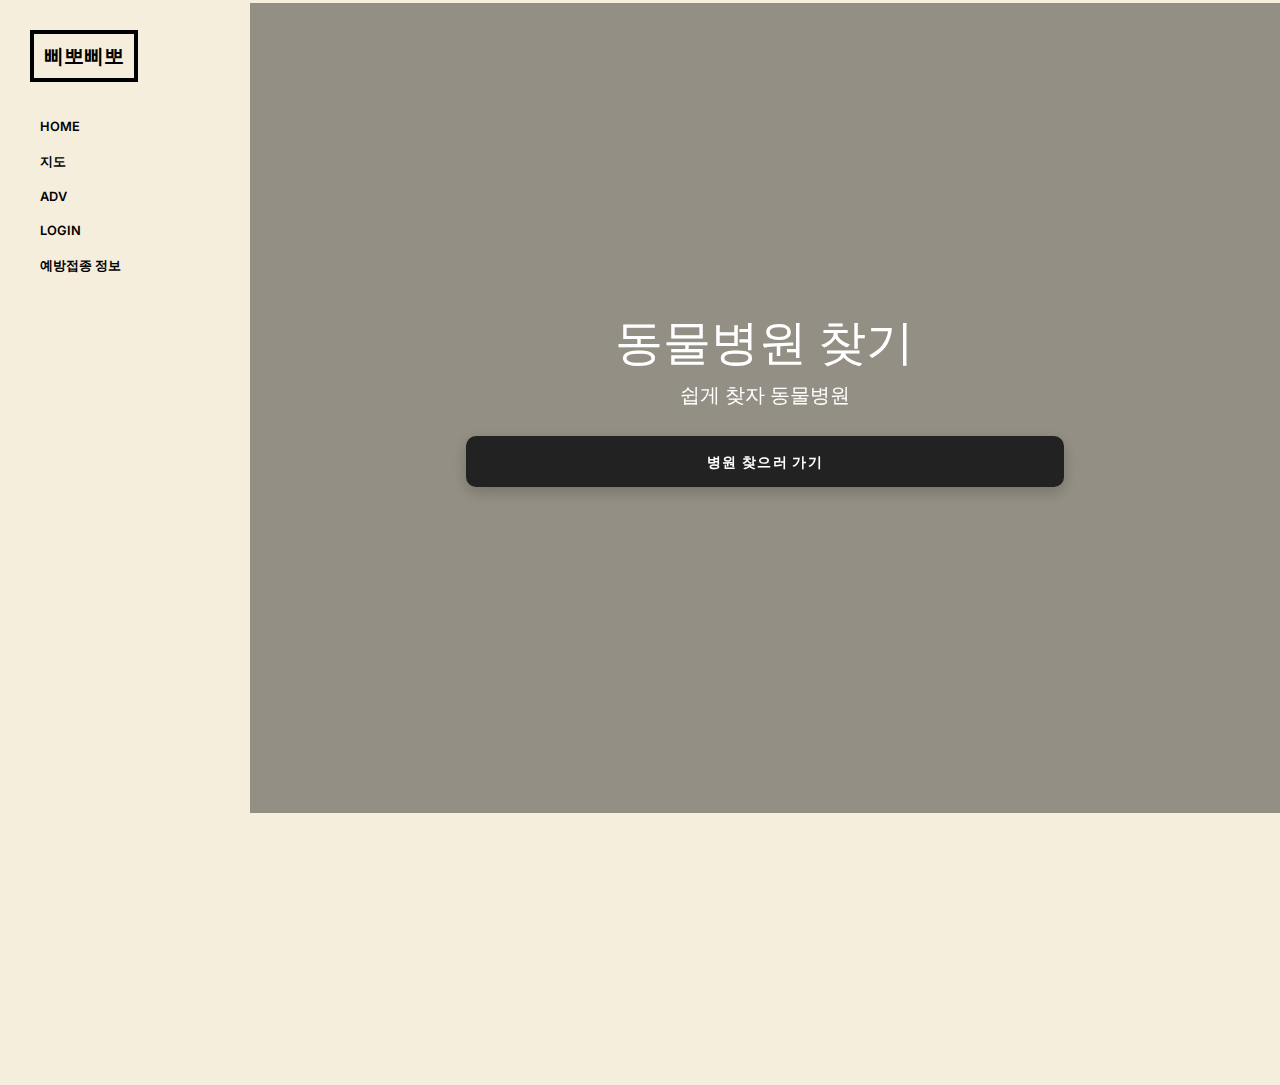
<file: index.html>
<!DOCTYPE html>
<html lang="en">
<head>
    <meta charset="UTF-8">
    <meta http-equiv="X-UA-Compatible" content="IE=edge">
    <meta name="viewport" content="width=device-width, initial-scale=1.0">
    <meta charset="utf-8">
    <meta name="viewport" content="width=device-width, initial-scale=1, shrink-to-fit=no">
    <meta name="author" content="Untree.co">
    <link rel="shortcut icon" href="favicon.png">
    <meta name="description" content="" />
    <meta name="keywords" content="" />
    <link href="https://fonts.googleapis.com/css?family=Inter:300,400,500,600, 700,900|Oswald:400,700" rel="stylesheet">
    <link rel="stylesheet" href="fonts/icomoon/style.css">
    <link rel="stylesheet" href="css/bootstrap.min.css">
    <link rel="stylesheet" href="css/magnific-popup.css">
    <link rel="stylesheet" href="css/jquery-ui.css">
    <link rel="stylesheet" href="css/owl.carousel.min.css">
    <link rel="stylesheet" href="css/owl.theme.default.min.css">
    <link rel="stylesheet" href="fonts/flaticon/font/flaticon.css">
  
    <link rel="stylesheet" href="css/aos.css">
    <link rel="stylesheet" href="css/fancybox.min.css">
  
    <link rel="stylesheet" href="css/style.css">
    <title>Document</title>
</head>
<body>
    <!-- /* <----------------------(1) 옆 카테고리 목록--------------------->
    <body data-spy="scroll" data-target=".site-navbar-target" data-offset="200">
        <div class="site-wrap">
      
          <div class="site-mobile-menu site-navbar-target">
            <div class="site-mobile-menu-header">
              <div class="site-mobile-menu-close mt-3">
                <span class="icon-close2 js-menu-toggle"></span>
              </div>
            </div>
            <div class="site-mobile-menu-body"></div>
          </div>
      
          <header class="header-bar d-flex d-lg-block align-items-center site-navbar-target" data-aos="fade-right">
            <div class="site-logo">
              <a href="index.html">삐뽀삐뽀</a>
            </div>
      
            <div class="d-inline-block d-lg-none ml-md-0 ml-auto py-3" style="position: relative; top: 3px;"><a href="#" class="site-menu-toggle js-menu-toggle "><span class="icon-menu h3"></span></a></div>
      
            <div class="main-menu">
              <ul class="js-clone-nav">
                <li><a href="index.html" class="nav-link">Home</a></li>
                <li><a href="map.html" class="nav-link">지도</a></li>
                <li><a href="adver.html" class="nav-link">ADV</a></li>
                <li><a href="login.html" class="nav-link">Login</a></li>
                <li><a href="VaccineInfo.html" class="nav-link">예방접종 정보</a></li>
            </ul>
            </div>
          </header> 
    <!-- <----------------------(2) 오른쪽 화면 [동물병원 찾기] --------------------->
    <main class="main-content">
        <section class="site-section-hero bg-image mb-5" style="background-image: url('https://source.unsplash.com/random/1600x900/?animal');"  data-stellar-background-ratio="0.5" id="section-home">
          <div class="row justify-content-center align-items-center">
            <div class="col-md-7 text-center">
              <h1 class=" heading text-uppercase text-white" data-aos="fade-up">동물병원 찾기</h1>
              <p class="lead text-white mb-4" data-aos="fade-up" data-aos-delay="100"> 쉽게 찾자 동물병원 </p>
              <p data-aos="fade-up" data-aos-delay="100"><a href="map.html" class="btn btn-primary btn-md smoothscroll">병원 찾으러 가기</a></p>
            </div>
          </div>
        </section>
        <div class="container-fluid site-section">
    </div>
    </main>
    <!-- /* <----------------------(2) 오른쪽 화면 [동물병원 찾기] 끝--------------------->
    <script src="js/jquery-3.3.1.min.js"></script>
    <script src="js/jquery-migrate-3.0.1.min.js"></script>
    <script src="js/jquery.easing.1.3.js"></script>
    <script src="js/jquery-ui.js"></script>
    <script src="js/popper.min.js"></script>
    <script src="js/bootstrap.min.js"></script>
    <script src="js/owl.carousel.min.js"></script>
    <script src="js/jquery.stellar.min.js"></script>
    <script src="js/jquery.countdown.min.js"></script>
    <script src="js/jquery.magnific-popup.min.js"></script>
    <script src="js/aos.js"></script>
    <script src="js/lozad.min.js"></script>
    <script src="js/vaccin.js"></script>
    <script src="js/jquery.fancybox.min.js"></script>
    <script src="js/main.js"></script>
</body>
</html>
</file>
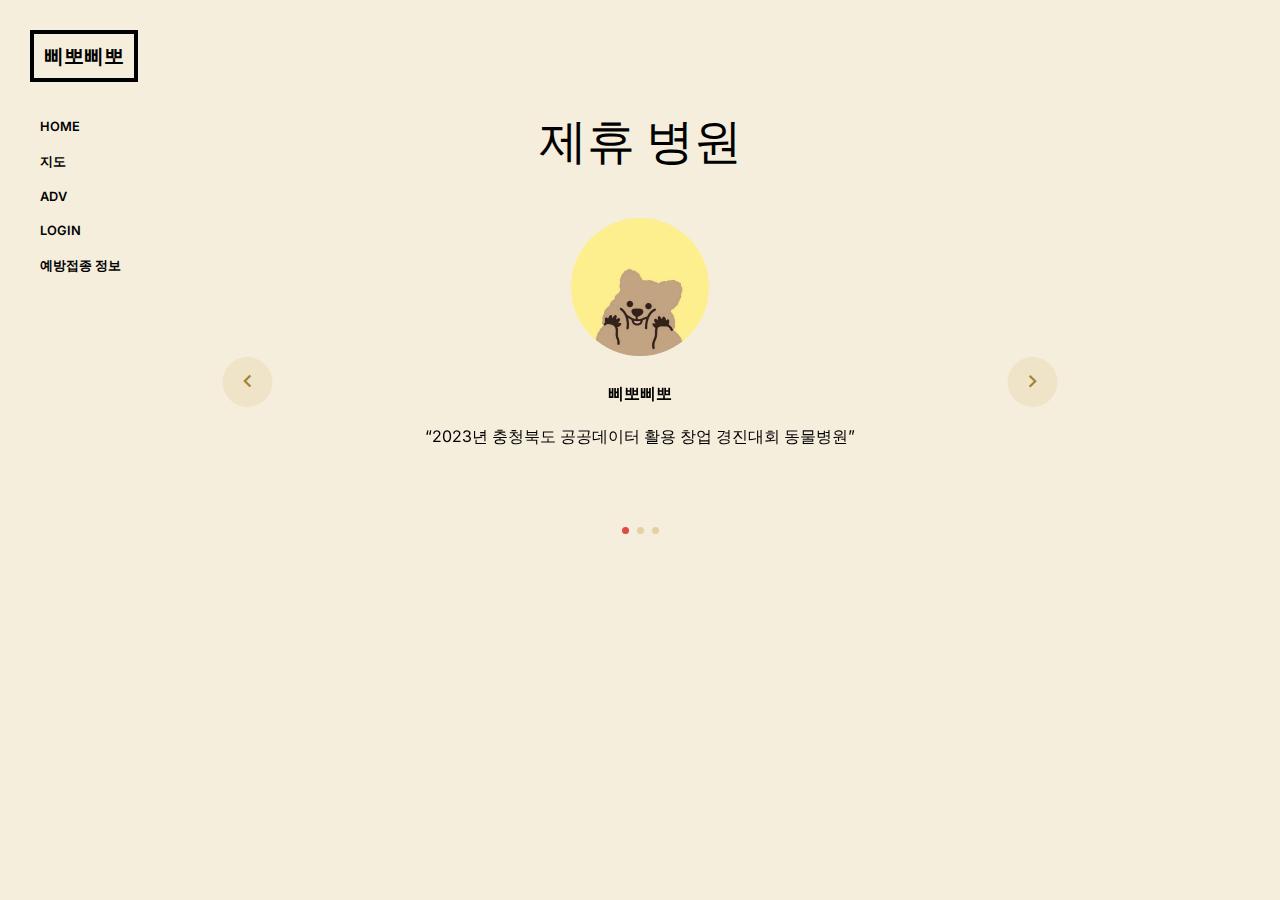
<file: adver.html>
<!DOCTYPE html>
<html lang="en">
<head>
    <meta charset="utf-8">
    <meta name="viewport" content="width=device-width, initial-scale=1, shrink-to-fit=no">
    <meta name="author" content="Untree.co">
    <link rel="shortcut icon" href="favicon.png">
  
    <meta name="description" content="" />
    <meta name="keywords" content="" />
    
  
    <link href="https://fonts.googleapis.com/css?family=Inter:300,400,500,600, 700,900|Oswald:400,700" rel="stylesheet">
  
  
    <link rel="stylesheet" href="fonts/icomoon/style.css">
  
    <link rel="stylesheet" href="css/bootstrap.min.css">
    <link rel="stylesheet" href="css/magnific-popup.css">
    <link rel="stylesheet" href="css/jquery-ui.css">
    <link rel="stylesheet" href="css/owl.carousel.min.css">
    <link rel="stylesheet" href="css/owl.theme.default.min.css">
    <link rel="stylesheet" href="fonts/flaticon/font/flaticon.css">
  
    <link rel="stylesheet" href="css/aos.css">
    <link rel="stylesheet" href="css/fancybox.min.css">
  
    <link rel="stylesheet" href="css/style.css">
    <title>Category</title>
</head>
<body>
    <title> 광고 </title>
<!-- &mdash; 의 뜻은 새 창 목록에서 ---를 의미함 -->


</head>
<body data-spy="scroll" data-target=".site-navbar-target" data-offset="200">


  <div class="site-wrap">

    <div class="site-mobile-menu site-navbar-target">
      <div class="site-mobile-menu-header">
        <div class="site-mobile-menu-close mt-3">
          <span class="icon-close2 js-menu-toggle"></span>
        </div>
      </div>
      <div class="site-mobile-menu-body"></div>
    </div>

    <header class="header-bar d-flex d-lg-block align-items-center site-navbar-target" data-aos="fade-right">
      <div class="site-logo">
        <a href="section_home.html">삐뽀삐뽀</a>
      </div>

      <div class="d-inline-block d-lg-none ml-md-0 ml-auto py-3" style="position: relative; top: 3px;"><a href="#" class="site-menu-toggle js-menu-toggle "><span class="icon-menu h3"></span></a></div>

      <div class="main-menu">
        <ul class="js-clone-nav">
          <li><a href="section_home.html" class="nav-link">Home</a></li>
          <li><a href="map.html" class="nav-link">지도</a></li>
          <li><a href="adver.html" class="nav-link">ADV</a></li>
          <li><a href="login.html" class="nav-link">Login</a></li>
          <li><a href="VaccineInfo.html" class="nav-link">예방접종 정보</a></li>
      </ul>
      </div>
    </header> 

    <!------------------------------------------- 목차 ----------------------------------------------------->
    <section class="site-section" id="section-testimonial">
        <div class="container">
          <div class="row justify-content-center">
            <div class="col-md-8 text-center">
              <h2 class="heading">제휴 병원</h2>

              <div class="row justify-content-center">
                <div class="col-md-12">

                  <div class="owl-carousel slide-one-item home-slider">

                    <div class="testimony text-center px-md-4">
                      <figure class="mx-auto d-inline-block">
                        <a href ="http://www.cbist.or.kr/home/sub.do?mncd=1131&mode=view&no=42733189"><img src="images/quka.png"  class="mx-auto img-fluid w-25 rounded-circle"></a>
                      </figure>
                      <p class="text-black"><strong>삐뽀삐뽀</strong></p>
                      <blockquote>
                        <p>&ldquo;2023년 충청북도 공공데이터 활용 창업 경진대회 동물병원&rdquo;</p>
                      </blockquote>
                    </div>

                    <div class="testimony text-center px-md-4">
                      <figure class="mx-auto d-inline-block">
                        <a href ="http://www.cbist.or.kr/home/sub.do?mncd=1131&mode=view&no=42733189">
                        <img src="images/quka2.jpg" class="mx-auto img-fluid w-25 rounded-circle">
                        </a>
                      </figure>
                      <p class="text-black"><strong>가나다 동물병원</strong></p>
                      <blockquote>
                        <p>&ldquo;가나다 동물병원은 임상경험이 풍부한 분과별 박사, 석사를 포함한 20인의 수의사들과 70여명의 병원 스탭들이 반려가족의 눈높이에 맞는 전문 의료서비스를 제공합니다 <br>
                        전화번호 : 000-0000-0000 &rdquo;</p>
                      </blockquote>
                    </div>

                    <div class="testimony text-center px-md-4">
                        <figure class="mx-auto d-inline-block">
                          <a href ="http://www.cbist.or.kr/home/sub.do?mncd=1131&mode=view&no=42733189">
                          <img src="images/quka2.jpg" class="mx-auto img-fluid w-25 rounded-circle">
                          </a>
                        </figure>
                        <p class="text-black"><strong>멍멍야옹 동물병원</strong></p>
                        <blockquote>
                          <p>&rdquo; 멍멍야옹 동물병원은 임상경험이 풍부한 분과별 박사, 석사를 포함한 20인의 수의사들과 70여명의 병원 스탭들이 반려가족의 눈높이에 맞는 전문 의료서비스를 제공합니다  <br>
                            전화번호 : 000-0000-0000 &rdquo;</p>
                        </blockquote>
                      </div>


                  </div>

                </div>
              </div>
            </div>
          </div>
        </div>
      </section>

    <!----------------- 자바스크립트 ---------------------->
    <script src="js/jquery-3.3.1.min.js"></script>
    <script src="js/jquery-migrate-3.0.1.min.js"></script>
    <script src="js/jquery.easing.1.3.js"></script>
    <script src="js/jquery-ui.js"></script>
    <script src="js/popper.min.js"></script>
    <script src="js/bootstrap.min.js"></script>
    <script src="js/owl.carousel.min.js"></script>
    <script src="js/jquery.stellar.min.js"></script>
    <script src="js/jquery.countdown.min.js"></script>
    <script src="js/jquery.magnific-popup.min.js"></script>
    <script src="js/aos.js"></script>
    <script src="js/lozad.min.js"></script>
    <script src="js/vaccin.js"></script>
  
    <script src="js/jquery.fancybox.min.js"></script>
  
    <script src="js/main.js"></script>
</body>
</html>
</file>
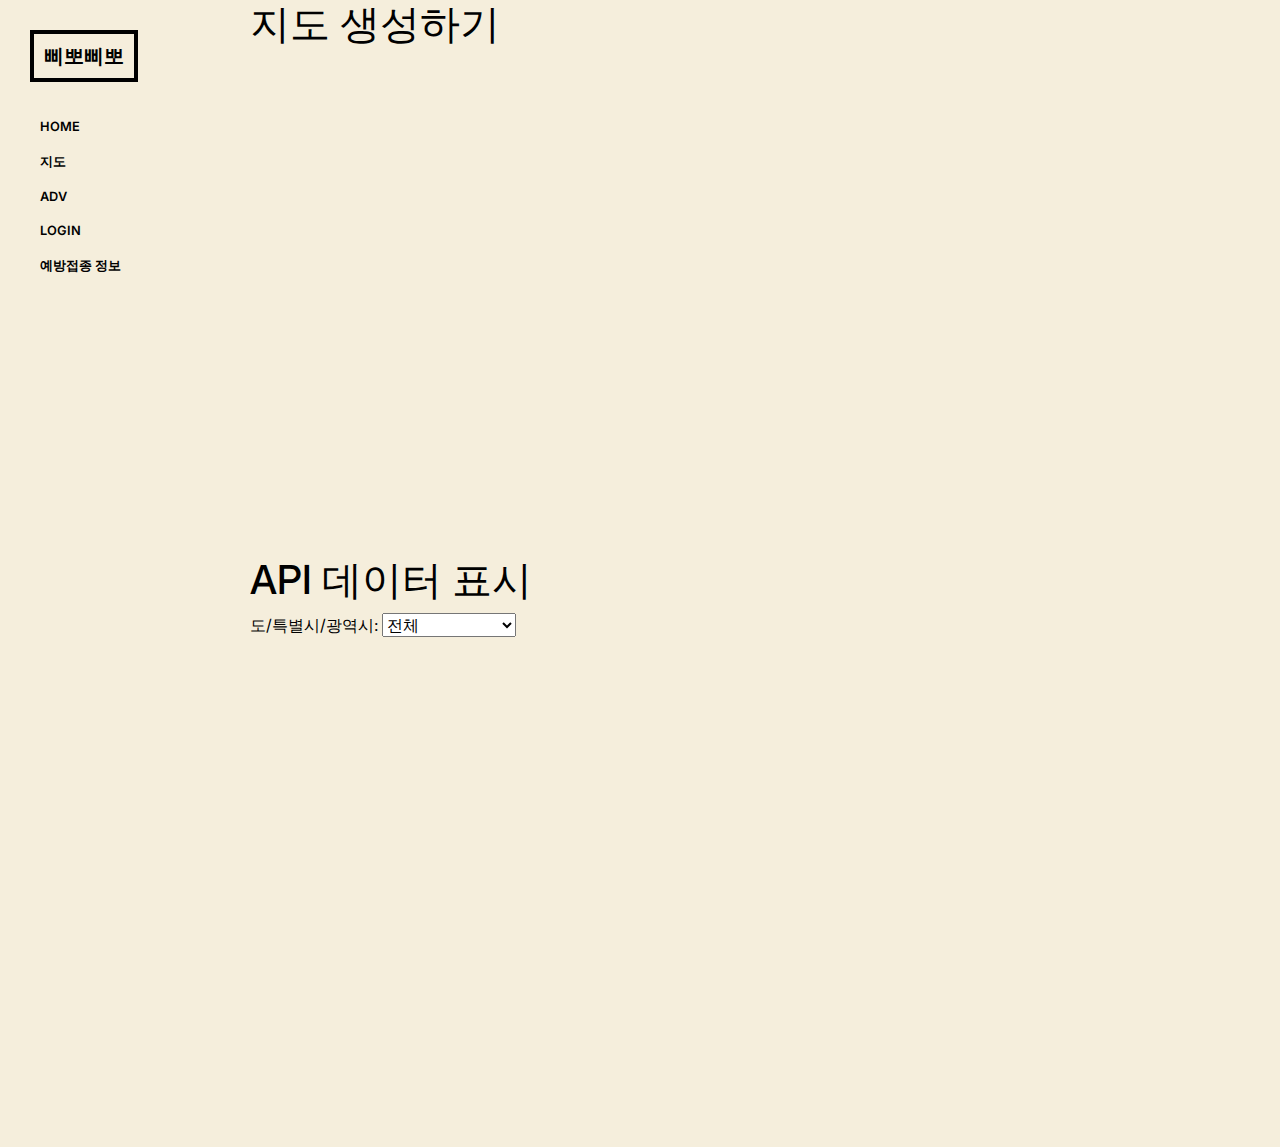
<file: map.html>
<!DOCTYPE html>
<html>
  <head>
    <meta charset="UTF-8">
    <meta http-equiv="X-UA-Compatible" content="IE=edge">
    <meta name="viewport" content="width=device-width, initial-scale=1.0">
    <meta charset="utf-8">
    <meta name="viewport" content="width=device-width, initial-scale=1, shrink-to-fit=no">
    <meta name="author" content="Untree.co">
    <link rel="shortcut icon" href="favicon.png">
  
    <meta name="description" content="" />
    <meta name="keywords" content="" />
    
  
    <link href="https://fonts.googleapis.com/css?family=Inter:300,400,500,600, 700,900|Oswald:400,700" rel="stylesheet">
  
  
    <link rel="stylesheet" href="fonts/icomoon/style.css">
  
    <link rel="stylesheet" href="css/bootstrap.min.css">
    <link rel="stylesheet" href="css/magnific-popup.css">
    <link rel="stylesheet" href="css/jquery-ui.css">
    <link rel="stylesheet" href="css/owl.carousel.min.css">
    <link rel="stylesheet" href="css/owl.theme.default.min.css">
    <link rel="stylesheet" href="fonts/flaticon/font/flaticon.css">
  
    <link rel="stylesheet" href="css/aos.css">
    <link rel="stylesheet" href="css/fancybox.min.css">
  
    <link rel="stylesheet" href="css/style.css">
    <title>지도 보여주기</title>
    <!-- /* <----------------------지도 스타일-------------------->
    <style>
      table {
        border-collapse: collapse;
        width: 100%;
      }
      th,
      td {
        border: 1px solid black;
        padding: 8px;
        text-align: left;
      }
      th {
        background-color: #f2f2f2;
      }
    </style>
  </head>
  <body>

<!-- /* <----------------------(1) 옆 카테고리 목록--------------------->
<body data-spy="scroll" data-target=".site-navbar-target" data-offset="200">
  <div class="site-wrap">
    <div class="site-mobile-menu site-navbar-target">
      <div class="site-mobile-menu-header">
        <div class="site-mobile-menu-close mt-3">
          <span class="icon-close2 js-menu-toggle"></span>
        </div>
      </div>
      <div class="site-mobile-menu-body"></div>
    </div>

    <header class="header-bar d-flex d-lg-block align-items-center site-navbar-target" data-aos="fade-right">
      <div class="site-logo">
        <a href="index.html">삐뽀삐뽀</a>
      </div>

      <div class="d-inline-block d-lg-none ml-md-0 ml-auto py-3" style="position: relative; top: 3px;"><a href="#" class="site-menu-toggle js-menu-toggle "><span class="icon-menu h3"></span></a></div>

      <div class="main-menu">
        <ul class="js-clone-nav">
          <li><a href="section_home.html" class="nav-link">Home</a></li>
          <li><a href="map.html" class="nav-link">지도</a></li>
          <li><a href="adver.html" class="nav-link">ADV</a></li>
          <li><a href="login.html" class="nav-link">Login</a></li>
          <li><a href="VaccineInfo.html" class="nav-link">예방접종 정보</a></li>
      </ul>
      </div>
    </header> 
<!---------------------------------- 지도 select box---------------------------->
<main class="main-content">
    <h1>지도 생성하기</h1>
    <div id="map" style="margin-left: auto; margin-right: auto; width: 80%; height: 500px"></div>
    <h1>API 데이터 표시</h1>

    <label for="zone" class="select__area">도/특별시/광역시:</label>
    <select id="area" class="select__box" >
      <option value=""> 전체 </option>
      <option value="서울특별시">서울특별시</option>
      <option value="인천광역시">인천광역시</option>
      <option value="경기도">경기도</option>
      <option value="세종특별자치시">세종특별자치시</option>
      <option value="울산광역시">울산광역시</option>
      <option value="강원도">강원도</option>
      <option value="경상북도">경상북도</option>
      <option value="경상남도">경상남도</option>
      <option value="부산광역시">부산광역시</option>
      <option value="광주광역시">광주광역시</option>
      <option value="충청북도">충청북도</option>
      <option value="대구광역시">충청남도</option>
      <option value="전라남도">전라남도</option>
      <option value="전라북도">전라북도</option>
      <option value="제주특별자치도">제주특별자치도</option>
      <option value="대구광역시">대구광역시</option>
      <option value="대전광역시">대전광역시</option>
    </select>
    <table id="data-table" style="margin-left: auto; margin-right: auto; width: 80%; height: 500px"></table>
  </div>
</main>

<!---------------------------------- 지도 스트립트 ---------------------------->
    <script
      type="text/javascript"
      src="//dapi.kakao.com/v2/maps/sdk.js?appkey=2b83bec8eee175b6f2e2ba77e5cc562e&libraries=services,clusterer,drawing"
    ></script>
    <script src="js\mapHospitalInfo.js"></script>
    
    <script>
      window.onload = function () {
        initMap();
        var items = document.getElementsByClassName("item");
        for (var i = 0; i < items.length; i++) {
          items[i].addEventListener("click", function () {
            handleItemClick(this.dataset);
          });
        }
      };
    </script>

    <script src="js/jquery-3.3.1.min.js"></script>
    <script src="js/jquery-migrate-3.0.1.min.js"></script>
    <script src="js/jquery.easing.1.3.js"></script>
    <script src="js/jquery-ui.js"></script>
    <script src="js/popper.min.js"></script>
    <script src="js/bootstrap.min.js"></script>
    <script src="js/owl.carousel.min.js"></script>
    <script src="js/jquery.stellar.min.js"></script>
    <script src="js/jquery.countdown.min.js"></script>
    <script src="js/jquery.magnific-popup.min.js"></script>
    <script src="js/aos.js"></script>
    <script src="js/lozad.min.js"></script>
    <script src="js/vaccin.js"></script>
  
    <script src="js/jquery.fancybox.min.js"></script>
  
    <script src="js/main.js"></script>
  </body>
</html>
</file>
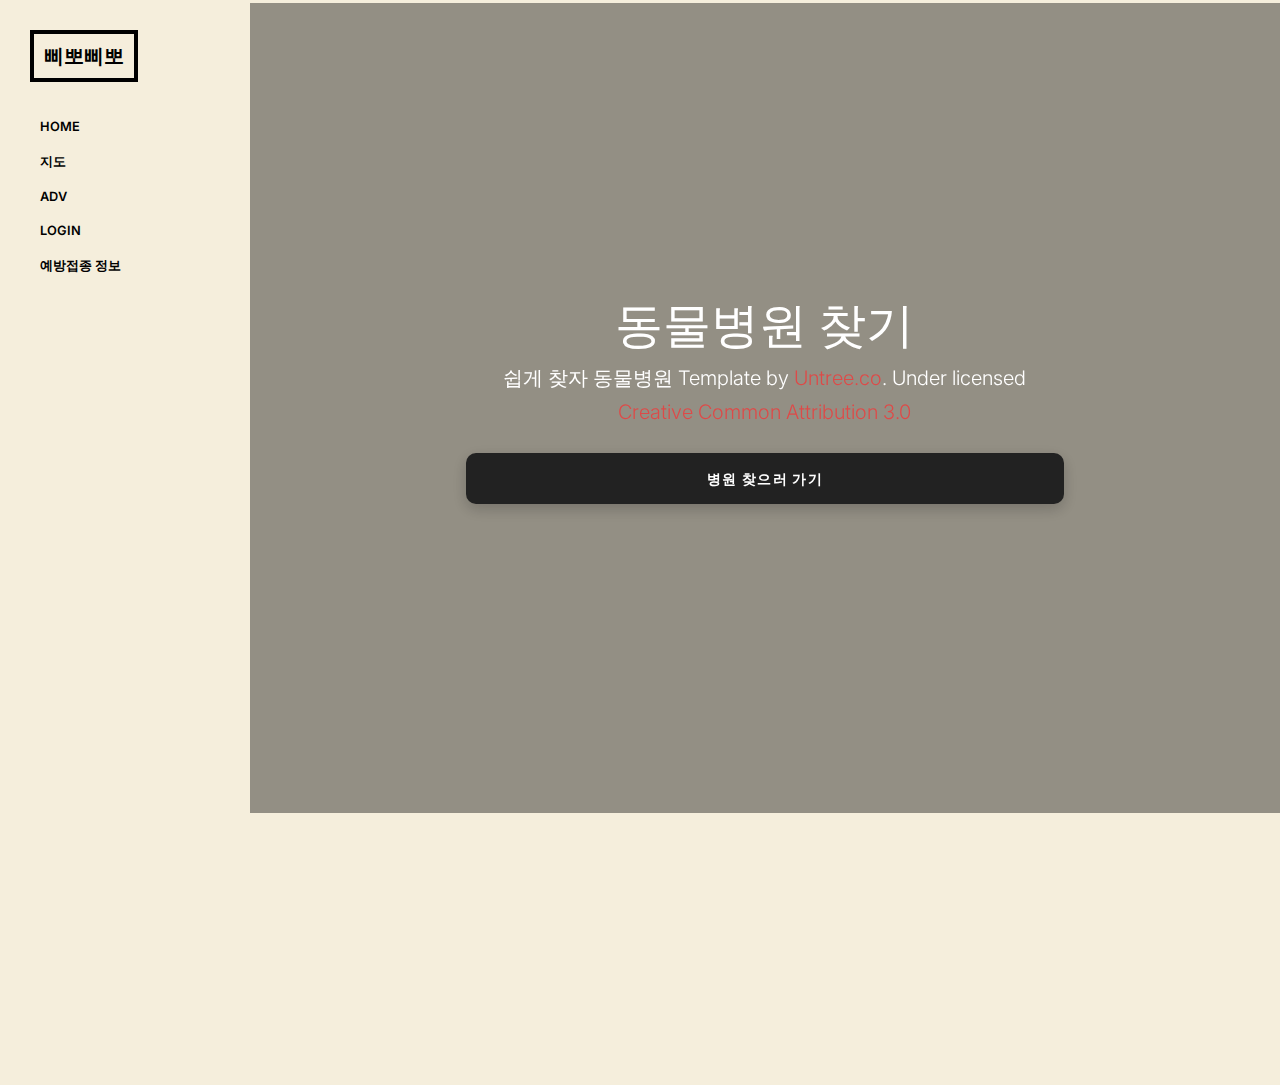
<file: section_home.html>
<!DOCTYPE html>
<html lang="en">
<head>
    <meta charset="UTF-8">
    <meta http-equiv="X-UA-Compatible" content="IE=edge">
    <meta name="viewport" content="width=device-width, initial-scale=1.0">
    <meta charset="utf-8">
    <meta name="viewport" content="width=device-width, initial-scale=1, shrink-to-fit=no">
    <meta name="author" content="Untree.co">
    <link rel="shortcut icon" href="favicon.png">
    <meta name="description" content="" />
    <meta name="keywords" content="" />
    <link href="https://fonts.googleapis.com/css?family=Inter:300,400,500,600, 700,900|Oswald:400,700" rel="stylesheet">
    <link rel="stylesheet" href="fonts/icomoon/style.css">
    <link rel="stylesheet" href="css/bootstrap.min.css">
    <link rel="stylesheet" href="css/magnific-popup.css">
    <link rel="stylesheet" href="css/jquery-ui.css">
    <link rel="stylesheet" href="css/owl.carousel.min.css">
    <link rel="stylesheet" href="css/owl.theme.default.min.css">
    <link rel="stylesheet" href="fonts/flaticon/font/flaticon.css">
  
    <link rel="stylesheet" href="css/aos.css">
    <link rel="stylesheet" href="css/fancybox.min.css">
  
    <link rel="stylesheet" href="css/style.css">
    <title>Document</title>
</head>
<body>
    <!-- /* <----------------------(1) 옆 카테고리 목록--------------------->
    <body data-spy="scroll" data-target=".site-navbar-target" data-offset="200">
        <div class="site-wrap">
      
          <div class="site-mobile-menu site-navbar-target">
            <div class="site-mobile-menu-header">
              <div class="site-mobile-menu-close mt-3">
                <span class="icon-close2 js-menu-toggle"></span>
              </div>
            </div>
            <div class="site-mobile-menu-body"></div>
          </div>
      
          <header class="header-bar d-flex d-lg-block align-items-center site-navbar-target" data-aos="fade-right">
            <div class="site-logo">
              <a href="section_home.html">삐뽀삐뽀</a>
            </div>
      
            <div class="d-inline-block d-lg-none ml-md-0 ml-auto py-3" style="position: relative; top: 3px;"><a href="#" class="site-menu-toggle js-menu-toggle "><span class="icon-menu h3"></span></a></div>
      
            <div class="main-menu">
              <ul class="js-clone-nav">
                <li><a href="section_home.html" class="nav-link">Home</a></li>
                <li><a href="map.html" class="nav-link">지도</a></li>
                <li><a href="adver.html" class="nav-link">ADV</a></li>
                <li><a href="login.html" class="nav-link">Login</a></li>
                <li><a href="VaccineInfo.html" class="nav-link">예방접종 정보</a></li>
            </ul>
            </div>
          </header> 
    <!-- <----------------------(2) 오른쪽 화면 [동물병원 찾기] --------------------->
    <main class="main-content">
        <section class="site-section-hero bg-image mb-5" style="background-image: url('https://source.unsplash.com/random/1600x900/?animal');"  data-stellar-background-ratio="0.5" id="section-home">
          <div class="row justify-content-center align-items-center">
            <div class="col-md-7 text-center">
              <h1 class=" heading text-uppercase text-white" data-aos="fade-up">동물병원 찾기</h1>
              <p class="lead text-white mb-4" data-aos="fade-up" data-aos-delay="100"> 쉽게 찾자 동물병원 Template by <a href="https://untree.co/">Untree.co</a>. Under licensed <a href="https://untree.co/license/" taget="_blank">Creative Common Attribution 3.0</a></p>
              <p data-aos="fade-up" data-aos-delay="100"><a href="map.html" class="btn btn-primary btn-md smoothscroll">병원 찾으러 가기</a></p>
            </div>
          </div>
        </section>
        <div class="container-fluid site-section">
    </div>
    </main>
    <!-- /* <----------------------(2) 오른쪽 화면 [동물병원 찾기] 끝--------------------->
    <script src="js/jquery-3.3.1.min.js"></script>
    <script src="js/jquery-migrate-3.0.1.min.js"></script>
    <script src="js/jquery.easing.1.3.js"></script>
    <script src="js/jquery-ui.js"></script>
    <script src="js/popper.min.js"></script>
    <script src="js/bootstrap.min.js"></script>
    <script src="js/owl.carousel.min.js"></script>
    <script src="js/jquery.stellar.min.js"></script>
    <script src="js/jquery.countdown.min.js"></script>
    <script src="js/jquery.magnific-popup.min.js"></script>
    <script src="js/aos.js"></script>
    <script src="js/lozad.min.js"></script>
    <script src="js/vaccin.js"></script>
    <script src="js/jquery.fancybox.min.js"></script>
    <script src="js/main.js"></script>
</body>
</html>
</file>
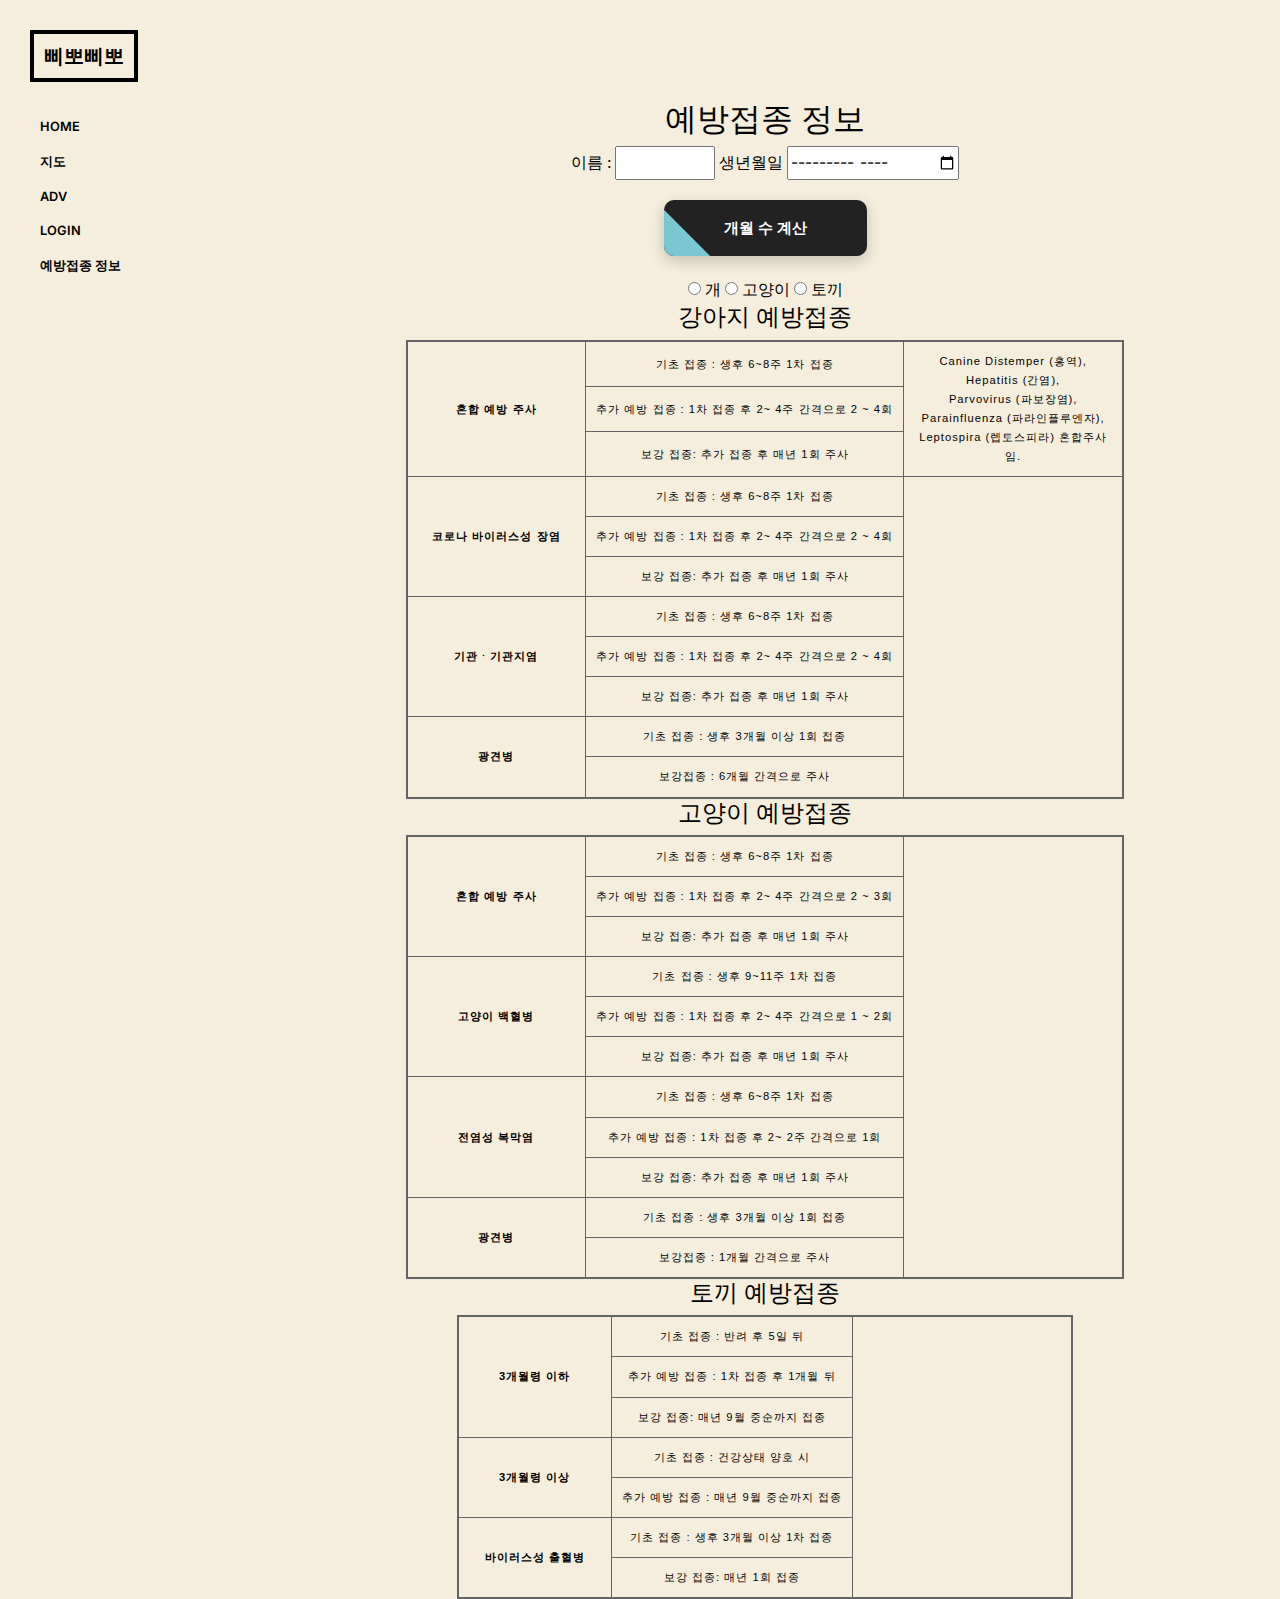
<file: VaccineInfo.html>
<!DOCTYPE html>
<html lang="en">
<head>
    <meta charset="UTF-8">
    <meta http-equiv="X-UA-Compatible" content="IE=edge">
    <meta name="viewport" content="width=device-width, initial-scale=1.0">
    <meta charset="utf-8">
    <meta name="viewport" content="width=device-width, initial-scale=1, shrink-to-fit=no">
    <meta name="author" content="Untree.co">
    <link rel="shortcut icon" href="favicon.png">
  
    <meta name="description" content="" />
    <meta name="keywords" content="" />
    
  
    <link href="https://fonts.googleapis.com/css?family=Inter:300,400,500,600, 700,900|Oswald:400,700" rel="stylesheet">
  
  
    <link rel="stylesheet" href="fonts/icomoon/style.css">
  
    <link rel="stylesheet" href="css/bootstrap.min.css">
    <link rel="stylesheet" href="css/magnific-popup.css">
    <link rel="stylesheet" href="css/jquery-ui.css">
    <link rel="stylesheet" href="css/owl.carousel.min.css">
    <link rel="stylesheet" href="css/owl.theme.default.min.css">
    <link rel="stylesheet" href="fonts/flaticon/font/flaticon.css">
  
    <link rel="stylesheet" href="css/aos.css">
    <link rel="stylesheet" href="css/fancybox.min.css">
  
    <link rel="stylesheet" href="css/style.css">
    <title>예방접종</title>
</head>
<body>
    <!-- ----------------------(1) 옆 카테고리 목록--------------------->
    <section>
    <body data-spy="scroll" data-target=".site-navbar-target" data-offset="200">
        <div class="site-wrap">
          <div class="site-mobile-menu site-navbar-target">
            <div class="site-mobile-menu-header">
              <div class="site-mobile-menu-close mt-3">
                <span class="icon-close2 js-menu-toggle"></span>
              </div>
            </div>
            <div class="site-mobile-menu-body"></div>
          </div>
      
          <header class="header-bar d-flex d-lg-block align-items-center site-navbar-target" data-aos="fade-right">
            <div class="site-logo">
                <a href="section_home.html">삐뽀삐뽀</a>
            </div>
      
            <div class="d-inline-block d-lg-none ml-md-0 ml-auto py-3" style="position: relative; top: 3px;"><a href="#" class="site-menu-toggle js-menu-toggle "><span class="icon-menu h3"></span></a></div>
      
            <div class="main-menu">
                <ul class="js-clone-nav">
                    <li><a href="section_home.html" class="nav-link">Home</a></li>
                    <li><a href="map.html" class="nav-link">지도</a></li>
                    <li><a href="adver.html" class="nav-link">ADV</a></li>
                    <li><a href="login.html" class="nav-link">Login</a></li>
                    <li><a href="VaccineInfo.html" class="nav-link">예방접종 정보</a></li>
                </ul>
            </div>
          </header> 
    <!-- /* <----------------------(2) 오른쪽 화면 [동물예방 접종 정보] --------------------->
    <main class="main-content">
    <div data-aos="fade-up"  data-aos-delay="100">
        <div class="animal_container">
        <h2 class="" style="margin-top: 100px;">예방접종 정보 </h2>
          <div class="Input_name">
              이름 : <input style="width:100px"> 생년월일 <input type="month" id="birthdate" onchange="calculateAge()">
          <div id="age" style="margin-top: 20px;"> <button class="btn" onclick="calculateAge()"><span>개월 수 계산</span></button> </div>
          <div class="Radio_BTN">
              <input type="radio" name="animal" value="puppy_vacc1" onclick="getAnimalVaccineInfo(event)"> 개
              <input type="radio" name="animal" value="cat_vacc2" onclick="getAnimalVaccineInfo(event)"> 고양이
              <input type="radio" name="animal" value="rabbit_vacc3" onclick="getAnimalVaccineInfo(event)"> 토끼
          </div>
          <div class="puppy_vacc" id="schedule_puppy">
              <h4>강아지 예방접종</h4>
              <table>
                  <colgroup>
                      <col width="25%">
                      <col width="*">
                      <col width="220">
                  </colgroup>
                  <tbody>
                      <tr>
                          <th rowspan="3" class="first"> 혼합 예방 주사</th>
                          <td> 기초 접종 : 생후 6~8주 1차 접종</td>
                          <td rowspan="3" class="last"> Canine Distemper (홍역),
                              <br>Hepatitis (간염),
                              <br>Parvovirus (파보장염),
                              <br>Parainfluenza (파라인플루엔자),
                              <br>Leptospira (렙토스피라) 혼합주사임.
                          </td>
                      </tr>
                      <tr>
                          <td> 추가 예방 접종 : 1차 접종 후 2~ 4주 간격으로 2 ~ 4회 </td>
                      </tr>
                      <tr>
                          <td> 보강 접종: 추가 접종 후 매년 1회 주사 </td>
                      </tr>
                      <tr>
                          <th rowspan="3" class="first"> 코로나 바이러스성 장염</th>
                          <td> 기초 접종 : 생후 6~8주 1차 접종</td>
                      </tr>
                      <tr>
                          <td> 추가 예방 접종 : 1차 접종 후 2~ 4주 간격으로 2 ~ 4회 </td>
                      </tr>
                      <tr>
                          <td> 보강 접종: 추가 접종 후 매년 1회 주사 </td>
                      </tr>
                      <tr>
                          <th rowspan="3" class="first"> 기관ㆍ기관지염 </th>
                          <td> 기초 접종 : 생후 6~8주 1차 접종</td>
                      </tr>
                      <tr>
                          <td> 추가 예방 접종 : 1차 접종 후 2~ 4주 간격으로 2 ~ 4회 </td>
                      </tr>
                      <tr>
                          <td> 보강 접종: 추가 접종 후 매년 1회 주사 </td>
                      </tr>
                      <tr>
                          <th rowspan="3" class="first"> 광견병 </th>
                          <td> 기초 접종 : 생후 3개월 이상 1회 접종</td>
                      </tr>
                      <tr>
                          <td> 보강접종 : 6개월 간격으로 주사 </td>
                      </tr>
                  </tbody>
              </table>
          </div>
  
          <div class="cat_vacc" id="schedule_cat">
              <h4>고양이 예방접종</h4>
              <table>
                  <colgroup>
                      <col width="25%">
                      <col width="*">
                      <col width="220">
                  </colgroup>
                  <tbody>
                      <tr>
                          <th rowspan="3" class="first"> 혼합 예방 주사</th>
                          <td> 기초 접종 : 생후 6~8주 1차 접종</td>
                      <tr>
                          <td> 추가 예방 접종 : 1차 접종 후 2~ 4주 간격으로 2 ~ 3회 </td>
                      </tr>
                      <tr>
                          <td> 보강 접종: 추가 접종 후 매년 1회 주사 </td>
                      </tr>
                      <tr>
                          <th rowspan="3" class="first"> 고양이 백혈병 </th>
                          <td> 기초 접종 : 생후 9~11주 1차 접종</td>
                      </tr>
                      <tr>
                          <td> 추가 예방 접종 : 1차 접종 후 2~ 4주 간격으로 1 ~ 2회 </td>
                      </tr>
                      <tr>
                          <td> 보강 접종: 추가 접종 후 매년 1회 주사 </td>
                      </tr>
                      <tr>
                          <th rowspan="3" class="first"> 전염성 복막염 </th>
                          <td> 기초 접종 : 생후 6~8주 1차 접종</td>
                      </tr>
                      <tr>
                          <td> 추가 예방 접종 : 1차 접종 후 2~ 2주 간격으로 1회 </td>
                      </tr>
                      <tr>
                          <td> 보강 접종: 추가 접종 후 매년 1회 주사 </td>
                      </tr>
                      <tr>
                          <th rowspan="3" class="first"> 광견병 </th>
                          <td> 기초 접종 : 생후 3개월 이상 1회 접종</td>
                      </tr>
                      <tr>
                          <td> 보강접종 : 1개월 간격으로 주사 </td>
                      </tr>
                  </tbody>
              </table>
          </div>
  
          <div class="rabbit_vacc" id="schedule_rabbit">
              <h4>토끼 예방접종</h4>
              <table>
                  <colgroup>
                      <col width="25%">
                      <col width="*">
                      <col width="220">
                  </colgroup>
                  <tbody>
                      <tr>
                          <th rowspan="3" class="first"> 3개월령 이하</th>
                          <td> 기초 접종 : 반려 후 5일 뒤</td>
                      <tr>
                          <td> 추가 예방 접종 : 1차 접종 후 1개월 뒤 </td>
                      </tr>
                      <tr>
                          <td> 보강 접종: 매년 9월 중순까지 접종 </td>
                      </tr>
                      <tr>
                          <th rowspan="2" class="first"> 3개월령 이상 </th>
                          <td> 기초 접종 : 건강상태 양호 시</td>
                      </tr>
                      <tr>
                          <td> 추가 예방 접종 : 매년 9월 중순까지 접종 </td>
                      </tr>
                      <tr>
                      </tr>
                      <tr>
                          <th rowspan="2" class="first"> 바이러스성 출혈병 </th>
                          <td> 기초 접종 : 생후 3개월 이상 1차 접종</td>
                      </tr>
                      <tr>
                          <td> 보강 접종: 매년 1회 접종 </td>
                      </tr>
                  </tbody>
              </table>
          </div>
      </div>
        </div>
      </div>
    </div>
  </div>
</div>
</main>
    <!-- /* <----------------------(2) 오른쪽 화면 [동물병원 찾기] 끝--------------------->

    <script src="js/jquery-3.3.1.min.js"></script>
    <script src="js/jquery-migrate-3.0.1.min.js"></script>
    <script src="js/jquery.easing.1.3.js"></script>
    <script src="js/jquery-ui.js"></script>
    <script src="js/popper.min.js"></script>
    <script src="js/bootstrap.min.js"></script>
    <script src="js/owl.carousel.min.js"></script>
    <script src="js/jquery.stellar.min.js"></script>
    <script src="js/jquery.countdown.min.js"></script>
    <script src="js/jquery.magnific-popup.min.js"></script>
    <script src="js/aos.js"></script>
    <script src="js/lozad.min.js"></script>
    <script src="js/vaccin.js"></script>
  
    <script src="js/jquery.fancybox.min.js"></script>
  
    <script src="js/main.js"></script>
</body>
</html>
</file>
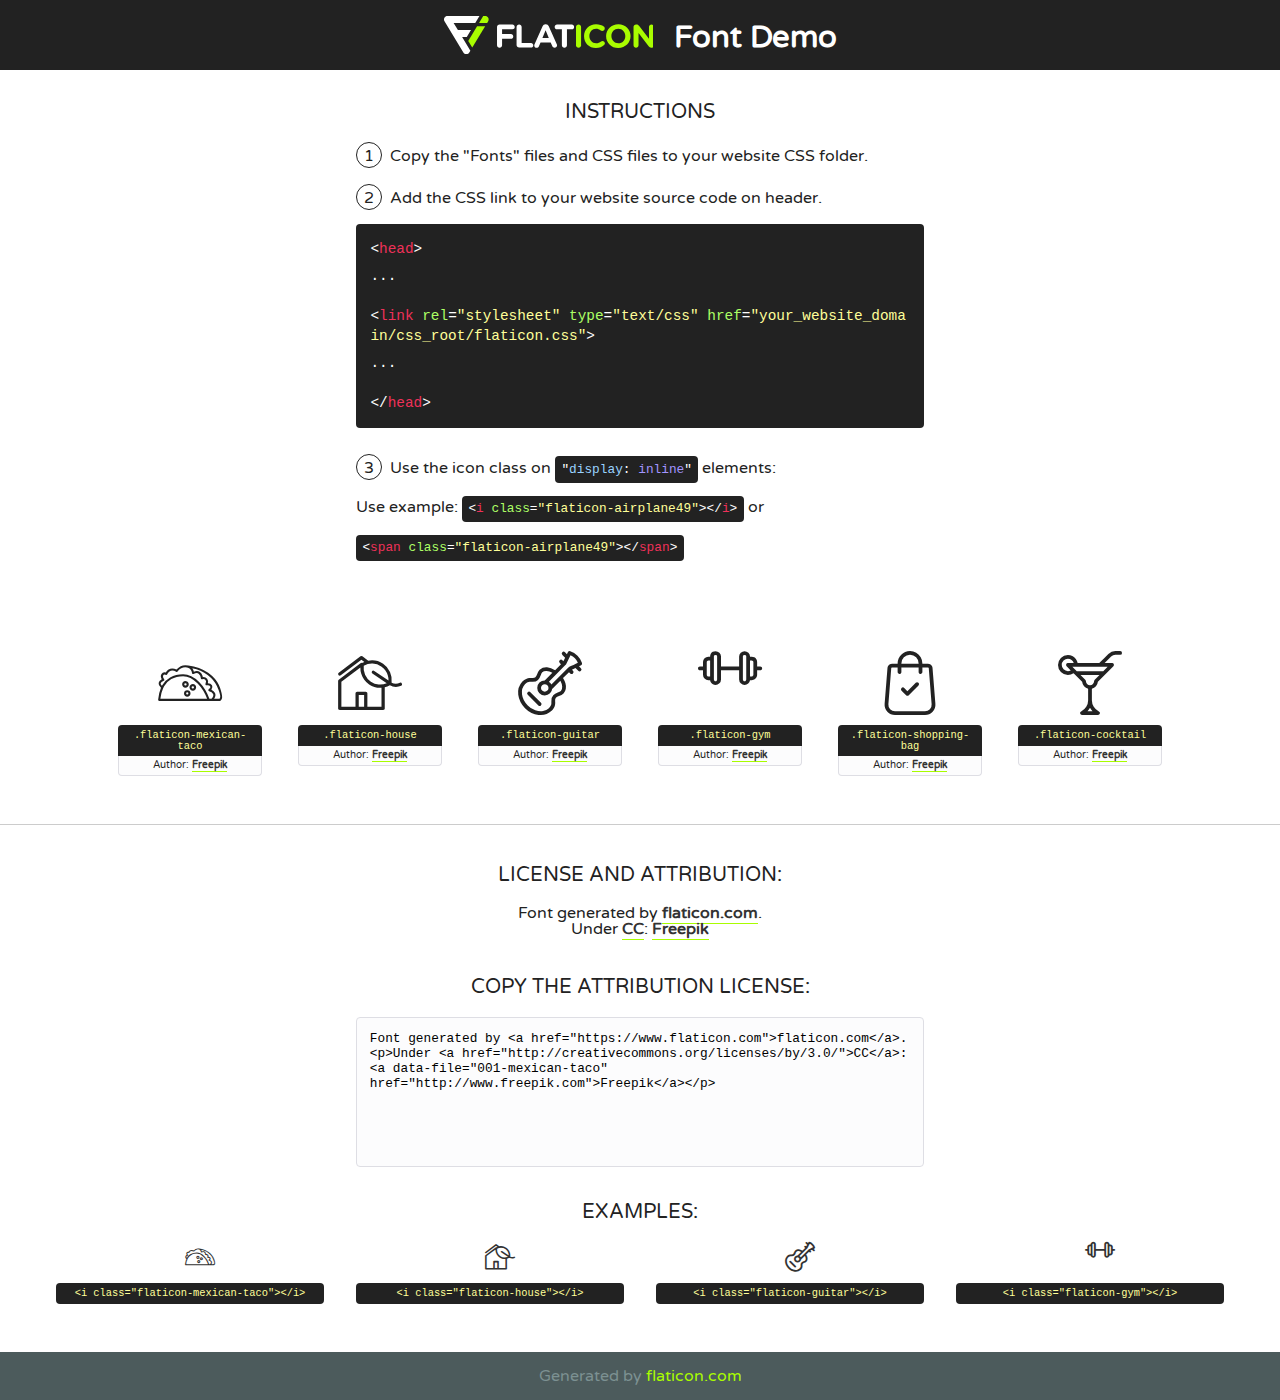
<file: fonts/flaticon/font/flaticon.html>
<!DOCTYPE html>
<!--
  Flaticon icon font: Flaticon
  Creation date: 11/02/2019 11:47
-->
<html>
<!DOCTYPE html>
<html>

<head>
    <title>Flaticon WebFont</title>
    <link href="http://fonts.googleapis.com/css?family=Varela+Round" rel="stylesheet" type="text/css" />
    <link rel="stylesheet" type="text/css" href="flaticon.css">
    <meta charset="UTF-8">
    <style>
    html, body, div, span, applet, object, iframe,
    h1, h2, h3, h4, h5, h6, p, blockquote, pre,
    a, abbr, acronym, address, big, cite, code,
    del, dfn, em, img, ins, kbd, q, s, samp,
    small, strike, strong, sub, sup, tt, var,
    b, u, i, center,
    dl, dt, dd, ol, ul, li,
    fieldset, form, label, legend,
    table, caption, tbody, tfoot, thead, tr, th, td,
    article, aside, canvas, details, embed, 
    figure, figcaption, footer, header, hgroup, 
    menu, nav, output, ruby, section, summary,
    time, mark, audio, video {
        margin: 0;
        padding: 0;
        border: 0;
        font-size: 100%;
        font: inherit;
        vertical-align: baseline;
    }
    /* HTML5 display-role reset for older browsers */
    article, aside, details, figcaption, figure, 
    footer, header, hgroup, menu, nav, section {
        display: block;
    }
    body {
        line-height: 1;
    }
    ol, ul {
        list-style: none;
    }
    blockquote, q {
        quotes: none;
    }
    blockquote:before, blockquote:after,
    q:before, q:after {
        content: '';
        content: none;
    }
    table {
        border-collapse: collapse;
        border-spacing: 0;
    }
    body {
        font-family: 'Varela Round', Helvetica, Arial, sans-serif;
        font-size: 16px;
        color: #222;
    }
    a {
        color: #333;
        border-bottom: 1px solid #a9fd00;
        font-weight: bold;
        text-decoration: none;
    }
    * {
        -moz-box-sizing: border-box;
        -webkit-box-sizing: border-box;
        box-sizing: border-box;
        margin: 0;
        padding: 0;
    }
    [class^="flaticon-"]:before, [class*=" flaticon-"]:before, [class^="flaticon-"]:after, [class*=" flaticon-"]:after {
        font-family: Flaticon;
        font-size: 30px;
        font-style: normal;
        margin-left: 20px;
        color: #333;
    }
    .wrapper {
        max-width: 600px;
        margin: auto;
        padding: 0 1em;
    }
    .title {
        font-size: 1.25em;
        text-align: center;
        margin-bottom: 1em;
        text-transform: uppercase;
    }
    header {
        text-align: center;
        background-color: #222;
        color: #fff;
        padding: 1em;
    }
    header .logo {
        width: 210px;
        height: 38px;
        display: inline-block;
        vertical-align: middle;
        margin-right: 1em;
        border: none;
    }
    header strong {
        font-size: 1.95em;
        font-weight: bold;
        vertical-align: middle;
        margin-top: 5px;
        display: inline-block;
    }
    .demo {
        margin: 2em auto;
        line-height: 1.25em;
    }
    .demo ul li {
        margin-bottom: 1em;
    }
    .demo ul li .num {
        color: #222;
        border-radius: 20px;
        display: inline-block;
        width: 26px;
        padding: 3px;
        height: 26px;
        text-align: center;
        margin-right: 0.5em;
        border: 1px solid #222;
    }
    .demo ul li code {
        background-color: #222;
        border-radius: 4px;
        padding: 0.25em 0.5em;
        display: inline-block;
        color: #fff;
        font-family: Consolas,Monaco,Lucida Console,Liberation Mono,DejaVu Sans Mono,Bitstream Vera Sans Mono,Courier New, monospace;
        font-weight: lighter;
        margin-top: 1em;
        font-size: 0.8em;
        word-break: break-all;
    }
    .demo ul li code.big {
        padding: 1em;
        font-size: 0.9em;
    }
    .demo ul li code .red {
        color: #EF3159;
    }
    .demo ul li code .green {
        color: #ACFF65;
    }
    .demo ul li code .yellow {
        color: #FFFF99;
    }
    .demo ul li code .blue {
        color: #99D3FF;
    }
    .demo ul li code .purple {
        color: #A295FF;
    }
    .demo ul li code .dots {
        margin-top: 0.5em;
        display: block;
    }
    #glyphs {
        border-bottom: 1px solid #ccc;
        padding: 2em 0;
        text-align: center;
    }
    .glyph {
        display: inline-block;
        width: 9em;
        margin: 1em;
        text-align: center;
        vertical-align: top;
        background: #FFF;
    }
    .glyph .glyph-icon {
        padding: 10px;
        display: block;
        font-family:"Flaticon";
        font-size: 64px;
        line-height: 1;
    }
    .glyph .glyph-icon:before {
        font-size: 64px;
        color: #222;
        margin-left: 0;
    }
    .class-name {
        font-size: 0.65em;
        background-color: #222;
        color: #fff;
        border-radius: 4px 4px 0 0;
        padding: 0.5em;
        color: #FFFF99;
        font-family: Consolas,Monaco,Lucida Console,Liberation Mono,DejaVu Sans Mono,Bitstream Vera Sans Mono,Courier New, monospace;
    }
    .author-name {
        font-size: 0.6em;
        background-color: #fcfcfd;
        border: 1px solid #DEDEE4;
        border-top: 0;
        border-radius: 0 0 4px 4px;
        padding: 0.5em;
    }
    .class-name:last-child {
        font-size: 10px;
        color:#888;
    }
    .class-name:last-child a {
        font-size: 10px;
        color:#555;
    }
    .class-name:last-child a:hover {
        color:#a9fd00;
    }
    .glyph > input {
        display: block;
        width: 100px;
        margin: 5px auto;
        text-align: center;
        font-size: 12px;
        cursor: text;
    }
    .glyph > input.icon-input {
        font-family:"Flaticon";
        font-size: 16px;
        margin-bottom: 10px;
    }
    .attribution .title {
        margin-top: 2em;
    }
    .attribution textarea {
        background-color: #fcfcfd;
        padding: 1em;
        border: none;
        box-shadow: none;
        border: 1px solid #DEDEE4;
        border-radius: 4px;
        resize: none;
        width: 100%;
        height: 150px;
        font-size: 0.8em;
        font-family: Consolas,Monaco,Lucida Console,Liberation Mono,DejaVu Sans Mono,Bitstream Vera Sans Mono,Courier New, monospace;
        -webkit-appearance: none;
    }
    .iconsuse {
        margin: 2em auto;
        text-align: center;
        max-width: 1200px;
    }
    .iconsuse:after {
        content: '';
        display: table;
        clear: both;
    }
    .iconsuse .image {
        float: left;
        width: 25%;
        padding: 0 1em;
    }
    .iconsuse .image p {
        margin-bottom: 1em;
    }
    .iconsuse .image span {
        display: block;
        font-size: 0.65em;
        background-color: #222;
        color: #fff;
        border-radius: 4px;
        padding: 0.5em;
        color: #FFFF99;
        margin-top: 1em;
        font-family: Consolas,Monaco,Lucida Console,Liberation Mono,DejaVu Sans Mono,Bitstream Vera Sans Mono,Courier New, monospace;
    }
    #footer {
        text-align: center;
        background-color: #4C5B5C;
        color: #7c9192;
        padding: 1em;
    }
    #footer a {
        border: none;
        color: #a9fd00;
        font-weight: normal;
    }
    @media (max-width: 960px) {
        .iconsuse .image {
            width: 50%;
        }
    }
    @media (max-width: 560px) {
        .iconsuse .image {
            width: 100%;
        }
    }
    </style>
</head>

<body class="characters-off">

    <header>
        <a href="https://www.flaticon.com" target="_blank" class="logo">
            <svg version="1.1" xmlns="http://www.w3.org/2000/svg" xmlns:xlink="http://www.w3.org/1999/xlink" xmlns:a="http://ns.adobe.com/AdobeSVGViewerExtensions/3.0/" viewBox="0 0 560.875 102.036" enable-background="new 0 0 560.875 102.036" xml:space="preserve">
                <defs>
                </defs>
                <g>
                    <g class="letters">
                        <path fill="#ffffff" d="M141.596,29.675c0-3.777,2.985-6.767,6.764-6.767h34.438c3.426,0,6.15,2.728,6.15,6.15
                        c0,3.43-2.724,6.149-6.15,6.149h-27.674v13.091h23.719c3.429,0,6.151,2.724,6.151,6.15c0,3.43-2.723,6.149-6.151,6.149h-23.719
                        v17.574c0,3.773-2.986,6.761-6.764,6.761c-3.779,0-6.764-2.989-6.764-6.761V29.675z"></path>
                        <path fill="#ffffff" d="M193.844,29.149c0-3.781,2.985-6.767,6.764-6.767c3.776,0,6.763,2.985,6.763,6.767v42.957h25.039
                        c3.426,0,6.149,2.726,6.149,6.153c0,3.425-2.723,6.15-6.149,6.15h-31.802c-3.779,0-6.764-2.986-6.764-6.768V29.149z"></path>
                        <path fill="#ffffff" d="M241.891,75.71l21.438-48.407c1.492-3.341,4.215-5.357,7.906-5.357h0.792
                        c3.686,0,6.323,2.017,7.815,5.357l21.439,48.407c0.436,0.967,0.701,1.845,0.701,2.723c0,3.602-2.809,6.501-6.414,6.501
                        c-3.161,0-5.269-1.845-6.499-4.655l-4.132-9.661h-27.059l-4.301,10.102c-1.144,2.631-3.426,4.214-6.237,4.214
                        c-3.517,0-6.24-2.81-6.24-6.325C241.1,77.64,241.451,76.677,241.891,75.71z M279.932,58.666l-8.521-20.297l-8.526,20.297H279.932
                        z"></path>
                        <path fill="#ffffff" d="M314.864,35.387H301.86c-3.429,0-6.239-2.813-6.239-6.238c0-3.429,2.811-6.24,6.239-6.24h39.533
                        c3.426,0,6.237,2.811,6.237,6.24c0,3.425-2.811,6.238-6.237,6.238h-13.001v42.785c0,3.773-2.99,6.761-6.764,6.761
                        c-3.779,0-6.764-2.989-6.764-6.761V35.387z"></path>
                        <path fill="#A9FD00" d="M352.615,29.149c0-3.781,2.985-6.767,6.767-6.767c3.774,0,6.761,2.985,6.761,6.767v49.024
                        c0,3.773-2.987,6.761-6.761,6.761c-3.781,0-6.767-2.989-6.767-6.761V29.149z"></path>
                        <path fill="#A9FD00" d="M374.132,53.836v-0.179c0-17.481,13.178-31.801,32.065-31.801c9.22,0,15.459,2.458,20.557,6.238
                        c1.402,1.054,2.637,2.985,2.637,5.357c0,3.692-2.985,6.59-6.681,6.59c-1.845,0-3.071-0.702-4.044-1.319
                        c-3.776-2.813-7.729-4.393-12.562-4.393c-10.364,0-17.831,8.611-17.831,19.154v0.173c0,10.542,7.291,19.329,17.831,19.329
                        c5.715,0,9.492-1.756,13.359-4.834c1.049-0.874,2.458-1.491,4.039-1.491c3.429,0,6.325,2.813,6.325,6.236
                        c0,2.106-1.056,3.78-2.282,4.834c-5.539,4.834-12.036,7.733-21.878,7.733C387.572,85.464,374.132,71.493,374.132,53.836z"></path>
                        <path fill="#A9FD00" d="M433.009,53.836v-0.179c0-17.481,13.79-31.801,32.766-31.801c18.981,0,32.592,14.143,32.592,31.628v0.173
                        c0,17.483-13.785,31.807-32.769,31.807C446.625,85.464,433.009,71.32,433.009,53.836z M484.224,53.836v-0.179
                        c0-10.539-7.725-19.326-18.626-19.326c-10.893,0-18.449,8.611-18.449,19.154v0.173c0,10.542,7.73,19.329,18.626,19.329
                        C476.676,72.986,484.224,64.378,484.224,53.836z"></path>
                        <path fill="#A9FD00" d="M506.233,29.321c0-3.774,2.99-6.763,6.767-6.763h1.401c3.252,0,5.183,1.583,7.029,3.953l26.093,34.265
                        V29.059c0-3.692,2.99-6.677,6.681-6.677c3.683,0,6.671,2.985,6.671,6.677v48.934c0,3.78-2.987,6.765-6.764,6.765h-0.436
                        c-3.257,0-5.188-1.581-7.034-3.953l-27.056-35.492v32.944c0,3.687-2.985,6.676-6.678,6.676c-3.683,0-6.673-2.989-6.673-6.676
                        V29.321z"></path>
                    </g>
                    <g class="insignia">
                        <path fill="#ffffff" d="M48.372,56.137h12.517l11.156-18.537H37.186L25.688,18.539h57.825L94.668,0H9.271
                        C5.925,0,2.842,1.801,1.198,4.716c-1.644,2.907-1.593,6.482,0.134,9.343l50.38,83.501c1.678,2.781,4.689,4.476,7.938,4.476
                        c3.246,0,6.257-1.695,7.935-4.476l2.898-4.804L48.372,56.137z"></path>
                        <g class="i">
                            <path fill="#A9FD00" d="M93.575,18.539h0.031v0.004l21.652,0.004l2.705-4.488c1.727-2.861,1.778-6.436,0.133-9.343
                            C116.454,1.801,113.371,0,110.026,0h-5.294L93.575,18.539z"></path>
                            <polygon fill="#A9FD00" points="88.291,27.356 64.725,66.486 75.519,84.404 109.942,27.356"></polygon>
                        </g>
                    </g>
                </g>
            </svg>
        </a>
        <strong>Font Demo</strong>
    </header>


    <section class="demo wrapper">

        <p class="title">Instructions</p>

        <ul>
            <li>
                <span class="num">1</span>Copy the "Fonts" files and CSS files to your website CSS folder.
            </li>
            <li>
                <span class="num">2</span>Add the CSS link to your website source code on header.
                <code class="big">
                    &lt;<span class="red">head</span>&gt;
                    <br/><span class="dots">...</span>
                    <br/>&lt;<span class="red">link</span> <span class="green">rel</span>=<span class="yellow">"stylesheet"</span> <span class="green">type</span>=<span class="yellow">"text/css"</span> <span class="green">href</span>=<span class="yellow">"your_website_domain/css_root/flaticon.css"</span>&gt;
                    <br/><span class="dots">...</span>
                    <br/>&lt;/<span class="red">head</span>&gt;
                </code>
            </li>

            <li>
                <p>
                    <span class="num">3</span>Use the icon class on <code>"<span class="blue">display</span>:<span class="purple"> inline</span>"</code> elements:
                    <br />
                    Use example: <code>&lt;<span class="red">i</span> <span class="green">class</span>=<span class="yellow">&quot;flaticon-airplane49&quot;</span>&gt;&lt;/<span class="red">i</span>&gt;</code> or <code>&lt;<span class="red">span</span> <span class="green">class</span>=<span class="yellow">&quot;flaticon-airplane49&quot;</span>&gt;&lt;/<span class="red">span</span>&gt;</code>
            </li>
        </ul>

    </section>




   <section id="glyphs">          
    
      
        <div class="glyph"><div class="glyph-icon flaticon-mexican-taco"></div>
            <div class="class-name">.flaticon-mexican-taco</div>
            <div class="author-name">Author: <a data-file="001-mexican-taco" href="http://www.freepik.com">Freepik</a> </div> 
        </div>        
        
        <div class="glyph"><div class="glyph-icon flaticon-house"></div>
            <div class="class-name">.flaticon-house</div>
            <div class="author-name">Author: <a data-file="002-house" href="http://www.freepik.com">Freepik</a> </div> 
        </div>        
        
        <div class="glyph"><div class="glyph-icon flaticon-guitar"></div>
            <div class="class-name">.flaticon-guitar</div>
            <div class="author-name">Author: <a data-file="003-guitar" href="http://www.freepik.com">Freepik</a> </div> 
        </div>        
        
        <div class="glyph"><div class="glyph-icon flaticon-gym"></div>
            <div class="class-name">.flaticon-gym</div>
            <div class="author-name">Author: <a data-file="004-gym" href="http://www.freepik.com">Freepik</a> </div> 
        </div>        
        
        <div class="glyph"><div class="glyph-icon flaticon-shopping-bag"></div>
            <div class="class-name">.flaticon-shopping-bag</div>
            <div class="author-name">Author: <a data-file="005-shopping-bag" href="http://www.freepik.com">Freepik</a> </div> 
        </div>        
        
        <div class="glyph"><div class="glyph-icon flaticon-cocktail"></div>
            <div class="class-name">.flaticon-cocktail</div>
            <div class="author-name">Author: <a data-file="006-cocktail" href="http://www.freepik.com">Freepik</a> </div> 
        </div>        
        

    </section>



    <section class="attribution wrapper"   style="text-align:center;">

      <div class="title">License and attribution:</div><div class="attrDiv">Font generated by <a href="https://www.flaticon.com">flaticon.com</a>. <div><p>Under <a href="http://creativecommons.org/licenses/by/3.0/">CC</a>: <a data-file="001-mexican-taco" href="http://www.freepik.com">Freepik</a></p>  </div>
      </div>
      <div class="title">Copy the Attribution License:</div>

    <textarea onclick="this.focus();this.select();">Font generated by &lt;a href=&quot;https://www.flaticon.com&quot;&gt;flaticon.com&lt;/a&gt;. <p>Under <a href="http://creativecommons.org/licenses/by/3.0/">CC</a>: <a data-file="001-mexican-taco" href="http://www.freepik.com">Freepik</a></p>  
     </textarea>

    </section>

    <section class="iconsuse">

          <div class="title">Examples:</div>            
             
            <div class="image">
                <p>
                    <i class="glyph-icon flaticon-mexican-taco"></i> 
                    <span>&lt;i class=&quot;flaticon-mexican-taco&quot;&gt;&lt;/i&gt;</span>
                </p>
            </div>
            
            <div class="image">
                <p>
                    <i class="glyph-icon flaticon-house"></i> 
                    <span>&lt;i class=&quot;flaticon-house&quot;&gt;&lt;/i&gt;</span>
                </p>
            </div>
            
            <div class="image">
                <p>
                    <i class="glyph-icon flaticon-guitar"></i> 
                    <span>&lt;i class=&quot;flaticon-guitar&quot;&gt;&lt;/i&gt;</span>
                </p>
            </div>
            
            <div class="image">
                <p>
                    <i class="glyph-icon flaticon-gym"></i> 
                    <span>&lt;i class=&quot;flaticon-gym&quot;&gt;&lt;/i&gt;</span>
                </p>
            </div>
                       
        </div>
                            
    </section>

<div id="footer">
    <div>Generated by <a href="https://www.flaticon.com">flaticon.com</a>
    </div>
</div>



</body>
</html>
</file>
<file: fonts/icomoon/style.css>
@font-face {
  font-family: 'icomoon';
  src:  url('fonts/icomoon.eot?10si43');
  src:  url('fonts/icomoon.eot?10si43#iefix') format('embedded-opentype'),
    url('fonts/icomoon.ttf?10si43') format('truetype'),
    url('fonts/icomoon.woff?10si43') format('woff'),
    url('fonts/icomoon.svg?10si43#icomoon') format('svg');
  font-weight: normal;
  font-style: normal;
}

[class^="icon-"], [class*=" icon-"] {
  /* use !important to prevent issues with browser extensions that change fonts */
  font-family: 'icomoon' !important;
  speak: none;
  font-style: normal;
  font-weight: normal;
  font-variant: normal;
  text-transform: none;
  line-height: 1;

  /* Better Font Rendering =========== */
  -webkit-font-smoothing: antialiased;
  -moz-osx-font-smoothing: grayscale;
}

.icon-asterisk:before {
  content: "\f069";
}
.icon-plus:before {
  content: "\f067";
}
.icon-question:before {
  content: "\f128";
}
.icon-minus:before {
  content: "\f068";
}
.icon-glass:before {
  content: "\f000";
}
.icon-music:before {
  content: "\f001";
}
.icon-search:before {
  content: "\f002";
}
.icon-envelope-o:before {
  content: "\f003";
}
.icon-heart:before {
  content: "\f004";
}
.icon-star:before {
  content: "\f005";
}
.icon-star-o:before {
  content: "\f006";
}
.icon-user:before {
  content: "\f007";
}
.icon-film:before {
  content: "\f008";
}
.icon-th-large:before {
  content: "\f009";
}
.icon-th:before {
  content: "\f00a";
}
.icon-th-list:before {
  content: "\f00b";
}
.icon-check:before {
  content: "\f00c";
}
.icon-close:before {
  content: "\f00d";
}
.icon-remove:before {
  content: "\f00d";
}
.icon-times:before {
  content: "\f00d";
}
.icon-search-plus:before {
  content: "\f00e";
}
.icon-search-minus:before {
  content: "\f010";
}
.icon-power-off:before {
  content: "\f011";
}
.icon-signal:before {
  content: "\f012";
}
.icon-cog:before {
  content: "\f013";
}
.icon-gear:before {
  content: "\f013";
}
.icon-trash-o:before {
  content: "\f014";
}
.icon-home:before {
  content: "\f015";
}
.icon-file-o:before {
  content: "\f016";
}
.icon-clock-o:before {
  content: "\f017";
}
.icon-road:before {
  content: "\f018";
}
.icon-download:before {
  content: "\f019";
}
.icon-arrow-circle-o-down:before {
  content: "\f01a";
}
.icon-arrow-circle-o-up:before {
  content: "\f01b";
}
.icon-inbox:before {
  content: "\f01c";
}
.icon-play-circle-o:before {
  content: "\f01d";
}
.icon-repeat:before {
  content: "\f01e";
}
.icon-rotate-right:before {
  content: "\f01e";
}
.icon-refresh:before {
  content: "\f021";
}
.icon-list-alt:before {
  content: "\f022";
}
.icon-lock:before {
  content: "\f023";
}
.icon-flag:before {
  content: "\f024";
}
.icon-headphones:before {
  content: "\f025";
}
.icon-volume-off:before {
  content: "\f026";
}
.icon-volume-down:before {
  content: "\f027";
}
.icon-volume-up:before {
  content: "\f028";
}
.icon-qrcode:before {
  content: "\f029";
}
.icon-barcode:before {
  content: "\f02a";
}
.icon-tag:before {
  content: "\f02b";
}
.icon-tags:before {
  content: "\f02c";
}
.icon-book:before {
  content: "\f02d";
}
.icon-bookmark:before {
  content: "\f02e";
}
.icon-print:before {
  content: "\f02f";
}
.icon-camera:before {
  content: "\f030";
}
.icon-font:before {
  content: "\f031";
}
.icon-bold:before {
  content: "\f032";
}
.icon-italic:before {
  content: "\f033";
}
.icon-text-height:before {
  content: "\f034";
}
.icon-text-width:before {
  content: "\f035";
}
.icon-align-left:before {
  content: "\f036";
}
.icon-align-center:before {
  content: "\f037";
}
.icon-align-right:before {
  content: "\f038";
}
.icon-align-justify:before {
  content: "\f039";
}
.icon-list:before {
  content: "\f03a";
}
.icon-dedent:before {
  content: "\f03b";
}
.icon-outdent:before {
  content: "\f03b";
}
.icon-indent:before {
  content: "\f03c";
}
.icon-video-camera:before {
  content: "\f03d";
}
.icon-image:before {
  content: "\f03e";
}
.icon-photo:before {
  content: "\f03e";
}
.icon-picture-o:before {
  content: "\f03e";
}
.icon-pencil:before {
  content: "\f040";
}
.icon-map-marker:before {
  content: "\f041";
}
.icon-adjust:before {
  content: "\f042";
}
.icon-tint:before {
  content: "\f043";
}
.icon-edit:before {
  content: "\f044";
}
.icon-pencil-square-o:before {
  content: "\f044";
}
.icon-share-square-o:before {
  content: "\f045";
}
.icon-check-square-o:before {
  content: "\f046";
}
.icon-arrows:before {
  content: "\f047";
}
.icon-step-backward:before {
  content: "\f048";
}
.icon-fast-backward:before {
  content: "\f049";
}
.icon-backward:before {
  content: "\f04a";
}
.icon-play:before {
  content: "\f04b";
}
.icon-pause:before {
  content: "\f04c";
}
.icon-stop:before {
  content: "\f04d";
}
.icon-forward:before {
  content: "\f04e";
}
.icon-fast-forward:before {
  content: "\f050";
}
.icon-step-forward:before {
  content: "\f051";
}
.icon-eject:before {
  content: "\f052";
}
.icon-chevron-left:before {
  content: "\f053";
}
.icon-chevron-right:before {
  content: "\f054";
}
.icon-plus-circle:before {
  content: "\f055";
}
.icon-minus-circle:before {
  content: "\f056";
}
.icon-times-circle:before {
  content: "\f057";
}
.icon-check-circle:before {
  content: "\f058";
}
.icon-question-circle:before {
  content: "\f059";
}
.icon-info-circle:before {
  content: "\f05a";
}
.icon-crosshairs:before {
  content: "\f05b";
}
.icon-times-circle-o:before {
  content: "\f05c";
}
.icon-check-circle-o:before {
  content: "\f05d";
}
.icon-ban:before {
  content: "\f05e";
}
.icon-arrow-left:before {
  content: "\f060";
}
.icon-arrow-right:before {
  content: "\f061";
}
.icon-arrow-up:before {
  content: "\f062";
}
.icon-arrow-down:before {
  content: "\f063";
}
.icon-mail-forward:before {
  content: "\f064";
}
.icon-share:before {
  content: "\f064";
}
.icon-expand:before {
  content: "\f065";
}
.icon-compress:before {
  content: "\f066";
}
.icon-exclamation-circle:before {
  content: "\f06a";
}
.icon-gift:before {
  content: "\f06b";
}
.icon-leaf:before {
  content: "\f06c";
}
.icon-fire:before {
  content: "\f06d";
}
.icon-eye:before {
  content: "\f06e";
}
.icon-eye-slash:before {
  content: "\f070";
}
.icon-exclamation-triangle:before {
  content: "\f071";
}
.icon-warning:before {
  content: "\f071";
}
.icon-plane:before {
  content: "\f072";
}
.icon-calendar:before {
  content: "\f073";
}
.icon-random:before {
  content: "\f074";
}
.icon-comment:before {
  content: "\f075";
}
.icon-magnet:before {
  content: "\f076";
}
.icon-chevron-up:before {
  content: "\f077";
}
.icon-chevron-down:before {
  content: "\f078";
}
.icon-retweet:before {
  content: "\f079";
}
.icon-shopping-cart:before {
  content: "\f07a";
}
.icon-folder:before {
  content: "\f07b";
}
.icon-folder-open:before {
  content: "\f07c";
}
.icon-arrows-v:before {
  content: "\f07d";
}
.icon-arrows-h:before {
  content: "\f07e";
}
.icon-bar-chart:before {
  content: "\f080";
}
.icon-bar-chart-o:before {
  content: "\f080";
}
.icon-twitter-square:before {
  content: "\f081";
}
.icon-facebook-square:before {
  content: "\f082";
}
.icon-camera-retro:before {
  content: "\f083";
}
.icon-key:before {
  content: "\f084";
}
.icon-cogs:before {
  content: "\f085";
}
.icon-gears:before {
  content: "\f085";
}
.icon-comments:before {
  content: "\f086";
}
.icon-thumbs-o-up:before {
  content: "\f087";
}
.icon-thumbs-o-down:before {
  content: "\f088";
}
.icon-star-half:before {
  content: "\f089";
}
.icon-heart-o:before {
  content: "\f08a";
}
.icon-sign-out:before {
  content: "\f08b";
}
.icon-linkedin-square:before {
  content: "\f08c";
}
.icon-thumb-tack:before {
  content: "\f08d";
}
.icon-external-link:before {
  content: "\f08e";
}
.icon-sign-in:before {
  content: "\f090";
}
.icon-trophy:before {
  content: "\f091";
}
.icon-github-square:before {
  content: "\f092";
}
.icon-upload:before {
  content: "\f093";
}
.icon-lemon-o:before {
  content: "\f094";
}
.icon-phone:before {
  content: "\f095";
}
.icon-square-o:before {
  content: "\f096";
}
.icon-bookmark-o:before {
  content: "\f097";
}
.icon-phone-square:before {
  content: "\f098";
}
.icon-twitter:before {
  content: "\f099";
}
.icon-facebook:before {
  content: "\f09a";
}
.icon-facebook-f:before {
  content: "\f09a";
}
.icon-github:before {
  content: "\f09b";
}
.icon-unlock:before {
  content: "\f09c";
}
.icon-credit-card:before {
  content: "\f09d";
}
.icon-feed:before {
  content: "\f09e";
}
.icon-rss:before {
  content: "\f09e";
}
.icon-hdd-o:before {
  content: "\f0a0";
}
.icon-bullhorn:before {
  content: "\f0a1";
}
.icon-bell-o:before {
  content: "\f0a2";
}
.icon-certificate:before {
  content: "\f0a3";
}
.icon-hand-o-right:before {
  content: "\f0a4";
}
.icon-hand-o-left:before {
  content: "\f0a5";
}
.icon-hand-o-up:before {
  content: "\f0a6";
}
.icon-hand-o-down:before {
  content: "\f0a7";
}
.icon-arrow-circle-left:before {
  content: "\f0a8";
}
.icon-arrow-circle-right:before {
  content: "\f0a9";
}
.icon-arrow-circle-up:before {
  content: "\f0aa";
}
.icon-arrow-circle-down:before {
  content: "\f0ab";
}
.icon-globe:before {
  content: "\f0ac";
}
.icon-wrench:before {
  content: "\f0ad";
}
.icon-tasks:before {
  content: "\f0ae";
}
.icon-filter:before {
  content: "\f0b0";
}
.icon-briefcase:before {
  content: "\f0b1";
}
.icon-arrows-alt:before {
  content: "\f0b2";
}
.icon-group:before {
  content: "\f0c0";
}
.icon-users:before {
  content: "\f0c0";
}
.icon-chain:before {
  content: "\f0c1";
}
.icon-link:before {
  content: "\f0c1";
}
.icon-cloud:before {
  content: "\f0c2";
}
.icon-flask:before {
  content: "\f0c3";
}
.icon-cut:before {
  content: "\f0c4";
}
.icon-scissors:before {
  content: "\f0c4";
}
.icon-copy:before {
  content: "\f0c5";
}
.icon-files-o:before {
  content: "\f0c5";
}
.icon-paperclip:before {
  content: "\f0c6";
}
.icon-floppy-o:before {
  content: "\f0c7";
}
.icon-save:before {
  content: "\f0c7";
}
.icon-square:before {
  content: "\f0c8";
}
.icon-bars:before {
  content: "\f0c9";
}
.icon-navicon:before {
  content: "\f0c9";
}
.icon-reorder:before {
  content: "\f0c9";
}
.icon-list-ul:before {
  content: "\f0ca";
}
.icon-list-ol:before {
  content: "\f0cb";
}
.icon-strikethrough:before {
  content: "\f0cc";
}
.icon-underline:before {
  content: "\f0cd";
}
.icon-table:before {
  content: "\f0ce";
}
.icon-magic:before {
  content: "\f0d0";
}
.icon-truck:before {
  content: "\f0d1";
}
.icon-pinterest:before {
  content: "\f0d2";
}
.icon-pinterest-square:before {
  content: "\f0d3";
}
.icon-google-plus-square:before {
  content: "\f0d4";
}
.icon-google-plus:before {
  content: "\f0d5";
}
.icon-money:before {
  content: "\f0d6";
}
.icon-caret-down:before {
  content: "\f0d7";
}
.icon-caret-up:before {
  content: "\f0d8";
}
.icon-caret-left:before {
  content: "\f0d9";
}
.icon-caret-right:before {
  content: "\f0da";
}
.icon-columns:before {
  content: "\f0db";
}
.icon-sort:before {
  content: "\f0dc";
}
.icon-unsorted:before {
  content: "\f0dc";
}
.icon-sort-desc:before {
  content: "\f0dd";
}
.icon-sort-down:before {
  content: "\f0dd";
}
.icon-sort-asc:before {
  content: "\f0de";
}
.icon-sort-up:before {
  content: "\f0de";
}
.icon-envelope:before {
  content: "\f0e0";
}
.icon-linkedin:before {
  content: "\f0e1";
}
.icon-rotate-left:before {
  content: "\f0e2";
}
.icon-undo:before {
  content: "\f0e2";
}
.icon-gavel:before {
  content: "\f0e3";
}
.icon-legal:before {
  content: "\f0e3";
}
.icon-dashboard:before {
  content: "\f0e4";
}
.icon-tachometer:before {
  content: "\f0e4";
}
.icon-comment-o:before {
  content: "\f0e5";
}
.icon-comments-o:before {
  content: "\f0e6";
}
.icon-bolt:before {
  content: "\f0e7";
}
.icon-flash:before {
  content: "\f0e7";
}
.icon-sitemap:before {
  content: "\f0e8";
}
.icon-umbrella:before {
  content: "\f0e9";
}
.icon-clipboard:before {
  content: "\f0ea";
}
.icon-paste:before {
  content: "\f0ea";
}
.icon-lightbulb-o:before {
  content: "\f0eb";
}
.icon-exchange:before {
  content: "\f0ec";
}
.icon-cloud-download:before {
  content: "\f0ed";
}
.icon-cloud-upload:before {
  content: "\f0ee";
}
.icon-user-md:before {
  content: "\f0f0";
}
.icon-stethoscope:before {
  content: "\f0f1";
}
.icon-suitcase:before {
  content: "\f0f2";
}
.icon-bell:before {
  content: "\f0f3";
}
.icon-coffee:before {
  content: "\f0f4";
}
.icon-cutlery:before {
  content: "\f0f5";
}
.icon-file-text-o:before {
  content: "\f0f6";
}
.icon-building-o:before {
  content: "\f0f7";
}
.icon-hospital-o:before {
  content: "\f0f8";
}
.icon-ambulance:before {
  content: "\f0f9";
}
.icon-medkit:before {
  content: "\f0fa";
}
.icon-fighter-jet:before {
  content: "\f0fb";
}
.icon-beer:before {
  content: "\f0fc";
}
.icon-h-square:before {
  content: "\f0fd";
}
.icon-plus-square:before {
  content: "\f0fe";
}
.icon-angle-double-left:before {
  content: "\f100";
}
.icon-angle-double-right:before {
  content: "\f101";
}
.icon-angle-double-up:before {
  content: "\f102";
}
.icon-angle-double-down:before {
  content: "\f103";
}
.icon-angle-left:before {
  content: "\f104";
}
.icon-angle-right:before {
  content: "\f105";
}
.icon-angle-up:before {
  content: "\f106";
}
.icon-angle-down:before {
  content: "\f107";
}
.icon-desktop:before {
  content: "\f108";
}
.icon-laptop:before {
  content: "\f109";
}
.icon-tablet:before {
  content: "\f10a";
}
.icon-mobile:before {
  content: "\f10b";
}
.icon-mobile-phone:before {
  content: "\f10b";
}
.icon-circle-o:before {
  content: "\f10c";
}
.icon-quote-left:before {
  content: "\f10d";
}
.icon-quote-right:before {
  content: "\f10e";
}
.icon-spinner:before {
  content: "\f110";
}
.icon-circle:before {
  content: "\f111";
}
.icon-mail-reply:before {
  content: "\f112";
}
.icon-reply:before {
  content: "\f112";
}
.icon-github-alt:before {
  content: "\f113";
}
.icon-folder-o:before {
  content: "\f114";
}
.icon-folder-open-o:before {
  content: "\f115";
}
.icon-smile-o:before {
  content: "\f118";
}
.icon-frown-o:before {
  content: "\f119";
}
.icon-meh-o:before {
  content: "\f11a";
}
.icon-gamepad:before {
  content: "\f11b";
}
.icon-keyboard-o:before {
  content: "\f11c";
}
.icon-flag-o:before {
  content: "\f11d";
}
.icon-flag-checkered:before {
  content: "\f11e";
}
.icon-terminal:before {
  content: "\f120";
}
.icon-code:before {
  content: "\f121";
}
.icon-mail-reply-all:before {
  content: "\f122";
}
.icon-reply-all:before {
  content: "\f122";
}
.icon-star-half-empty:before {
  content: "\f123";
}
.icon-star-half-full:before {
  content: "\f123";
}
.icon-star-half-o:before {
  content: "\f123";
}
.icon-location-arrow:before {
  content: "\f124";
}
.icon-crop:before {
  content: "\f125";
}
.icon-code-fork:before {
  content: "\f126";
}
.icon-chain-broken:before {
  content: "\f127";
}
.icon-unlink:before {
  content: "\f127";
}
.icon-info:before {
  content: "\f129";
}
.icon-exclamation:before {
  content: "\f12a";
}
.icon-superscript:before {
  content: "\f12b";
}
.icon-subscript:before {
  content: "\f12c";
}
.icon-eraser:before {
  content: "\f12d";
}
.icon-puzzle-piece:before {
  content: "\f12e";
}
.icon-microphone:before {
  content: "\f130";
}
.icon-microphone-slash:before {
  content: "\f131";
}
.icon-shield:before {
  content: "\f132";
}
.icon-calendar-o:before {
  content: "\f133";
}
.icon-fire-extinguisher:before {
  content: "\f134";
}
.icon-rocket:before {
  content: "\f135";
}
.icon-maxcdn:before {
  content: "\f136";
}
.icon-chevron-circle-left:before {
  content: "\f137";
}
.icon-chevron-circle-right:before {
  content: "\f138";
}
.icon-chevron-circle-up:before {
  content: "\f139";
}
.icon-chevron-circle-down:before {
  content: "\f13a";
}
.icon-html5:before {
  content: "\f13b";
}
.icon-css3:before {
  content: "\f13c";
}
.icon-anchor:before {
  content: "\f13d";
}
.icon-unlock-alt:before {
  content: "\f13e";
}
.icon-bullseye:before {
  content: "\f140";
}
.icon-ellipsis-h:before {
  content: "\f141";
}
.icon-ellipsis-v:before {
  content: "\f142";
}
.icon-rss-square:before {
  content: "\f143";
}
.icon-play-circle:before {
  content: "\f144";
}
.icon-ticket:before {
  content: "\f145";
}
.icon-minus-square:before {
  content: "\f146";
}
.icon-minus-square-o:before {
  content: "\f147";
}
.icon-level-up:before {
  content: "\f148";
}
.icon-level-down:before {
  content: "\f149";
}
.icon-check-square:before {
  content: "\f14a";
}
.icon-pencil-square:before {
  content: "\f14b";
}
.icon-external-link-square:before {
  content: "\f14c";
}
.icon-share-square:before {
  content: "\f14d";
}
.icon-compass:before {
  content: "\f14e";
}
.icon-caret-square-o-down:before {
  content: "\f150";
}
.icon-toggle-down:before {
  content: "\f150";
}
.icon-caret-square-o-up:before {
  content: "\f151";
}
.icon-toggle-up:before {
  content: "\f151";
}
.icon-caret-square-o-right:before {
  content: "\f152";
}
.icon-toggle-right:before {
  content: "\f152";
}
.icon-eur:before {
  content: "\f153";
}
.icon-euro:before {
  content: "\f153";
}
.icon-gbp:before {
  content: "\f154";
}
.icon-dollar:before {
  content: "\f155";
}
.icon-usd:before {
  content: "\f155";
}
.icon-inr:before {
  content: "\f156";
}
.icon-rupee:before {
  content: "\f156";
}
.icon-cny:before {
  content: "\f157";
}
.icon-jpy:before {
  content: "\f157";
}
.icon-rmb:before {
  content: "\f157";
}
.icon-yen:before {
  content: "\f157";
}
.icon-rouble:before {
  content: "\f158";
}
.icon-rub:before {
  content: "\f158";
}
.icon-ruble:before {
  content: "\f158";
}
.icon-krw:before {
  content: "\f159";
}
.icon-won:before {
  content: "\f159";
}
.icon-bitcoin:before {
  content: "\f15a";
}
.icon-btc:before {
  content: "\f15a";
}
.icon-file:before {
  content: "\f15b";
}
.icon-file-text:before {
  content: "\f15c";
}
.icon-sort-alpha-asc:before {
  content: "\f15d";
}
.icon-sort-alpha-desc:before {
  content: "\f15e";
}
.icon-sort-amount-asc:before {
  content: "\f160";
}
.icon-sort-amount-desc:before {
  content: "\f161";
}
.icon-sort-numeric-asc:before {
  content: "\f162";
}
.icon-sort-numeric-desc:before {
  content: "\f163";
}
.icon-thumbs-up:before {
  content: "\f164";
}
.icon-thumbs-down:before {
  content: "\f165";
}
.icon-youtube-square:before {
  content: "\f166";
}
.icon-youtube:before {
  content: "\f167";
}
.icon-xing:before {
  content: "\f168";
}
.icon-xing-square:before {
  content: "\f169";
}
.icon-youtube-play:before {
  content: "\f16a";
}
.icon-dropbox:before {
  content: "\f16b";
}
.icon-stack-overflow:before {
  content: "\f16c";
}
.icon-instagram:before {
  content: "\f16d";
}
.icon-flickr:before {
  content: "\f16e";
}
.icon-adn:before {
  content: "\f170";
}
.icon-bitbucket:before {
  content: "\f171";
}
.icon-bitbucket-square:before {
  content: "\f172";
}
.icon-tumblr:before {
  content: "\f173";
}
.icon-tumblr-square:before {
  content: "\f174";
}
.icon-long-arrow-down:before {
  content: "\f175";
}
.icon-long-arrow-up:before {
  content: "\f176";
}
.icon-long-arrow-left:before {
  content: "\f177";
}
.icon-long-arrow-right:before {
  content: "\f178";
}
.icon-apple:before {
  content: "\f179";
}
.icon-windows:before {
  content: "\f17a";
}
.icon-android:before {
  content: "\f17b";
}
.icon-linux:before {
  content: "\f17c";
}
.icon-dribbble:before {
  content: "\f17d";
}
.icon-skype:before {
  content: "\f17e";
}
.icon-foursquare:before {
  content: "\f180";
}
.icon-trello:before {
  content: "\f181";
}
.icon-female:before {
  content: "\f182";
}
.icon-male:before {
  content: "\f183";
}
.icon-gittip:before {
  content: "\f184";
}
.icon-gratipay:before {
  content: "\f184";
}
.icon-sun-o:before {
  content: "\f185";
}
.icon-moon-o:before {
  content: "\f186";
}
.icon-archive:before {
  content: "\f187";
}
.icon-bug:before {
  content: "\f188";
}
.icon-vk:before {
  content: "\f189";
}
.icon-weibo:before {
  content: "\f18a";
}
.icon-renren:before {
  content: "\f18b";
}
.icon-pagelines:before {
  content: "\f18c";
}
.icon-stack-exchange:before {
  content: "\f18d";
}
.icon-arrow-circle-o-right:before {
  content: "\f18e";
}
.icon-arrow-circle-o-left:before {
  content: "\f190";
}
.icon-caret-square-o-left:before {
  content: "\f191";
}
.icon-toggle-left:before {
  content: "\f191";
}
.icon-dot-circle-o:before {
  content: "\f192";
}
.icon-wheelchair:before {
  content: "\f193";
}
.icon-vimeo-square:before {
  content: "\f194";
}
.icon-try:before {
  content: "\f195";
}
.icon-turkish-lira:before {
  content: "\f195";
}
.icon-plus-square-o:before {
  content: "\f196";
}
.icon-space-shuttle:before {
  content: "\f197";
}
.icon-slack:before {
  content: "\f198";
}
.icon-envelope-square:before {
  content: "\f199";
}
.icon-wordpress:before {
  content: "\f19a";
}
.icon-openid:before {
  content: "\f19b";
}
.icon-bank:before {
  content: "\f19c";
}
.icon-institution:before {
  content: "\f19c";
}
.icon-university:before {
  content: "\f19c";
}
.icon-graduation-cap:before {
  content: "\f19d";
}
.icon-mortar-board:before {
  content: "\f19d";
}
.icon-yahoo:before {
  content: "\f19e";
}
.icon-google:before {
  content: "\f1a0";
}
.icon-reddit:before {
  content: "\f1a1";
}
.icon-reddit-square:before {
  content: "\f1a2";
}
.icon-stumbleupon-circle:before {
  content: "\f1a3";
}
.icon-stumbleupon:before {
  content: "\f1a4";
}
.icon-delicious:before {
  content: "\f1a5";
}
.icon-digg:before {
  content: "\f1a6";
}
.icon-pied-piper-pp:before {
  content: "\f1a7";
}
.icon-pied-piper-alt:before {
  content: "\f1a8";
}
.icon-drupal:before {
  content: "\f1a9";
}
.icon-joomla:before {
  content: "\f1aa";
}
.icon-language:before {
  content: "\f1ab";
}
.icon-fax:before {
  content: "\f1ac";
}
.icon-building:before {
  content: "\f1ad";
}
.icon-child:before {
  content: "\f1ae";
}
.icon-paw:before {
  content: "\f1b0";
}
.icon-spoon:before {
  content: "\f1b1";
}
.icon-cube:before {
  content: "\f1b2";
}
.icon-cubes:before {
  content: "\f1b3";
}
.icon-behance:before {
  content: "\f1b4";
}
.icon-behance-square:before {
  content: "\f1b5";
}
.icon-steam:before {
  content: "\f1b6";
}
.icon-steam-square:before {
  content: "\f1b7";
}
.icon-recycle:before {
  content: "\f1b8";
}
.icon-automobile:before {
  content: "\f1b9";
}
.icon-car:before {
  content: "\f1b9";
}
.icon-cab:before {
  content: "\f1ba";
}
.icon-taxi:before {
  content: "\f1ba";
}
.icon-tree:before {
  content: "\f1bb";
}
.icon-spotify:before {
  content: "\f1bc";
}
.icon-deviantart:before {
  content: "\f1bd";
}
.icon-soundcloud:before {
  content: "\f1be";
}
.icon-database:before {
  content: "\f1c0";
}
.icon-file-pdf-o:before {
  content: "\f1c1";
}
.icon-file-word-o:before {
  content: "\f1c2";
}
.icon-file-excel-o:before {
  content: "\f1c3";
}
.icon-file-powerpoint-o:before {
  content: "\f1c4";
}
.icon-file-image-o:before {
  content: "\f1c5";
}
.icon-file-photo-o:before {
  content: "\f1c5";
}
.icon-file-picture-o:before {
  content: "\f1c5";
}
.icon-file-archive-o:before {
  content: "\f1c6";
}
.icon-file-zip-o:before {
  content: "\f1c6";
}
.icon-file-audio-o:before {
  content: "\f1c7";
}
.icon-file-sound-o:before {
  content: "\f1c7";
}
.icon-file-movie-o:before {
  content: "\f1c8";
}
.icon-file-video-o:before {
  content: "\f1c8";
}
.icon-file-code-o:before {
  content: "\f1c9";
}
.icon-vine:before {
  content: "\f1ca";
}
.icon-codepen:before {
  content: "\f1cb";
}
.icon-jsfiddle:before {
  content: "\f1cc";
}
.icon-life-bouy:before {
  content: "\f1cd";
}
.icon-life-buoy:before {
  content: "\f1cd";
}
.icon-life-ring:before {
  content: "\f1cd";
}
.icon-life-saver:before {
  content: "\f1cd";
}
.icon-support:before {
  content: "\f1cd";
}
.icon-circle-o-notch:before {
  content: "\f1ce";
}
.icon-ra:before {
  content: "\f1d0";
}
.icon-rebel:before {
  content: "\f1d0";
}
.icon-resistance:before {
  content: "\f1d0";
}
.icon-empire:before {
  content: "\f1d1";
}
.icon-ge:before {
  content: "\f1d1";
}
.icon-git-square:before {
  content: "\f1d2";
}
.icon-git:before {
  content: "\f1d3";
}
.icon-hacker-news:before {
  content: "\f1d4";
}
.icon-y-combinator-square:before {
  content: "\f1d4";
}
.icon-yc-square:before {
  content: "\f1d4";
}
.icon-tencent-weibo:before {
  content: "\f1d5";
}
.icon-qq:before {
  content: "\f1d6";
}
.icon-wechat:before {
  content: "\f1d7";
}
.icon-weixin:before {
  content: "\f1d7";
}
.icon-paper-plane:before {
  content: "\f1d8";
}
.icon-send:before {
  content: "\f1d8";
}
.icon-paper-plane-o:before {
  content: "\f1d9";
}
.icon-send-o:before {
  content: "\f1d9";
}
.icon-history:before {
  content: "\f1da";
}
.icon-circle-thin:before {
  content: "\f1db";
}
.icon-header:before {
  content: "\f1dc";
}
.icon-paragraph:before {
  content: "\f1dd";
}
.icon-sliders:before {
  content: "\f1de";
}
.icon-share-alt:before {
  content: "\f1e0";
}
.icon-share-alt-square:before {
  content: "\f1e1";
}
.icon-bomb:before {
  content: "\f1e2";
}
.icon-futbol-o:before {
  content: "\f1e3";
}
.icon-soccer-ball-o:before {
  content: "\f1e3";
}
.icon-tty:before {
  content: "\f1e4";
}
.icon-binoculars:before {
  content: "\f1e5";
}
.icon-plug:before {
  content: "\f1e6";
}
.icon-slideshare:before {
  content: "\f1e7";
}
.icon-twitch:before {
  content: "\f1e8";
}
.icon-yelp:before {
  content: "\f1e9";
}
.icon-newspaper-o:before {
  content: "\f1ea";
}
.icon-wifi:before {
  content: "\f1eb";
}
.icon-calculator:before {
  content: "\f1ec";
}
.icon-paypal:before {
  content: "\f1ed";
}
.icon-google-wallet:before {
  content: "\f1ee";
}
.icon-cc-visa:before {
  content: "\f1f0";
}
.icon-cc-mastercard:before {
  content: "\f1f1";
}
.icon-cc-discover:before {
  content: "\f1f2";
}
.icon-cc-amex:before {
  content: "\f1f3";
}
.icon-cc-paypal:before {
  content: "\f1f4";
}
.icon-cc-stripe:before {
  content: "\f1f5";
}
.icon-bell-slash:before {
  content: "\f1f6";
}
.icon-bell-slash-o:before {
  content: "\f1f7";
}
.icon-trash:before {
  content: "\f1f8";
}
.icon-copyright:before {
  content: "\f1f9";
}
.icon-at:before {
  content: "\f1fa";
}
.icon-eyedropper:before {
  content: "\f1fb";
}
.icon-paint-brush:before {
  content: "\f1fc";
}
.icon-birthday-cake:before {
  content: "\f1fd";
}
.icon-area-chart:before {
  content: "\f1fe";
}
.icon-pie-chart:before {
  content: "\f200";
}
.icon-line-chart:before {
  content: "\f201";
}
.icon-lastfm:before {
  content: "\f202";
}
.icon-lastfm-square:before {
  content: "\f203";
}
.icon-toggle-off:before {
  content: "\f204";
}
.icon-toggle-on:before {
  content: "\f205";
}
.icon-bicycle:before {
  content: "\f206";
}
.icon-bus:before {
  content: "\f207";
}
.icon-ioxhost:before {
  content: "\f208";
}
.icon-angellist:before {
  content: "\f209";
}
.icon-cc:before {
  content: "\f20a";
}
.icon-ils:before {
  content: "\f20b";
}
.icon-shekel:before {
  content: "\f20b";
}
.icon-sheqel:before {
  content: "\f20b";
}
.icon-meanpath:before {
  content: "\f20c";
}
.icon-buysellads:before {
  content: "\f20d";
}
.icon-connectdevelop:before {
  content: "\f20e";
}
.icon-dashcube:before {
  content: "\f210";
}
.icon-forumbee:before {
  content: "\f211";
}
.icon-leanpub:before {
  content: "\f212";
}
.icon-sellsy:before {
  content: "\f213";
}
.icon-shirtsinbulk:before {
  content: "\f214";
}
.icon-simplybuilt:before {
  content: "\f215";
}
.icon-skyatlas:before {
  content: "\f216";
}
.icon-cart-plus:before {
  content: "\f217";
}
.icon-cart-arrow-down:before {
  content: "\f218";
}
.icon-diamond:before {
  content: "\f219";
}
.icon-ship:before {
  content: "\f21a";
}
.icon-user-secret:before {
  content: "\f21b";
}
.icon-motorcycle:before {
  content: "\f21c";
}
.icon-street-view:before {
  content: "\f21d";
}
.icon-heartbeat:before {
  content: "\f21e";
}
.icon-venus:before {
  content: "\f221";
}
.icon-mars:before {
  content: "\f222";
}
.icon-mercury:before {
  content: "\f223";
}
.icon-intersex:before {
  content: "\f224";
}
.icon-transgender:before {
  content: "\f224";
}
.icon-transgender-alt:before {
  content: "\f225";
}
.icon-venus-double:before {
  content: "\f226";
}
.icon-mars-double:before {
  content: "\f227";
}
.icon-venus-mars:before {
  content: "\f228";
}
.icon-mars-stroke:before {
  content: "\f229";
}
.icon-mars-stroke-v:before {
  content: "\f22a";
}
.icon-mars-stroke-h:before {
  content: "\f22b";
}
.icon-neuter:before {
  content: "\f22c";
}
.icon-genderless:before {
  content: "\f22d";
}
.icon-facebook-official:before {
  content: "\f230";
}
.icon-pinterest-p:before {
  content: "\f231";
}
.icon-whatsapp:before {
  content: "\f232";
}
.icon-server:before {
  content: "\f233";
}
.icon-user-plus:before {
  content: "\f234";
}
.icon-user-times:before {
  content: "\f235";
}
.icon-bed:before {
  content: "\f236";
}
.icon-hotel:before {
  content: "\f236";
}
.icon-viacoin:before {
  content: "\f237";
}
.icon-train:before {
  content: "\f238";
}
.icon-subway:before {
  content: "\f239";
}
.icon-medium:before {
  content: "\f23a";
}
.icon-y-combinator:before {
  content: "\f23b";
}
.icon-yc:before {
  content: "\f23b";
}
.icon-optin-monster:before {
  content: "\f23c";
}
.icon-opencart:before {
  content: "\f23d";
}
.icon-expeditedssl:before {
  content: "\f23e";
}
.icon-battery:before {
  content: "\f240";
}
.icon-battery-4:before {
  content: "\f240";
}
.icon-battery-full:before {
  content: "\f240";
}
.icon-battery-3:before {
  content: "\f241";
}
.icon-battery-three-quarters:before {
  content: "\f241";
}
.icon-battery-2:before {
  content: "\f242";
}
.icon-battery-half:before {
  content: "\f242";
}
.icon-battery-1:before {
  content: "\f243";
}
.icon-battery-quarter:before {
  content: "\f243";
}
.icon-battery-0:before {
  content: "\f244";
}
.icon-battery-empty:before {
  content: "\f244";
}
.icon-mouse-pointer:before {
  content: "\f245";
}
.icon-i-cursor:before {
  content: "\f246";
}
.icon-object-group:before {
  content: "\f247";
}
.icon-object-ungroup:before {
  content: "\f248";
}
.icon-sticky-note:before {
  content: "\f249";
}
.icon-sticky-note-o:before {
  content: "\f24a";
}
.icon-cc-jcb:before {
  content: "\f24b";
}
.icon-cc-diners-club:before {
  content: "\f24c";
}
.icon-clone:before {
  content: "\f24d";
}
.icon-balance-scale:before {
  content: "\f24e";
}
.icon-hourglass-o:before {
  content: "\f250";
}
.icon-hourglass-1:before {
  content: "\f251";
}
.icon-hourglass-start:before {
  content: "\f251";
}
.icon-hourglass-2:before {
  content: "\f252";
}
.icon-hourglass-half:before {
  content: "\f252";
}
.icon-hourglass-3:before {
  content: "\f253";
}
.icon-hourglass-end:before {
  content: "\f253";
}
.icon-hourglass:before {
  content: "\f254";
}
.icon-hand-grab-o:before {
  content: "\f255";
}
.icon-hand-rock-o:before {
  content: "\f255";
}
.icon-hand-paper-o:before {
  content: "\f256";
}
.icon-hand-stop-o:before {
  content: "\f256";
}
.icon-hand-scissors-o:before {
  content: "\f257";
}
.icon-hand-lizard-o:before {
  content: "\f258";
}
.icon-hand-spock-o:before {
  content: "\f259";
}
.icon-hand-pointer-o:before {
  content: "\f25a";
}
.icon-hand-peace-o:before {
  content: "\f25b";
}
.icon-trademark:before {
  content: "\f25c";
}
.icon-registered:before {
  content: "\f25d";
}
.icon-creative-commons:before {
  content: "\f25e";
}
.icon-gg:before {
  content: "\f260";
}
.icon-gg-circle:before {
  content: "\f261";
}
.icon-tripadvisor:before {
  content: "\f262";
}
.icon-odnoklassniki:before {
  content: "\f263";
}
.icon-odnoklassniki-square:before {
  content: "\f264";
}
.icon-get-pocket:before {
  content: "\f265";
}
.icon-wikipedia-w:before {
  content: "\f266";
}
.icon-safari:before {
  content: "\f267";
}
.icon-chrome:before {
  content: "\f268";
}
.icon-firefox:before {
  content: "\f269";
}
.icon-opera:before {
  content: "\f26a";
}
.icon-internet-explorer:before {
  content: "\f26b";
}
.icon-television:before {
  content: "\f26c";
}
.icon-tv:before {
  content: "\f26c";
}
.icon-contao:before {
  content: "\f26d";
}
.icon-500px:before {
  content: "\f26e";
}
.icon-amazon:before {
  content: "\f270";
}
.icon-calendar-plus-o:before {
  content: "\f271";
}
.icon-calendar-minus-o:before {
  content: "\f272";
}
.icon-calendar-times-o:before {
  content: "\f273";
}
.icon-calendar-check-o:before {
  content: "\f274";
}
.icon-industry:before {
  content: "\f275";
}
.icon-map-pin:before {
  content: "\f276";
}
.icon-map-signs:before {
  content: "\f277";
}
.icon-map-o:before {
  content: "\f278";
}
.icon-map:before {
  content: "\f279";
}
.icon-commenting:before {
  content: "\f27a";
}
.icon-commenting-o:before {
  content: "\f27b";
}
.icon-houzz:before {
  content: "\f27c";
}
.icon-vimeo:before {
  content: "\f27d";
}
.icon-black-tie:before {
  content: "\f27e";
}
.icon-fonticons:before {
  content: "\f280";
}
.icon-reddit-alien:before {
  content: "\f281";
}
.icon-edge:before {
  content: "\f282";
}
.icon-credit-card-alt:before {
  content: "\f283";
}
.icon-codiepie:before {
  content: "\f284";
}
.icon-modx:before {
  content: "\f285";
}
.icon-fort-awesome:before {
  content: "\f286";
}
.icon-usb:before {
  content: "\f287";
}
.icon-product-hunt:before {
  content: "\f288";
}
.icon-mixcloud:before {
  content: "\f289";
}
.icon-scribd:before {
  content: "\f28a";
}
.icon-pause-circle:before {
  content: "\f28b";
}
.icon-pause-circle-o:before {
  content: "\f28c";
}
.icon-stop-circle:before {
  content: "\f28d";
}
.icon-stop-circle-o:before {
  content: "\f28e";
}
.icon-shopping-bag:before {
  content: "\f290";
}
.icon-shopping-basket:before {
  content: "\f291";
}
.icon-hashtag:before {
  content: "\f292";
}
.icon-bluetooth:before {
  content: "\f293";
}
.icon-bluetooth-b:before {
  content: "\f294";
}
.icon-percent:before {
  content: "\f295";
}
.icon-gitlab:before {
  content: "\f296";
}
.icon-wpbeginner:before {
  content: "\f297";
}
.icon-wpforms:before {
  content: "\f298";
}
.icon-envira:before {
  content: "\f299";
}
.icon-universal-access:before {
  content: "\f29a";
}
.icon-wheelchair-alt:before {
  content: "\f29b";
}
.icon-question-circle-o:before {
  content: "\f29c";
}
.icon-blind:before {
  content: "\f29d";
}
.icon-audio-description:before {
  content: "\f29e";
}
.icon-volume-control-phone:before {
  content: "\f2a0";
}
.icon-braille:before {
  content: "\f2a1";
}
.icon-assistive-listening-systems:before {
  content: "\f2a2";
}
.icon-american-sign-language-interpreting:before {
  content: "\f2a3";
}
.icon-asl-interpreting:before {
  content: "\f2a3";
}
.icon-deaf:before {
  content: "\f2a4";
}
.icon-deafness:before {
  content: "\f2a4";
}
.icon-hard-of-hearing:before {
  content: "\f2a4";
}
.icon-glide:before {
  content: "\f2a5";
}
.icon-glide-g:before {
  content: "\f2a6";
}
.icon-sign-language:before {
  content: "\f2a7";
}
.icon-signing:before {
  content: "\f2a7";
}
.icon-low-vision:before {
  content: "\f2a8";
}
.icon-viadeo:before {
  content: "\f2a9";
}
.icon-viadeo-square:before {
  content: "\f2aa";
}
.icon-snapchat:before {
  content: "\f2ab";
}
.icon-snapchat-ghost:before {
  content: "\f2ac";
}
.icon-snapchat-square:before {
  content: "\f2ad";
}
.icon-pied-piper:before {
  content: "\f2ae";
}
.icon-first-order:before {
  content: "\f2b0";
}
.icon-yoast:before {
  content: "\f2b1";
}
.icon-themeisle:before {
  content: "\f2b2";
}
.icon-google-plus-circle:before {
  content: "\f2b3";
}
.icon-google-plus-official:before {
  content: "\f2b3";
}
.icon-fa:before {
  content: "\f2b4";
}
.icon-font-awesome:before {
  content: "\f2b4";
}
.icon-handshake-o:before {
  content: "\f2b5";
}
.icon-envelope-open:before {
  content: "\f2b6";
}
.icon-envelope-open-o:before {
  content: "\f2b7";
}
.icon-linode:before {
  content: "\f2b8";
}
.icon-address-book:before {
  content: "\f2b9";
}
.icon-address-book-o:before {
  content: "\f2ba";
}
.icon-address-card:before {
  content: "\f2bb";
}
.icon-vcard:before {
  content: "\f2bb";
}
.icon-address-card-o:before {
  content: "\f2bc";
}
.icon-vcard-o:before {
  content: "\f2bc";
}
.icon-user-circle:before {
  content: "\f2bd";
}
.icon-user-circle-o:before {
  content: "\f2be";
}
.icon-user-o:before {
  content: "\f2c0";
}
.icon-id-badge:before {
  content: "\f2c1";
}
.icon-drivers-license:before {
  content: "\f2c2";
}
.icon-id-card:before {
  content: "\f2c2";
}
.icon-drivers-license-o:before {
  content: "\f2c3";
}
.icon-id-card-o:before {
  content: "\f2c3";
}
.icon-quora:before {
  content: "\f2c4";
}
.icon-free-code-camp:before {
  content: "\f2c5";
}
.icon-telegram:before {
  content: "\f2c6";
}
.icon-thermometer:before {
  content: "\f2c7";
}
.icon-thermometer-4:before {
  content: "\f2c7";
}
.icon-thermometer-full:before {
  content: "\f2c7";
}
.icon-thermometer-3:before {
  content: "\f2c8";
}
.icon-thermometer-three-quarters:before {
  content: "\f2c8";
}
.icon-thermometer-2:before {
  content: "\f2c9";
}
.icon-thermometer-half:before {
  content: "\f2c9";
}
.icon-thermometer-1:before {
  content: "\f2ca";
}
.icon-thermometer-quarter:before {
  content: "\f2ca";
}
.icon-thermometer-0:before {
  content: "\f2cb";
}
.icon-thermometer-empty:before {
  content: "\f2cb";
}
.icon-shower:before {
  content: "\f2cc";
}
.icon-bath:before {
  content: "\f2cd";
}
.icon-bathtub:before {
  content: "\f2cd";
}
.icon-s15:before {
  content: "\f2cd";
}
.icon-podcast:before {
  content: "\f2ce";
}
.icon-window-maximize:before {
  content: "\f2d0";
}
.icon-window-minimize:before {
  content: "\f2d1";
}
.icon-window-restore:before {
  content: "\f2d2";
}
.icon-times-rectangle:before {
  content: "\f2d3";
}
.icon-window-close:before {
  content: "\f2d3";
}
.icon-times-rectangle-o:before {
  content: "\f2d4";
}
.icon-window-close-o:before {
  content: "\f2d4";
}
.icon-bandcamp:before {
  content: "\f2d5";
}
.icon-grav:before {
  content: "\f2d6";
}
.icon-etsy:before {
  content: "\f2d7";
}
.icon-imdb:before {
  content: "\f2d8";
}
.icon-ravelry:before {
  content: "\f2d9";
}
.icon-eercast:before {
  content: "\f2da";
}
.icon-microchip:before {
  content: "\f2db";
}
.icon-snowflake-o:before {
  content: "\f2dc";
}
.icon-superpowers:before {
  content: "\f2dd";
}
.icon-wpexplorer:before {
  content: "\f2de";
}
.icon-meetup:before {
  content: "\f2e0";
}
.icon-3d_rotation:before {
  content: "\e84d";
}
.icon-ac_unit:before {
  content: "\eb3b";
}
.icon-alarm:before {
  content: "\e855";
}
.icon-access_alarms:before {
  content: "\e191";
}
.icon-schedule:before {
  content: "\e8b5";
}
.icon-accessibility:before {
  content: "\e84e";
}
.icon-accessible:before {
  content: "\e914";
}
.icon-account_balance:before {
  content: "\e84f";
}
.icon-account_balance_wallet:before {
  content: "\e850";
}
.icon-account_box:before {
  content: "\e851";
}
.icon-account_circle:before {
  content: "\e853";
}
.icon-adb:before {
  content: "\e60e";
}
.icon-add:before {
  content: "\e145";
}
.icon-add_a_photo:before {
  content: "\e439";
}
.icon-alarm_add:before {
  content: "\e856";
}
.icon-add_alert:before {
  content: "\e003";
}
.icon-add_box:before {
  content: "\e146";
}
.icon-add_circle:before {
  content: "\e147";
}
.icon-control_point:before {
  content: "\e3ba";
}
.icon-add_location:before {
  content: "\e567";
}
.icon-add_shopping_cart:before {
  content: "\e854";
}
.icon-queue:before {
  content: "\e03c";
}
.icon-add_to_queue:before {
  content: "\e05c";
}
.icon-adjust2:before {
  content: "\e39e";
}
.icon-airline_seat_flat:before {
  content: "\e630";
}
.icon-airline_seat_flat_angled:before {
  content: "\e631";
}
.icon-airline_seat_individual_suite:before {
  content: "\e632";
}
.icon-airline_seat_legroom_extra:before {
  content: "\e633";
}
.icon-airline_seat_legroom_normal:before {
  content: "\e634";
}
.icon-airline_seat_legroom_reduced:before {
  content: "\e635";
}
.icon-airline_seat_recline_extra:before {
  content: "\e636";
}
.icon-airline_seat_recline_normal:before {
  content: "\e637";
}
.icon-flight:before {
  content: "\e539";
}
.icon-airplanemode_inactive:before {
  content: "\e194";
}
.icon-airplay:before {
  content: "\e055";
}
.icon-airport_shuttle:before {
  content: "\eb3c";
}
.icon-alarm_off:before {
  content: "\e857";
}
.icon-alarm_on:before {
  content: "\e858";
}
.icon-album:before {
  content: "\e019";
}
.icon-all_inclusive:before {
  content: "\eb3d";
}
.icon-all_out:before {
  content: "\e90b";
}
.icon-android2:before {
  content: "\e859";
}
.icon-announcement:before {
  content: "\e85a";
}
.icon-apps:before {
  content: "\e5c3";
}
.icon-archive2:before {
  content: "\e149";
}
.icon-arrow_back:before {
  content: "\e5c4";
}
.icon-arrow_downward:before {
  content: "\e5db";
}
.icon-arrow_drop_down:before {
  content: "\e5c5";
}
.icon-arrow_drop_down_circle:before {
  content: "\e5c6";
}
.icon-arrow_drop_up:before {
  content: "\e5c7";
}
.icon-arrow_forward:before {
  content: "\e5c8";
}
.icon-arrow_upward:before {
  content: "\e5d8";
}
.icon-art_track:before {
  content: "\e060";
}
.icon-aspect_ratio:before {
  content: "\e85b";
}
.icon-poll:before {
  content: "\e801";
}
.icon-assignment:before {
  content: "\e85d";
}
.icon-assignment_ind:before {
  content: "\e85e";
}
.icon-assignment_late:before {
  content: "\e85f";
}
.icon-assignment_return:before {
  content: "\e860";
}
.icon-assignment_returned:before {
  content: "\e861";
}
.icon-assignment_turned_in:before {
  content: "\e862";
}
.icon-assistant:before {
  content: "\e39f";
}
.icon-flag2:before {
  content: "\e153";
}
.icon-attach_file:before {
  content: "\e226";
}
.icon-attach_money:before {
  content: "\e227";
}
.icon-attachment:before {
  content: "\e2bc";
}
.icon-audiotrack:before {
  content: "\e3a1";
}
.icon-autorenew:before {
  content: "\e863";
}
.icon-av_timer:before {
  content: "\e01b";
}
.icon-backspace:before {
  content: "\e14a";
}
.icon-cloud_upload:before {
  content: "\e2c3";
}
.icon-battery_alert:before {
  content: "\e19c";
}
.icon-battery_charging_full:before {
  content: "\e1a3";
}
.icon-battery_std:before {
  content: "\e1a5";
}
.icon-battery_unknown:before {
  content: "\e1a6";
}
.icon-beach_access:before {
  content: "\eb3e";
}
.icon-beenhere:before {
  content: "\e52d";
}
.icon-block:before {
  content: "\e14b";
}
.icon-bluetooth2:before {
  content: "\e1a7";
}
.icon-bluetooth_searching:before {
  content: "\e1aa";
}
.icon-bluetooth_connected:before {
  content: "\e1a8";
}
.icon-bluetooth_disabled:before {
  content: "\e1a9";
}
.icon-blur_circular:before {
  content: "\e3a2";
}
.icon-blur_linear:before {
  content: "\e3a3";
}
.icon-blur_off:before {
  content: "\e3a4";
}
.icon-blur_on:before {
  content: "\e3a5";
}
.icon-class:before {
  content: "\e86e";
}
.icon-turned_in:before {
  content: "\e8e6";
}
.icon-turned_in_not:before {
  content: "\e8e7";
}
.icon-border_all:before {
  content: "\e228";
}
.icon-border_bottom:before {
  content: "\e229";
}
.icon-border_clear:before {
  content: "\e22a";
}
.icon-border_color:before {
  content: "\e22b";
}
.icon-border_horizontal:before {
  content: "\e22c";
}
.icon-border_inner:before {
  content: "\e22d";
}
.icon-border_left:before {
  content: "\e22e";
}
.icon-border_outer:before {
  content: "\e22f";
}
.icon-border_right:before {
  content: "\e230";
}
.icon-border_style:before {
  content: "\e231";
}
.icon-border_top:before {
  content: "\e232";
}
.icon-border_vertical:before {
  content: "\e233";
}
.icon-branding_watermark:before {
  content: "\e06b";
}
.icon-brightness_1:before {
  content: "\e3a6";
}
.icon-brightness_2:before {
  content: "\e3a7";
}
.icon-brightness_3:before {
  content: "\e3a8";
}
.icon-brightness_4:before {
  content: "\e3a9";
}
.icon-brightness_low:before {
  content: "\e1ad";
}
.icon-brightness_medium:before {
  content: "\e1ae";
}
.icon-brightness_high:before {
  content: "\e1ac";
}
.icon-brightness_auto:before {
  content: "\e1ab";
}
.icon-broken_image:before {
  content: "\e3ad";
}
.icon-brush:before {
  content: "\e3ae";
}
.icon-bubble_chart:before {
  content: "\e6dd";
}
.icon-bug_report:before {
  content: "\e868";
}
.icon-build:before {
  content: "\e869";
}
.icon-burst_mode:before {
  content: "\e43c";
}
.icon-domain:before {
  content: "\e7ee";
}
.icon-business_center:before {
  content: "\eb3f";
}
.icon-cached:before {
  content: "\e86a";
}
.icon-cake:before {
  content: "\e7e9";
}
.icon-phone2:before {
  content: "\e0cd";
}
.icon-call_end:before {
  content: "\e0b1";
}
.icon-call_made:before {
  content: "\e0b2";
}
.icon-merge_type:before {
  content: "\e252";
}
.icon-call_missed:before {
  content: "\e0b4";
}
.icon-call_missed_outgoing:before {
  content: "\e0e4";
}
.icon-call_received:before {
  content: "\e0b5";
}
.icon-call_split:before {
  content: "\e0b6";
}
.icon-call_to_action:before {
  content: "\e06c";
}
.icon-camera2:before {
  content: "\e3af";
}
.icon-photo_camera:before {
  content: "\e412";
}
.icon-camera_enhance:before {
  content: "\e8fc";
}
.icon-camera_front:before {
  content: "\e3b1";
}
.icon-camera_rear:before {
  content: "\e3b2";
}
.icon-camera_roll:before {
  content: "\e3b3";
}
.icon-cancel:before {
  content: "\e5c9";
}
.icon-redeem:before {
  content: "\e8b1";
}
.icon-card_membership:before {
  content: "\e8f7";
}
.icon-card_travel:before {
  content: "\e8f8";
}
.icon-casino:before {
  content: "\eb40";
}
.icon-cast:before {
  content: "\e307";
}
.icon-cast_connected:before {
  content: "\e308";
}
.icon-center_focus_strong:before {
  content: "\e3b4";
}
.icon-center_focus_weak:before {
  content: "\e3b5";
}
.icon-change_history:before {
  content: "\e86b";
}
.icon-chat:before {
  content: "\e0b7";
}
.icon-chat_bubble:before {
  content: "\e0ca";
}
.icon-chat_bubble_outline:before {
  content: "\e0cb";
}
.icon-check2:before {
  content: "\e5ca";
}
.icon-check_box:before {
  content: "\e834";
}
.icon-check_box_outline_blank:before {
  content: "\e835";
}
.icon-check_circle:before {
  content: "\e86c";
}
.icon-navigate_before:before {
  content: "\e408";
}
.icon-navigate_next:before {
  content: "\e409";
}
.icon-child_care:before {
  content: "\eb41";
}
.icon-child_friendly:before {
  content: "\eb42";
}
.icon-chrome_reader_mode:before {
  content: "\e86d";
}
.icon-close2:before {
  content: "\e5cd";
}
.icon-clear_all:before {
  content: "\e0b8";
}
.icon-closed_caption:before {
  content: "\e01c";
}
.icon-wb_cloudy:before {
  content: "\e42d";
}
.icon-cloud_circle:before {
  content: "\e2be";
}
.icon-cloud_done:before {
  content: "\e2bf";
}
.icon-cloud_download:before {
  content: "\e2c0";
}
.icon-cloud_off:before {
  content: "\e2c1";
}
.icon-cloud_queue:before {
  content: "\e2c2";
}
.icon-code2:before {
  content: "\e86f";
}
.icon-photo_library:before {
  content: "\e413";
}
.icon-collections_bookmark:before {
  content: "\e431";
}
.icon-palette:before {
  content: "\e40a";
}
.icon-colorize:before {
  content: "\e3b8";
}
.icon-comment2:before {
  content: "\e0b9";
}
.icon-compare:before {
  content: "\e3b9";
}
.icon-compare_arrows:before {
  content: "\e915";
}
.icon-laptop2:before {
  content: "\e31e";
}
.icon-confirmation_number:before {
  content: "\e638";
}
.icon-contact_mail:before {
  content: "\e0d0";
}
.icon-contact_phone:before {
  content: "\e0cf";
}
.icon-contacts:before {
  content: "\e0ba";
}
.icon-content_copy:before {
  content: "\e14d";
}
.icon-content_cut:before {
  content: "\e14e";
}
.icon-content_paste:before {
  content: "\e14f";
}
.icon-control_point_duplicate:before {
  content: "\e3bb";
}
.icon-copyright2:before {
  content: "\e90c";
}
.icon-mode_edit:before {
  content: "\e254";
}
.icon-create_new_folder:before {
  content: "\e2cc";
}
.icon-payment:before {
  content: "\e8a1";
}
.icon-crop2:before {
  content: "\e3be";
}
.icon-crop_16_9:before {
  content: "\e3bc";
}
.icon-crop_3_2:before {
  content: "\e3bd";
}
.icon-crop_landscape:before {
  content: "\e3c3";
}
.icon-crop_7_5:before {
  content: "\e3c0";
}
.icon-crop_din:before {
  content: "\e3c1";
}
.icon-crop_free:before {
  content: "\e3c2";
}
.icon-crop_original:before {
  content: "\e3c4";
}
.icon-crop_portrait:before {
  content: "\e3c5";
}
.icon-crop_rotate:before {
  content: "\e437";
}
.icon-crop_square:before {
  content: "\e3c6";
}
.icon-dashboard2:before {
  content: "\e871";
}
.icon-data_usage:before {
  content: "\e1af";
}
.icon-date_range:before {
  content: "\e916";
}
.icon-dehaze:before {
  content: "\e3c7";
}
.icon-delete:before {
  content: "\e872";
}
.icon-delete_forever:before {
  content: "\e92b";
}
.icon-delete_sweep:before {
  content: "\e16c";
}
.icon-description:before {
  content: "\e873";
}
.icon-desktop_mac:before {
  content: "\e30b";
}
.icon-desktop_windows:before {
  content: "\e30c";
}
.icon-details:before {
  content: "\e3c8";
}
.icon-developer_board:before {
  content: "\e30d";
}
.icon-developer_mode:before {
  content: "\e1b0";
}
.icon-device_hub:before {
  content: "\e335";
}
.icon-phonelink:before {
  content: "\e326";
}
.icon-devices_other:before {
  content: "\e337";
}
.icon-dialer_sip:before {
  content: "\e0bb";
}
.icon-dialpad:before {
  content: "\e0bc";
}
.icon-directions:before {
  content: "\e52e";
}
.icon-directions_bike:before {
  content: "\e52f";
}
.icon-directions_boat:before {
  content: "\e532";
}
.icon-directions_bus:before {
  content: "\e530";
}
.icon-directions_car:before {
  content: "\e531";
}
.icon-directions_railway:before {
  content: "\e534";
}
.icon-directions_run:before {
  content: "\e566";
}
.icon-directions_transit:before {
  content: "\e535";
}
.icon-directions_walk:before {
  content: "\e536";
}
.icon-disc_full:before {
  content: "\e610";
}
.icon-dns:before {
  content: "\e875";
}
.icon-not_interested:before {
  content: "\e033";
}
.icon-do_not_disturb_alt:before {
  content: "\e611";
}
.icon-do_not_disturb_off:before {
  content: "\e643";
}
.icon-remove_circle:before {
  content: "\e15c";
}
.icon-dock:before {
  content: "\e30e";
}
.icon-done:before {
  content: "\e876";
}
.icon-done_all:before {
  content: "\e877";
}
.icon-donut_large:before {
  content: "\e917";
}
.icon-donut_small:before {
  content: "\e918";
}
.icon-drafts:before {
  content: "\e151";
}
.icon-drag_handle:before {
  content: "\e25d";
}
.icon-time_to_leave:before {
  content: "\e62c";
}
.icon-dvr:before {
  content: "\e1b2";
}
.icon-edit_location:before {
  content: "\e568";
}
.icon-eject2:before {
  content: "\e8fb";
}
.icon-markunread:before {
  content: "\e159";
}
.icon-enhanced_encryption:before {
  content: "\e63f";
}
.icon-equalizer:before {
  content: "\e01d";
}
.icon-error:before {
  content: "\e000";
}
.icon-error_outline:before {
  content: "\e001";
}
.icon-euro_symbol:before {
  content: "\e926";
}
.icon-ev_station:before {
  content: "\e56d";
}
.icon-insert_invitation:before {
  content: "\e24f";
}
.icon-event_available:before {
  content: "\e614";
}
.icon-event_busy:before {
  content: "\e615";
}
.icon-event_note:before {
  content: "\e616";
}
.icon-event_seat:before {
  content: "\e903";
}
.icon-exit_to_app:before {
  content: "\e879";
}
.icon-expand_less:before {
  content: "\e5ce";
}
.icon-expand_more:before {
  content: "\e5cf";
}
.icon-explicit:before {
  content: "\e01e";
}
.icon-explore:before {
  content: "\e87a";
}
.icon-exposure:before {
  content: "\e3ca";
}
.icon-exposure_neg_1:before {
  content: "\e3cb";
}
.icon-exposure_neg_2:before {
  content: "\e3cc";
}
.icon-exposure_plus_1:before {
  content: "\e3cd";
}
.icon-exposure_plus_2:before {
  content: "\e3ce";
}
.icon-exposure_zero:before {
  content: "\e3cf";
}
.icon-extension:before {
  content: "\e87b";
}
.icon-face:before {
  content: "\e87c";
}
.icon-fast_forward:before {
  content: "\e01f";
}
.icon-fast_rewind:before {
  content: "\e020";
}
.icon-favorite:before {
  content: "\e87d";
}
.icon-favorite_border:before {
  content: "\e87e";
}
.icon-featured_play_list:before {
  content: "\e06d";
}
.icon-featured_video:before {
  content: "\e06e";
}
.icon-sms_failed:before {
  content: "\e626";
}
.icon-fiber_dvr:before {
  content: "\e05d";
}
.icon-fiber_manual_record:before {
  content: "\e061";
}
.icon-fiber_new:before {
  content: "\e05e";
}
.icon-fiber_pin:before {
  content: "\e06a";
}
.icon-fiber_smart_record:before {
  content: "\e062";
}
.icon-get_app:before {
  content: "\e884";
}
.icon-file_upload:before {
  content: "\e2c6";
}
.icon-filter2:before {
  content: "\e3d3";
}
.icon-filter_1:before {
  content: "\e3d0";
}
.icon-filter_2:before {
  content: "\e3d1";
}
.icon-filter_3:before {
  content: "\e3d2";
}
.icon-filter_4:before {
  content: "\e3d4";
}
.icon-filter_5:before {
  content: "\e3d5";
}
.icon-filter_6:before {
  content: "\e3d6";
}
.icon-filter_7:before {
  content: "\e3d7";
}
.icon-filter_8:before {
  content: "\e3d8";
}
.icon-filter_9:before {
  content: "\e3d9";
}
.icon-filter_9_plus:before {
  content: "\e3da";
}
.icon-filter_b_and_w:before {
  content: "\e3db";
}
.icon-filter_center_focus:before {
  content: "\e3dc";
}
.icon-filter_drama:before {
  content: "\e3dd";
}
.icon-filter_frames:before {
  content: "\e3de";
}
.icon-terrain:before {
  content: "\e564";
}
.icon-filter_list:before {
  content: "\e152";
}
.icon-filter_none:before {
  content: "\e3e0";
}
.icon-filter_tilt_shift:before {
  content: "\e3e2";
}
.icon-filter_vintage:before {
  content: "\e3e3";
}
.icon-find_in_page:before {
  content: "\e880";
}
.icon-find_replace:before {
  content: "\e881";
}
.icon-fingerprint:before {
  content: "\e90d";
}
.icon-first_page:before {
  content: "\e5dc";
}
.icon-fitness_center:before {
  content: "\eb43";
}
.icon-flare:before {
  content: "\e3e4";
}
.icon-flash_auto:before {
  content: "\e3e5";
}
.icon-flash_off:before {
  content: "\e3e6";
}
.icon-flash_on:before {
  content: "\e3e7";
}
.icon-flight_land:before {
  content: "\e904";
}
.icon-flight_takeoff:before {
  content: "\e905";
}
.icon-flip:before {
  content: "\e3e8";
}
.icon-flip_to_back:before {
  content: "\e882";
}
.icon-flip_to_front:before {
  content: "\e883";
}
.icon-folder2:before {
  content: "\e2c7";
}
.icon-folder_open:before {
  content: "\e2c8";
}
.icon-folder_shared:before {
  content: "\e2c9";
}
.icon-folder_special:before {
  content: "\e617";
}
.icon-font_download:before {
  content: "\e167";
}
.icon-format_align_center:before {
  content: "\e234";
}
.icon-format_align_justify:before {
  content: "\e235";
}
.icon-format_align_left:before {
  content: "\e236";
}
.icon-format_align_right:before {
  content: "\e237";
}
.icon-format_bold:before {
  content: "\e238";
}
.icon-format_clear:before {
  content: "\e239";
}
.icon-format_color_fill:before {
  content: "\e23a";
}
.icon-format_color_reset:before {
  content: "\e23b";
}
.icon-format_color_text:before {
  content: "\e23c";
}
.icon-format_indent_decrease:before {
  content: "\e23d";
}
.icon-format_indent_increase:before {
  content: "\e23e";
}
.icon-format_italic:before {
  content: "\e23f";
}
.icon-format_line_spacing:before {
  content: "\e240";
}
.icon-format_list_bulleted:before {
  content: "\e241";
}
.icon-format_list_numbered:before {
  content: "\e242";
}
.icon-format_paint:before {
  content: "\e243";
}
.icon-format_quote:before {
  content: "\e244";
}
.icon-format_shapes:before {
  content: "\e25e";
}
.icon-format_size:before {
  content: "\e245";
}
.icon-format_strikethrough:before {
  content: "\e246";
}
.icon-format_textdirection_l_to_r:before {
  content: "\e247";
}
.icon-format_textdirection_r_to_l:before {
  content: "\e248";
}
.icon-format_underlined:before {
  content: "\e249";
}
.icon-question_answer:before {
  content: "\e8af";
}
.icon-forward2:before {
  content: "\e154";
}
.icon-forward_10:before {
  content: "\e056";
}
.icon-forward_30:before {
  content: "\e057";
}
.icon-forward_5:before {
  content: "\e058";
}
.icon-free_breakfast:before {
  content: "\eb44";
}
.icon-fullscreen:before {
  content: "\e5d0";
}
.icon-fullscreen_exit:before {
  content: "\e5d1";
}
.icon-functions:before {
  content: "\e24a";
}
.icon-g_translate:before {
  content: "\e927";
}
.icon-games:before {
  content: "\e021";
}
.icon-gavel2:before {
  content: "\e90e";
}
.icon-gesture:before {
  content: "\e155";
}
.icon-gif:before {
  content: "\e908";
}
.icon-goat:before {
  content: "\e900";
}
.icon-golf_course:before {
  content: "\eb45";
}
.icon-my_location:before {
  content: "\e55c";
}
.icon-location_searching:before {
  content: "\e1b7";
}
.icon-location_disabled:before {
  content: "\e1b6";
}
.icon-star2:before {
  content: "\e838";
}
.icon-gradient:before {
  content: "\e3e9";
}
.icon-grain:before {
  content: "\e3ea";
}
.icon-graphic_eq:before {
  content: "\e1b8";
}
.icon-grid_off:before {
  content: "\e3eb";
}
.icon-grid_on:before {
  content: "\e3ec";
}
.icon-people:before {
  content: "\e7fb";
}
.icon-group_add:before {
  content: "\e7f0";
}
.icon-group_work:before {
  content: "\e886";
}
.icon-hd:before {
  content: "\e052";
}
.icon-hdr_off:before {
  content: "\e3ed";
}
.icon-hdr_on:before {
  content: "\e3ee";
}
.icon-hdr_strong:before {
  content: "\e3f1";
}
.icon-hdr_weak:before {
  content: "\e3f2";
}
.icon-headset:before {
  content: "\e310";
}
.icon-headset_mic:before {
  content: "\e311";
}
.icon-healing:before {
  content: "\e3f3";
}
.icon-hearing:before {
  content: "\e023";
}
.icon-help:before {
  content: "\e887";
}
.icon-help_outline:before {
  content: "\e8fd";
}
.icon-high_quality:before {
  content: "\e024";
}
.icon-highlight:before {
  content: "\e25f";
}
.icon-highlight_off:before {
  content: "\e888";
}
.icon-restore:before {
  content: "\e8b3";
}
.icon-home2:before {
  content: "\e88a";
}
.icon-hot_tub:before {
  content: "\eb46";
}
.icon-local_hotel:before {
  content: "\e549";
}
.icon-hourglass_empty:before {
  content: "\e88b";
}
.icon-hourglass_full:before {
  content: "\e88c";
}
.icon-http:before {
  content: "\e902";
}
.icon-lock2:before {
  content: "\e897";
}
.icon-photo2:before {
  content: "\e410";
}
.icon-image_aspect_ratio:before {
  content: "\e3f5";
}
.icon-import_contacts:before {
  content: "\e0e0";
}
.icon-import_export:before {
  content: "\e0c3";
}
.icon-important_devices:before {
  content: "\e912";
}
.icon-inbox2:before {
  content: "\e156";
}
.icon-indeterminate_check_box:before {
  content: "\e909";
}
.icon-info2:before {
  content: "\e88e";
}
.icon-info_outline:before {
  content: "\e88f";
}
.icon-input:before {
  content: "\e890";
}
.icon-insert_comment:before {
  content: "\e24c";
}
.icon-insert_drive_file:before {
  content: "\e24d";
}
.icon-tag_faces:before {
  content: "\e420";
}
.icon-link2:before {
  content: "\e157";
}
.icon-invert_colors:before {
  content: "\e891";
}
.icon-invert_colors_off:before {
  content: "\e0c4";
}
.icon-iso:before {
  content: "\e3f6";
}
.icon-keyboard:before {
  content: "\e312";
}
.icon-keyboard_arrow_down:before {
  content: "\e313";
}
.icon-keyboard_arrow_left:before {
  content: "\e314";
}
.icon-keyboard_arrow_right:before {
  content: "\e315";
}
.icon-keyboard_arrow_up:before {
  content: "\e316";
}
.icon-keyboard_backspace:before {
  content: "\e317";
}
.icon-keyboard_capslock:before {
  content: "\e318";
}
.icon-keyboard_hide:before {
  content: "\e31a";
}
.icon-keyboard_return:before {
  content: "\e31b";
}
.icon-keyboard_tab:before {
  content: "\e31c";
}
.icon-keyboard_voice:before {
  content: "\e31d";
}
.icon-kitchen:before {
  content: "\eb47";
}
.icon-label:before {
  content: "\e892";
}
.icon-label_outline:before {
  content: "\e893";
}
.icon-language2:before {
  content: "\e894";
}
.icon-laptop_chromebook:before {
  content: "\e31f";
}
.icon-laptop_mac:before {
  content: "\e320";
}
.icon-laptop_windows:before {
  content: "\e321";
}
.icon-last_page:before {
  content: "\e5dd";
}
.icon-open_in_new:before {
  content: "\e89e";
}
.icon-layers:before {
  content: "\e53b";
}
.icon-layers_clear:before {
  content: "\e53c";
}
.icon-leak_add:before {
  content: "\e3f8";
}
.icon-leak_remove:before {
  content: "\e3f9";
}
.icon-lens:before {
  content: "\e3fa";
}
.icon-library_books:before {
  content: "\e02f";
}
.icon-library_music:before {
  content: "\e030";
}
.icon-lightbulb_outline:before {
  content: "\e90f";
}
.icon-line_style:before {
  content: "\e919";
}
.icon-line_weight:before {
  content: "\e91a";
}
.icon-linear_scale:before {
  content: "\e260";
}
.icon-linked_camera:before {
  content: "\e438";
}
.icon-list2:before {
  content: "\e896";
}
.icon-live_help:before {
  content: "\e0c6";
}
.icon-live_tv:before {
  content: "\e639";
}
.icon-local_play:before {
  content: "\e553";
}
.icon-local_airport:before {
  content: "\e53d";
}
.icon-local_atm:before {
  content: "\e53e";
}
.icon-local_bar:before {
  content: "\e540";
}
.icon-local_cafe:before {
  content: "\e541";
}
.icon-local_car_wash:before {
  content: "\e542";
}
.icon-local_convenience_store:before {
  content: "\e543";
}
.icon-restaurant_menu:before {
  content: "\e561";
}
.icon-local_drink:before {
  content: "\e544";
}
.icon-local_florist:before {
  content: "\e545";
}
.icon-local_gas_station:before {
  content: "\e546";
}
.icon-shopping_cart:before {
  content: "\e8cc";
}
.icon-local_hospital:before {
  content: "\e548";
}
.icon-local_laundry_service:before {
  content: "\e54a";
}
.icon-local_library:before {
  content: "\e54b";
}
.icon-local_mall:before {
  content: "\e54c";
}
.icon-theaters:before {
  content: "\e8da";
}
.icon-local_offer:before {
  content: "\e54e";
}
.icon-local_parking:before {
  content: "\e54f";
}
.icon-local_pharmacy:before {
  content: "\e550";
}
.icon-local_pizza:before {
  content: "\e552";
}
.icon-print2:before {
  content: "\e8ad";
}
.icon-local_shipping:before {
  content: "\e558";
}
.icon-local_taxi:before {
  content: "\e559";
}
.icon-location_city:before {
  content: "\e7f1";
}
.icon-location_off:before {
  content: "\e0c7";
}
.icon-room:before {
  content: "\e8b4";
}
.icon-lock_open:before {
  content: "\e898";
}
.icon-lock_outline:before {
  content: "\e899";
}
.icon-looks:before {
  content: "\e3fc";
}
.icon-looks_3:before {
  content: "\e3fb";
}
.icon-looks_4:before {
  content: "\e3fd";
}
.icon-looks_5:before {
  content: "\e3fe";
}
.icon-looks_6:before {
  content: "\e3ff";
}
.icon-looks_one:before {
  content: "\e400";
}
.icon-looks_two:before {
  content: "\e401";
}
.icon-sync:before {
  content: "\e627";
}
.icon-loupe:before {
  content: "\e402";
}
.icon-low_priority:before {
  content: "\e16d";
}
.icon-loyalty:before {
  content: "\e89a";
}
.icon-mail_outline:before {
  content: "\e0e1";
}
.icon-map2:before {
  content: "\e55b";
}
.icon-markunread_mailbox:before {
  content: "\e89b";
}
.icon-memory:before {
  content: "\e322";
}
.icon-menu:before {
  content: "\e5d2";
}
.icon-message:before {
  content: "\e0c9";
}
.icon-mic:before {
  content: "\e029";
}
.icon-mic_none:before {
  content: "\e02a";
}
.icon-mic_off:before {
  content: "\e02b";
}
.icon-mms:before {
  content: "\e618";
}
.icon-mode_comment:before {
  content: "\e253";
}
.icon-monetization_on:before {
  content: "\e263";
}
.icon-money_off:before {
  content: "\e25c";
}
.icon-monochrome_photos:before {
  content: "\e403";
}
.icon-mood_bad:before {
  content: "\e7f3";
}
.icon-more:before {
  content: "\e619";
}
.icon-more_horiz:before {
  content: "\e5d3";
}
.icon-more_vert:before {
  content: "\e5d4";
}
.icon-motorcycle2:before {
  content: "\e91b";
}
.icon-mouse:before {
  content: "\e323";
}
.icon-move_to_inbox:before {
  content: "\e168";
}
.icon-movie_creation:before {
  content: "\e404";
}
.icon-movie_filter:before {
  content: "\e43a";
}
.icon-multiline_chart:before {
  content: "\e6df";
}
.icon-music_note:before {
  content: "\e405";
}
.icon-music_video:before {
  content: "\e063";
}
.icon-nature:before {
  content: "\e406";
}
.icon-nature_people:before {
  content: "\e407";
}
.icon-navigation:before {
  content: "\e55d";
}
.icon-near_me:before {
  content: "\e569";
}
.icon-network_cell:before {
  content: "\e1b9";
}
.icon-network_check:before {
  content: "\e640";
}
.icon-network_locked:before {
  content: "\e61a";
}
.icon-network_wifi:before {
  content: "\e1ba";
}
.icon-new_releases:before {
  content: "\e031";
}
.icon-next_week:before {
  content: "\e16a";
}
.icon-nfc:before {
  content: "\e1bb";
}
.icon-no_encryption:before {
  content: "\e641";
}
.icon-signal_cellular_no_sim:before {
  content: "\e1ce";
}
.icon-note:before {
  content: "\e06f";
}
.icon-note_add:before {
  content: "\e89c";
}
.icon-notifications:before {
  content: "\e7f4";
}
.icon-notifications_active:before {
  content: "\e7f7";
}
.icon-notifications_none:before {
  content: "\e7f5";
}
.icon-notifications_off:before {
  content: "\e7f6";
}
.icon-notifications_paused:before {
  content: "\e7f8";
}
.icon-offline_pin:before {
  content: "\e90a";
}
.icon-ondemand_video:before {
  content: "\e63a";
}
.icon-opacity:before {
  content: "\e91c";
}
.icon-open_in_browser:before {
  content: "\e89d";
}
.icon-open_with:before {
  content: "\e89f";
}
.icon-pages:before {
  content: "\e7f9";
}
.icon-pageview:before {
  content: "\e8a0";
}
.icon-pan_tool:before {
  content: "\e925";
}
.icon-panorama:before {
  content: "\e40b";
}
.icon-radio_button_unchecked:before {
  content: "\e836";
}
.icon-panorama_horizontal:before {
  content: "\e40d";
}
.icon-panorama_vertical:before {
  content: "\e40e";
}
.icon-panorama_wide_angle:before {
  content: "\e40f";
}
.icon-party_mode:before {
  content: "\e7fa";
}
.icon-pause2:before {
  content: "\e034";
}
.icon-pause_circle_filled:before {
  content: "\e035";
}
.icon-pause_circle_outline:before {
  content: "\e036";
}
.icon-people_outline:before {
  content: "\e7fc";
}
.icon-perm_camera_mic:before {
  content: "\e8a2";
}
.icon-perm_contact_calendar:before {
  content: "\e8a3";
}
.icon-perm_data_setting:before {
  content: "\e8a4";
}
.icon-perm_device_information:before {
  content: "\e8a5";
}
.icon-person_outline:before {
  content: "\e7ff";
}
.icon-perm_media:before {
  content: "\e8a7";
}
.icon-perm_phone_msg:before {
  content: "\e8a8";
}
.icon-perm_scan_wifi:before {
  content: "\e8a9";
}
.icon-person:before {
  content: "\e7fd";
}
.icon-person_add:before {
  content: "\e7fe";
}
.icon-person_pin:before {
  content: "\e55a";
}
.icon-person_pin_circle:before {
  content: "\e56a";
}
.icon-personal_video:before {
  content: "\e63b";
}
.icon-pets:before {
  content: "\e91d";
}
.icon-phone_android:before {
  content: "\e324";
}
.icon-phone_bluetooth_speaker:before {
  content: "\e61b";
}
.icon-phone_forwarded:before {
  content: "\e61c";
}
.icon-phone_in_talk:before {
  content: "\e61d";
}
.icon-phone_iphone:before {
  content: "\e325";
}
.icon-phone_locked:before {
  content: "\e61e";
}
.icon-phone_missed:before {
  content: "\e61f";
}
.icon-phone_paused:before {
  content: "\e620";
}
.icon-phonelink_erase:before {
  content: "\e0db";
}
.icon-phonelink_lock:before {
  content: "\e0dc";
}
.icon-phonelink_off:before {
  content: "\e327";
}
.icon-phonelink_ring:before {
  content: "\e0dd";
}
.icon-phonelink_setup:before {
  content: "\e0de";
}
.icon-photo_album:before {
  content: "\e411";
}
.icon-photo_filter:before {
  content: "\e43b";
}
.icon-photo_size_select_actual:before {
  content: "\e432";
}
.icon-photo_size_select_large:before {
  content: "\e433";
}
.icon-photo_size_select_small:before {
  content: "\e434";
}
.icon-picture_as_pdf:before {
  content: "\e415";
}
.icon-picture_in_picture:before {
  content: "\e8aa";
}
.icon-picture_in_picture_alt:before {
  content: "\e911";
}
.icon-pie_chart:before {
  content: "\e6c4";
}
.icon-pie_chart_outlined:before {
  content: "\e6c5";
}
.icon-pin_drop:before {
  content: "\e55e";
}
.icon-play_arrow:before {
  content: "\e037";
}
.icon-play_circle_filled:before {
  content: "\e038";
}
.icon-play_circle_outline:before {
  content: "\e039";
}
.icon-play_for_work:before {
  content: "\e906";
}
.icon-playlist_add:before {
  content: "\e03b";
}
.icon-playlist_add_check:before {
  content: "\e065";
}
.icon-playlist_play:before {
  content: "\e05f";
}
.icon-plus_one:before {
  content: "\e800";
}
.icon-polymer:before {
  content: "\e8ab";
}
.icon-pool:before {
  content: "\eb48";
}
.icon-portable_wifi_off:before {
  content: "\e0ce";
}
.icon-portrait:before {
  content: "\e416";
}
.icon-power:before {
  content: "\e63c";
}
.icon-power_input:before {
  content: "\e336";
}
.icon-power_settings_new:before {
  content: "\e8ac";
}
.icon-pregnant_woman:before {
  content: "\e91e";
}
.icon-present_to_all:before {
  content: "\e0df";
}
.icon-priority_high:before {
  content: "\e645";
}
.icon-public:before {
  content: "\e80b";
}
.icon-publish:before {
  content: "\e255";
}
.icon-queue_music:before {
  content: "\e03d";
}
.icon-queue_play_next:before {
  content: "\e066";
}
.icon-radio:before {
  content: "\e03e";
}
.icon-radio_button_checked:before {
  content: "\e837";
}
.icon-rate_review:before {
  content: "\e560";
}
.icon-receipt:before {
  content: "\e8b0";
}
.icon-recent_actors:before {
  content: "\e03f";
}
.icon-record_voice_over:before {
  content: "\e91f";
}
.icon-redo:before {
  content: "\e15a";
}
.icon-refresh2:before {
  content: "\e5d5";
}
.icon-remove2:before {
  content: "\e15b";
}
.icon-remove_circle_outline:before {
  content: "\e15d";
}
.icon-remove_from_queue:before {
  content: "\e067";
}
.icon-visibility:before {
  content: "\e8f4";
}
.icon-remove_shopping_cart:before {
  content: "\e928";
}
.icon-reorder2:before {
  content: "\e8fe";
}
.icon-repeat2:before {
  content: "\e040";
}
.icon-repeat_one:before {
  content: "\e041";
}
.icon-replay:before {
  content: "\e042";
}
.icon-replay_10:before {
  content: "\e059";
}
.icon-replay_30:before {
  content: "\e05a";
}
.icon-replay_5:before {
  content: "\e05b";
}
.icon-reply2:before {
  content: "\e15e";
}
.icon-reply_all:before {
  content: "\e15f";
}
.icon-report:before {
  content: "\e160";
}
.icon-warning2:before {
  content: "\e002";
}
.icon-restaurant:before {
  content: "\e56c";
}
.icon-restore_page:before {
  content: "\e929";
}
.icon-ring_volume:before {
  content: "\e0d1";
}
.icon-room_service:before {
  content: "\eb49";
}
.icon-rotate_90_degrees_ccw:before {
  content: "\e418";
}
.icon-rotate_left:before {
  content: "\e419";
}
.icon-rotate_right:before {
  content: "\e41a";
}
.icon-rounded_corner:before {
  content: "\e920";
}
.icon-router:before {
  content: "\e328";
}
.icon-rowing:before {
  content: "\e921";
}
.icon-rss_feed:before {
  content: "\e0e5";
}
.icon-rv_hookup:before {
  content: "\e642";
}
.icon-satellite:before {
  content: "\e562";
}
.icon-save2:before {
  content: "\e161";
}
.icon-scanner:before {
  content: "\e329";
}
.icon-school:before {
  content: "\e80c";
}
.icon-screen_lock_landscape:before {
  content: "\e1be";
}
.icon-screen_lock_portrait:before {
  content: "\e1bf";
}
.icon-screen_lock_rotation:before {
  content: "\e1c0";
}
.icon-screen_rotation:before {
  content: "\e1c1";
}
.icon-screen_share:before {
  content: "\e0e2";
}
.icon-sd_storage:before {
  content: "\e1c2";
}
.icon-search2:before {
  content: "\e8b6";
}
.icon-security:before {
  content: "\e32a";
}
.icon-select_all:before {
  content: "\e162";
}
.icon-send2:before {
  content: "\e163";
}
.icon-sentiment_dissatisfied:before {
  content: "\e811";
}
.icon-sentiment_neutral:before {
  content: "\e812";
}
.icon-sentiment_satisfied:before {
  content: "\e813";
}
.icon-sentiment_very_dissatisfied:before {
  content: "\e814";
}
.icon-sentiment_very_satisfied:before {
  content: "\e815";
}
.icon-settings:before {
  content: "\e8b8";
}
.icon-settings_applications:before {
  content: "\e8b9";
}
.icon-settings_backup_restore:before {
  content: "\e8ba";
}
.icon-settings_bluetooth:before {
  content: "\e8bb";
}
.icon-settings_brightness:before {
  content: "\e8bd";
}
.icon-settings_cell:before {
  content: "\e8bc";
}
.icon-settings_ethernet:before {
  content: "\e8be";
}
.icon-settings_input_antenna:before {
  content: "\e8bf";
}
.icon-settings_input_composite:before {
  content: "\e8c1";
}
.icon-settings_input_hdmi:before {
  content: "\e8c2";
}
.icon-settings_input_svideo:before {
  content: "\e8c3";
}
.icon-settings_overscan:before {
  content: "\e8c4";
}
.icon-settings_phone:before {
  content: "\e8c5";
}
.icon-settings_power:before {
  content: "\e8c6";
}
.icon-settings_remote:before {
  content: "\e8c7";
}
.icon-settings_system_daydream:before {
  content: "\e1c3";
}
.icon-settings_voice:before {
  content: "\e8c8";
}
.icon-share2:before {
  content: "\e80d";
}
.icon-shop:before {
  content: "\e8c9";
}
.icon-shop_two:before {
  content: "\e8ca";
}
.icon-shopping_basket:before {
  content: "\e8cb";
}
.icon-short_text:before {
  content: "\e261";
}
.icon-show_chart:before {
  content: "\e6e1";
}
.icon-shuffle:before {
  content: "\e043";
}
.icon-signal_cellular_4_bar:before {
  content: "\e1c8";
}
.icon-signal_cellular_connected_no_internet_4_bar:before {
  content: "\e1cd";
}
.icon-signal_cellular_null:before {
  content: "\e1cf";
}
.icon-signal_cellular_off:before {
  content: "\e1d0";
}
.icon-signal_wifi_4_bar:before {
  content: "\e1d8";
}
.icon-signal_wifi_4_bar_lock:before {
  content: "\e1d9";
}
.icon-signal_wifi_off:before {
  content: "\e1da";
}
.icon-sim_card:before {
  content: "\e32b";
}
.icon-sim_card_alert:before {
  content: "\e624";
}
.icon-skip_next:before {
  content: "\e044";
}
.icon-skip_previous:before {
  content: "\e045";
}
.icon-slideshow:before {
  content: "\e41b";
}
.icon-slow_motion_video:before {
  content: "\e068";
}
.icon-stay_primary_portrait:before {
  content: "\e0d6";
}
.icon-smoke_free:before {
  content: "\eb4a";
}
.icon-smoking_rooms:before {
  content: "\eb4b";
}
.icon-textsms:before {
  content: "\e0d8";
}
.icon-snooze:before {
  content: "\e046";
}
.icon-sort2:before {
  content: "\e164";
}
.icon-sort_by_alpha:before {
  content: "\e053";
}
.icon-spa:before {
  content: "\eb4c";
}
.icon-space_bar:before {
  content: "\e256";
}
.icon-speaker:before {
  content: "\e32d";
}
.icon-speaker_group:before {
  content: "\e32e";
}
.icon-speaker_notes:before {
  content: "\e8cd";
}
.icon-speaker_notes_off:before {
  content: "\e92a";
}
.icon-speaker_phone:before {
  content: "\e0d2";
}
.icon-spellcheck:before {
  content: "\e8ce";
}
.icon-star_border:before {
  content: "\e83a";
}
.icon-star_half:before {
  content: "\e839";
}
.icon-stars:before {
  content: "\e8d0";
}
.icon-stay_primary_landscape:before {
  content: "\e0d5";
}
.icon-stop2:before {
  content: "\e047";
}
.icon-stop_screen_share:before {
  content: "\e0e3";
}
.icon-storage:before {
  content: "\e1db";
}
.icon-store_mall_directory:before {
  content: "\e563";
}
.icon-straighten:before {
  content: "\e41c";
}
.icon-streetview:before {
  content: "\e56e";
}
.icon-strikethrough_s:before {
  content: "\e257";
}
.icon-style:before {
  content: "\e41d";
}
.icon-subdirectory_arrow_left:before {
  content: "\e5d9";
}
.icon-subdirectory_arrow_right:before {
  content: "\e5da";
}
.icon-subject:before {
  content: "\e8d2";
}
.icon-subscriptions:before {
  content: "\e064";
}
.icon-subtitles:before {
  content: "\e048";
}
.icon-subway2:before {
  content: "\e56f";
}
.icon-supervisor_account:before {
  content: "\e8d3";
}
.icon-surround_sound:before {
  content: "\e049";
}
.icon-swap_calls:before {
  content: "\e0d7";
}
.icon-swap_horiz:before {
  content: "\e8d4";
}
.icon-swap_vert:before {
  content: "\e8d5";
}
.icon-swap_vertical_circle:before {
  content: "\e8d6";
}
.icon-switch_camera:before {
  content: "\e41e";
}
.icon-switch_video:before {
  content: "\e41f";
}
.icon-sync_disabled:before {
  content: "\e628";
}
.icon-sync_problem:before {
  content: "\e629";
}
.icon-system_update:before {
  content: "\e62a";
}
.icon-system_update_alt:before {
  content: "\e8d7";
}
.icon-tab:before {
  content: "\e8d8";
}
.icon-tab_unselected:before {
  content: "\e8d9";
}
.icon-tablet2:before {
  content: "\e32f";
}
.icon-tablet_android:before {
  content: "\e330";
}
.icon-tablet_mac:before {
  content: "\e331";
}
.icon-tap_and_play:before {
  content: "\e62b";
}
.icon-text_fields:before {
  content: "\e262";
}
.icon-text_format:before {
  content: "\e165";
}
.icon-texture:before {
  content: "\e421";
}
.icon-thumb_down:before {
  content: "\e8db";
}
.icon-thumb_up:before {
  content: "\e8dc";
}
.icon-thumbs_up_down:before {
  content: "\e8dd";
}
.icon-timelapse:before {
  content: "\e422";
}
.icon-timeline:before {
  content: "\e922";
}
.icon-timer:before {
  content: "\e425";
}
.icon-timer_10:before {
  content: "\e423";
}
.icon-timer_3:before {
  content: "\e424";
}
.icon-timer_off:before {
  content: "\e426";
}
.icon-title:before {
  content: "\e264";
}
.icon-toc:before {
  content: "\e8de";
}
.icon-today:before {
  content: "\e8df";
}
.icon-toll:before {
  content: "\e8e0";
}
.icon-tonality:before {
  content: "\e427";
}
.icon-touch_app:before {
  content: "\e913";
}
.icon-toys:before {
  content: "\e332";
}
.icon-track_changes:before {
  content: "\e8e1";
}
.icon-traffic:before {
  content: "\e565";
}
.icon-train2:before {
  content: "\e570";
}
.icon-tram:before {
  content: "\e571";
}
.icon-transfer_within_a_station:before {
  content: "\e572";
}
.icon-transform:before {
  content: "\e428";
}
.icon-translate:before {
  content: "\e8e2";
}
.icon-trending_down:before {
  content: "\e8e3";
}
.icon-trending_flat:before {
  content: "\e8e4";
}
.icon-trending_up:before {
  content: "\e8e5";
}
.icon-tune:before {
  content: "\e429";
}
.icon-tv2:before {
  content: "\e333";
}
.icon-unarchive:before {
  content: "\e169";
}
.icon-undo2:before {
  content: "\e166";
}
.icon-unfold_less:before {
  content: "\e5d6";
}
.icon-unfold_more:before {
  content: "\e5d7";
}
.icon-update:before {
  content: "\e923";
}
.icon-usb2:before {
  content: "\e1e0";
}
.icon-verified_user:before {
  content: "\e8e8";
}
.icon-vertical_align_bottom:before {
  content: "\e258";
}
.icon-vertical_align_center:before {
  content: "\e259";
}
.icon-vertical_align_top:before {
  content: "\e25a";
}
.icon-vibration:before {
  content: "\e62d";
}
.icon-video_call:before {
  content: "\e070";
}
.icon-video_label:before {
  content: "\e071";
}
.icon-video_library:before {
  content: "\e04a";
}
.icon-videocam:before {
  content: "\e04b";
}
.icon-videocam_off:before {
  content: "\e04c";
}
.icon-videogame_asset:before {
  content: "\e338";
}
.icon-view_agenda:before {
  content: "\e8e9";
}
.icon-view_array:before {
  content: "\e8ea";
}
.icon-view_carousel:before {
  content: "\e8eb";
}
.icon-view_column:before {
  content: "\e8ec";
}
.icon-view_comfy:before {
  content: "\e42a";
}
.icon-view_compact:before {
  content: "\e42b";
}
.icon-view_day:before {
  content: "\e8ed";
}
.icon-view_headline:before {
  content: "\e8ee";
}
.icon-view_list:before {
  content: "\e8ef";
}
.icon-view_module:before {
  content: "\e8f0";
}
.icon-view_quilt:before {
  content: "\e8f1";
}
.icon-view_stream:before {
  content: "\e8f2";
}
.icon-view_week:before {
  content: "\e8f3";
}
.icon-vignette:before {
  content: "\e435";
}
.icon-visibility_off:before {
  content: "\e8f5";
}
.icon-voice_chat:before {
  content: "\e62e";
}
.icon-voicemail:before {
  content: "\e0d9";
}
.icon-volume_down:before {
  content: "\e04d";
}
.icon-volume_mute:before {
  content: "\e04e";
}
.icon-volume_off:before {
  content: "\e04f";
}
.icon-volume_up:before {
  content: "\e050";
}
.icon-vpn_key:before {
  content: "\e0da";
}
.icon-vpn_lock:before {
  content: "\e62f";
}
.icon-wallpaper:before {
  content: "\e1bc";
}
.icon-watch:before {
  content: "\e334";
}
.icon-watch_later:before {
  content: "\e924";
}
.icon-wb_auto:before {
  content: "\e42c";
}
.icon-wb_incandescent:before {
  content: "\e42e";
}
.icon-wb_iridescent:before {
  content: "\e436";
}
.icon-wb_sunny:before {
  content: "\e430";
}
.icon-wc:before {
  content: "\e63d";
}
.icon-web:before {
  content: "\e051";
}
.icon-web_asset:before {
  content: "\e069";
}
.icon-weekend:before {
  content: "\e16b";
}
.icon-whatshot:before {
  content: "\e80e";
}
.icon-widgets:before {
  content: "\e1bd";
}
.icon-wifi2:before {
  content: "\e63e";
}
.icon-wifi_lock:before {
  content: "\e1e1";
}
.icon-wifi_tethering:before {
  content: "\e1e2";
}
.icon-work:before {
  content: "\e8f9";
}
.icon-wrap_text:before {
  content: "\e25b";
}
.icon-youtube_searched_for:before {
  content: "\e8fa";
}
.icon-zoom_in:before {
  content: "\e8ff";
}
.icon-zoom_out:before {
  content: "\e901";
}
.icon-zoom_out_map:before {
  content: "\e56b";
}
</file>
<file: fonts/flaticon/font/flaticon.css>
/*
  	Flaticon icon font: Flaticon
  	Creation date: 11/02/2019 11:47
  	*/

@font-face {
  font-family: "Flaticon";
  src: url("./Flaticon.eot");
  src: url("./Flaticon.eot?#iefix") format("embedded-opentype"),
       url("./Flaticon.woff2") format("woff2"),
       url("./Flaticon.woff") format("woff"),
       url("./Flaticon.ttf") format("truetype"),
       url("./Flaticon.svg#Flaticon") format("svg");
  font-weight: normal;
  font-style: normal;
}

@media screen and (-webkit-min-device-pixel-ratio:0) {
  @font-face {
    font-family: "Flaticon";
    src: url("./Flaticon.svg#Flaticon") format("svg");
  }
}

[class^="flaticon-"]:before, [class*=" flaticon-"]:before,
[class^="flaticon-"]:after, [class*=" flaticon-"]:after {   
  font-family: Flaticon;
        font-style: normal;
  font-weight: normal;
  font-variant: normal;
  text-transform: none;
  line-height: 1;

  /* Better Font Rendering =========== */
  -webkit-font-smoothing: antialiased;
  -moz-osx-font-smoothing: grayscale;
}

.flaticon-mexican-taco:before { content: "\f100"; }
.flaticon-house:before { content: "\f101"; }
.flaticon-guitar:before { content: "\f102"; }
.flaticon-gym:before { content: "\f103"; }
.flaticon-shopping-bag:before { content: "\f104"; }
.flaticon-cocktail:before { content: "\f105"; }
</file>
<file: css/style.css>
/* Base */
body {
  line-height: 1.7;
  color: #000;
  font-weight: 400;
  font-size: 1rem;
  background: #fff;
  background: #F5EEDC; }

html {
  background: #F5EEDC; }

::-moz-selection {
  background: #000;
  color: #fff; }

::selection {
  background: #000;
  color: #fff; }

a {
  -webkit-transition: .3s all ease;
  -o-transition: .3s all ease;
  transition: .3s all ease;
  position: relative;
  display: inline-block; }
  a:hover {
    text-decoration: none; }

h1, h2, h3, h4, h5,
.h1, .h2, .h3, .h4, .h5 {
  color: #000; }

.border-2 {
  border-width: 2px; }

.text-black {
  color: #000 !important; }

.bg-black {
  background: #000 !important; }

.color-black-opacity-5 {
  color: rgba(0, 0, 0, 0.5); }

.color-white-opacity-5 {
  color: rgba(255, 255, 255, 0.5); }

.site-wrap:before {
  display: none;
  -webkit-transition: .3s all ease-in-out;
  -o-transition: .3s all ease-in-out;
  transition: .3s all ease-in-out;
  background: rgba(0, 0, 0, 0.6);
  content: "";
  position: absolute;
  z-index: 2000;
  top: 0;
  left: 0;
  right: 0;
  bottom: 0;
  opacity: 0;
  visibility: hidden; }

.offcanvas-menu .site-wrap {
  height: 100%;
  width: 100%;
  z-index: 2; }
  .offcanvas-menu .site-wrap:before {
    opacity: 1;
    visibility: visible; }

.btn {
  border-radius: 10px; }
  .btn:hover, .btn:active, .btn:focus {
    outline: none;
    -webkit-box-shadow: none !important;
    box-shadow: none !important; }
  .btn.btn-black {
    color: #fff;
    background-color: #000; }
    .btn.btn-black:hover {
      color: #000;
      background-color: #fff; }
  .btn.btn-outline-white {
    border: 2px solid #fff; }
    .btn.btn-outline-white:hover {
      background: #fff;
      color: #DD4A48 !important; }
  .btn.btn-md {
    padding: 15px 30px;
    font-size: 14px;
    font-weight: bold;
    text-transform: uppercase;
    letter-spacing: .1em; }

.line-height-1 {
  line-height: 1 !important; }

.bg-black {
  background: #000; }

.form-control {
  border: none;
  height: 55px;
  color: #000;
  background: rgba(191, 146, 112, 0.3); }
  .form-control:active, .form-control:focus {
    color: #000;
    background: rgba(191, 146, 112, 0.3);
    -webkit-box-shadow: none;
    box-shadow: none;
    outline: none; }

.site-section {
  padding: 2.5em 0; }
  @media (min-width: 768px) {
    .site-section {
      padding: 5em 0; } }
  .site-section.site-section-sm {
    padding: 4em 0; }

.site-section-heading {
  padding-bottom: 20px;
  margin-bottom: 50px;
  position: relative;
  font-size: 2.5rem; }
  @media (min-width: 768px) {
    .site-section-heading {
      font-size: 4rem; } }
  .site-section-heading:after {
    content: "";
    left: 0%;
    bottom: 0;
    position: absolute;
    width: 100px;
    height: 3px;
    background: #DD4A48; }
  .site-section-heading.text-center:after {
    content: "";
    -webkit-transform: translateX(-50%);
    -ms-transform: translateX(-50%);
    transform: translateX(-50%);
    content: "";
    left: 50%;
    bottom: 0;
    position: absolute;
    width: 100px;
    height: 3px;
    background: #DD4A48; }

.border-top {
  border-top: 1px solid #edf0f5 !important; }

.site-footer {
  padding: 4em 0;
  background: #333333; }
  @media (min-width: 768px) {
    .site-footer {
      padding: 8em 0; } }
  .site-footer .border-top {
    border-top: 1px solid rgba(255, 255, 255, 0.1) !important; }
  .site-footer p {
    color: #737373; }
  .site-footer h2, .site-footer h3, .site-footer h4, .site-footer h5 {
    color: #fff; }
  .site-footer a {
    color: #999999; }
    .site-footer a:hover {
      color: white; }
  .site-footer ul li {
    margin-bottom: 10px; }
  .site-footer .footer-heading {
    font-size: 16px;
    color: #fff; }

.bg-text-line {
  display: inline;
  background: #000;
  -webkit-box-shadow: 20px 0 0 #000, -20px 0 0 #000;
  box-shadow: 20px 0 0 #000, -20px 0 0 #000; }

.text-white-opacity-05 {
  color: rgba(255, 255, 255, 0.5); }

.text-black-opacity-05 {
  color: rgba(0, 0, 0, 0.5); }

.hover-bg-enlarge {
  overflow: hidden;
  position: relative; }
  @media (max-width: 991.98px) {
    .hover-bg-enlarge {
      height: auto !important; } }
  .hover-bg-enlarge > div {
    -webkit-transform: scale(1);
    -ms-transform: scale(1);
    transform: scale(1);
    -webkit-transition: .8s all ease-in-out;
    -o-transition: .8s all ease-in-out;
    transition: .8s all ease-in-out; }
  .hover-bg-enlarge:hover > div, .hover-bg-enlarge:focus > div, .hover-bg-enlarge:active > div {
    -webkit-transform: scale(1.2);
    -ms-transform: scale(1.2);
    transform: scale(1.2); }
  @media (max-width: 991.98px) {
    .hover-bg-enlarge .bg-image-md-height {
      height: 300px !important; } }

.bg-image {
  background-size:auto;
  background-position: center center;
  background-repeat: no-repeat;
  background-attachment: fixed; }
  .bg-image.overlay {
    position: relative; }
    .bg-image.overlay:after {
      position: absolute;
      content: "";
      top: 0;
      left: 0;
      right: 0;
      bottom: 0;
      z-index: 0;
      width: 100%;
      background: rgba(0, 0, 0, 0.7); }
  .bg-image > .container {
    position: relative;
    z-index: 1; }

@media (max-width: 991.98px) {
  .img-md-fluid {
    max-width: 100%; } }

@media (max-width: 991.98px) {
  .display-1, .display-3 {
    font-size: 3rem; } }

.play-single-big {
  width: 90px;
  height: 90px;
  display: inline-block;
  border: 2px solid #fff;
  color: #fff !important;
  border-radius: 50%;
  position: relative;
  -webkit-transition: .3s all ease-in-out;
  -o-transition: .3s all ease-in-out;
  transition: .3s all ease-in-out; }
  .play-single-big > span {
    font-size: 50px;
    position: absolute;
    top: 50%;
    left: 50%;
    -webkit-transform: translate(-40%, -50%);
    -ms-transform: translate(-40%, -50%);
    transform: translate(-40%, -50%); }
  .play-single-big:hover {
    width: 120px;
    height: 120px; }

.overlap-to-top {
  margin-top: -150px; }

.ul-check {
  margin-bottom: 50px; }
  .ul-check li {
    position: relative;
    padding-left: 35px;
    margin-bottom: 15px;
    line-height: 1.5; }
    .ul-check li:before {
      left: 0;
      font-size: 20px;
      top: -.3rem;
      font-family: "icomoon";
      content: "\e5ca";
      position: absolute; }
  .ul-check.white li:before {
    color: #fff; }
  .ul-check.success li:before {
    color: #8bc34a; }
  .ul-check.primary li:before {
    color: #DD4A48; }

.select-wrap, .wrap-icon {
  position: relative; }
  .select-wrap .icon, .wrap-icon .icon {
    position: absolute;
    right: 10px;
    top: 50%;
    -webkit-transform: translateY(-50%);
    -ms-transform: translateY(-50%);
    transform: translateY(-50%);
    font-size: 22px; }
  .select-wrap select, .wrap-icon select {
    -webkit-appearance: none;
    -moz-appearance: none;
    appearance: none;
    width: 100%; }

.top-bar {
  border-bottom: 1px solid #e9ecef !important; }

/* Navbar */
.site-navbar {
  margin-bottom: 0px;
  z-index: 1999;
  position: relative;
  width: 100%; }
  .site-navbar.transparent {
    background: transparent; }
  .site-navbar.absolute {
    position: absolute;
    top: 0;
    left: 0;
    width: 100%; }
  .site-navbar .site-logo {
    position: relative;
    left: 0;
    top: -5px; }
  .site-navbar .site-navigation.border-bottom {
    border-bottom: 1px solid #f3f3f4 !important; }
  .site-navbar .site-navigation .site-menu {
    margin-bottom: 0; }
    .site-navbar .site-navigation .site-menu .active > a {
      color: #DD4A48;
      display: inline-block;
      padding: 5px 20px; }
    .site-navbar .site-navigation .site-menu a {
      text-decoration: none !important;
      display: inline-block; }
    .site-navbar .site-navigation .site-menu > li {
      display: inline-block; }
      .site-navbar .site-navigation .site-menu > li > a {
        padding: 5px 10px;
        color: #fff;
        display: inline-block;
        text-decoration: none !important; }
        .site-navbar .site-navigation .site-menu > li > a:hover {
          color: #DD4A48; }
    .site-navbar .site-navigation .site-menu .has-children {
      position: relative; }
      .site-navbar .site-navigation .site-menu .has-children > a {
        position: relative;
        padding-right: 20px; }
        .site-navbar .site-navigation .site-menu .has-children > a:before {
          position: absolute;
          content: "\e313";
          font-size: 16px;
          top: 50%;
          right: 0;
          -webkit-transform: translateY(-50%);
          -ms-transform: translateY(-50%);
          transform: translateY(-50%);
          font-family: 'icomoon'; }
      .site-navbar .site-navigation .site-menu .has-children .dropdown {
        visibility: hidden;
        opacity: 0;
        top: 100%;
        position: absolute;
        text-align: left;
        border-top: 2px solid #DD4A48;
        -webkit-box-shadow: 0 2px 10px -2px rgba(0, 0, 0, 0.1);
        box-shadow: 0 2px 10px -2px rgba(0, 0, 0, 0.1);
        border-left: 1px solid #edf0f5;
        border-right: 1px solid #edf0f5;
        border-bottom: 1px solid #edf0f5;
        padding: 0px 0;
        margin-top: 20px;
        margin-left: 0px;
        background: #fff;
        -webkit-transition: 0.2s 0s;
        -o-transition: 0.2s 0s;
        transition: 0.2s 0s; }
        .site-navbar .site-navigation .site-menu .has-children .dropdown.arrow-top {
          position: absolute; }
          .site-navbar .site-navigation .site-menu .has-children .dropdown.arrow-top:before {
            bottom: 100%;
            left: 20%;
            border: solid transparent;
            content: " ";
            height: 0;
            width: 0;
            position: absolute;
            pointer-events: none; }
          .site-navbar .site-navigation .site-menu .has-children .dropdown.arrow-top:before {
            border-color: rgba(136, 183, 213, 0);
            border-bottom-color: #fff;
            border-width: 10px;
            margin-left: -10px; }
        .site-navbar .site-navigation .site-menu .has-children .dropdown a {
          text-transform: none;
          letter-spacing: normal;
          -webkit-transition: 0s all;
          -o-transition: 0s all;
          transition: 0s all;
          color: #343a40; }
        .site-navbar .site-navigation .site-menu .has-children .dropdown .active > a {
          color: #DD4A48 !important; }
        .site-navbar .site-navigation .site-menu .has-children .dropdown > li {
          list-style: none;
          padding: 0;
          margin: 0;
          min-width: 200px; }
          .site-navbar .site-navigation .site-menu .has-children .dropdown > li > a {
            padding: 9px 20px;
            display: block; }
            .site-navbar .site-navigation .site-menu .has-children .dropdown > li > a:hover {
              background: #f4f5f9;
              color: #25262a; }
          .site-navbar .site-navigation .site-menu .has-children .dropdown > li.has-children > a:before {
            content: "\e315";
            right: 20px; }
          .site-navbar .site-navigation .site-menu .has-children .dropdown > li.has-children > .dropdown, .site-navbar .site-navigation .site-menu .has-children .dropdown > li.has-children > ul {
            left: 100%;
            top: 0; }
          .site-navbar .site-navigation .site-menu .has-children .dropdown > li.has-children:hover > a, .site-navbar .site-navigation .site-menu .has-children .dropdown > li.has-children:active > a, .site-navbar .site-navigation .site-menu .has-children .dropdown > li.has-children:focus > a {
            background: #f4f5f9;
            color: #25262a; }
      .site-navbar .site-navigation .site-menu .has-children:hover > a, .site-navbar .site-navigation .site-menu .has-children:focus > a, .site-navbar .site-navigation .site-menu .has-children:active > a {
        color: #DD4A48; }
      .site-navbar .site-navigation .site-menu .has-children:hover, .site-navbar .site-navigation .site-menu .has-children:focus, .site-navbar .site-navigation .site-menu .has-children:active {
        cursor: pointer; }
        .site-navbar .site-navigation .site-menu .has-children:hover > .dropdown, .site-navbar .site-navigation .site-menu .has-children:focus > .dropdown, .site-navbar .site-navigation .site-menu .has-children:active > .dropdown {
          -webkit-transition-delay: 0s;
          -o-transition-delay: 0s;
          transition-delay: 0s;
          margin-top: 0px;
          visibility: visible;
          opacity: 1; }

.site-mobile-menu {
  width: 300px;
  position: fixed;
  right: 0;
  z-index: 2000;
  padding-top: 20px;
  background: #fff;
  height: calc(100vh);
  -webkit-transform: translateX(110%);
  -ms-transform: translateX(110%);
  transform: translateX(110%);
  -webkit-box-shadow: -10px 0 20px -10px rgba(0, 0, 0, 0.1);
  box-shadow: -10px 0 20px -10px rgba(0, 0, 0, 0.1);
  -webkit-transition: .3s all ease-in-out;
  -o-transition: .3s all ease-in-out;
  transition: .3s all ease-in-out; }
  .site-mobile-menu:before {
    content: "";
    position: fixed;
    left: 0;
    top: 0;
    bottom: 0;
    right: 0;
    width: 500%;
    -webkit-transform: translateX(-100%);
    -ms-transform: translateX(-100%);
    transform: translateX(-100%);
    -webkit-transition: .3s all ease;
    -o-transition: .3s all ease;
    transition: .3s all ease;
    background: rgba(0, 0, 0, 0.4);
    opacity: 0;
    visibility: hidden; }
  .offcanvas-menu .site-mobile-menu {
    -webkit-transform: translateX(0%);
    -ms-transform: translateX(0%);
    transform: translateX(0%); }
    .offcanvas-menu .site-mobile-menu:before {
      opacity: 1;
      visibility: visible; }
  .site-mobile-menu .site-mobile-menu-header {
    width: 100%;
    float: left;
    padding-left: 20px;
    padding-right: 20px; }
    .site-mobile-menu .site-mobile-menu-header .site-mobile-menu-close {
      float: right;
      margin-top: 8px; }
      .site-mobile-menu .site-mobile-menu-header .site-mobile-menu-close span {
        font-size: 30px;
        display: inline-block;
        padding-left: 10px;
        padding-right: 0px;
        line-height: 1;
        cursor: pointer;
        -webkit-transition: .3s all ease;
        -o-transition: .3s all ease;
        transition: .3s all ease; }
        .site-mobile-menu .site-mobile-menu-header .site-mobile-menu-close span:hover {
          color: #25262a; }
    .site-mobile-menu .site-mobile-menu-header .site-mobile-menu-logo {
      float: left;
      margin-top: 10px;
      margin-left: 0px; }
      .site-mobile-menu .site-mobile-menu-header .site-mobile-menu-logo a {
        display: inline-block;
        text-transform: uppercase; }
        .site-mobile-menu .site-mobile-menu-header .site-mobile-menu-logo a img {
          max-width: 70px; }
        .site-mobile-menu .site-mobile-menu-header .site-mobile-menu-logo a:hover {
          text-decoration: none; }
  .site-mobile-menu .site-mobile-menu-body {
    overflow-y: scroll;
    -webkit-overflow-scrolling: touch;
    position: relative;
    padding: 0 20px 20px 20px;
    height: calc(100vh - 52px);
    padding-bottom: 150px; }
  .site-mobile-menu .site-nav-wrap {
    padding: 0;
    margin: 0;
    list-style: none;
    position: relative; }
    .site-mobile-menu .site-nav-wrap a {
      padding: 10px 20px;
      display: block;
      position: relative;
      color: #212529; }
      .site-mobile-menu .site-nav-wrap a.active, .site-mobile-menu .site-nav-wrap a:hover {
        color: #DD4A48; }
    .site-mobile-menu .site-nav-wrap li {
      position: relative;
      display: block; }
      .site-mobile-menu .site-nav-wrap li.active > a {
        color: #DD4A48; }
    .site-mobile-menu .site-nav-wrap .arrow-collapse {
      position: absolute;
      right: 0px;
      top: 10px;
      z-index: 20;
      width: 36px;
      height: 36px;
      text-align: center;
      cursor: pointer;
      border-radius: 50%; }
      .site-mobile-menu .site-nav-wrap .arrow-collapse:hover {
        background: #f8f9fa; }
      .site-mobile-menu .site-nav-wrap .arrow-collapse:before {
        font-size: 12px;
        z-index: 20;
        font-family: "icomoon";
        content: "\f078";
        position: absolute;
        top: 50%;
        left: 50%;
        -webkit-transform: translate(-50%, -50%) rotate(-180deg);
        -ms-transform: translate(-50%, -50%) rotate(-180deg);
        transform: translate(-50%, -50%) rotate(-180deg);
        -webkit-transition: .3s all ease;
        -o-transition: .3s all ease;
        transition: .3s all ease; }
      .site-mobile-menu .site-nav-wrap .arrow-collapse.collapsed:before {
        -webkit-transform: translate(-50%, -50%);
        -ms-transform: translate(-50%, -50%);
        transform: translate(-50%, -50%); }
    .site-mobile-menu .site-nav-wrap > li {
      display: block;
      position: relative;
      float: left;
      width: 100%; }
      .site-mobile-menu .site-nav-wrap > li > a {
        padding-left: 20px;
        font-size: 20px; }
      .site-mobile-menu .site-nav-wrap > li > ul {
        padding: 0;
        margin: 0;
        list-style: none; }
        .site-mobile-menu .site-nav-wrap > li > ul > li {
          display: block; }
          .site-mobile-menu .site-nav-wrap > li > ul > li > a {
            padding-left: 40px;
            font-size: 16px; }
          .site-mobile-menu .site-nav-wrap > li > ul > li > ul {
            padding: 0;
            margin: 0; }
            .site-mobile-menu .site-nav-wrap > li > ul > li > ul > li {
              display: block; }
              .site-mobile-menu .site-nav-wrap > li > ul > li > ul > li > a {
                font-size: 16px;
                padding-left: 60px; }
    .site-mobile-menu .site-nav-wrap[data-class="social"] {
      float: left;
      width: 100%;
      margin-top: 30px;
      padding-bottom: 5em; }
      .site-mobile-menu .site-nav-wrap[data-class="social"] > li {
        width: auto; }
        .site-mobile-menu .site-nav-wrap[data-class="social"] > li:first-child a {
          padding-left: 15px !important; }

/* Blocks */
.header-bar {
  float: left;
  width: 250px;
  height: 100vh;
  min-height: 400px;
  overflow: auto;
  background: #fff;
  background: #F5EEDC;
  padding: 30px;
  text-align: left;
  position: fixed;
  left: 0;
  top: 0; }
  @media (max-width: 991.98px) {
    .header-bar {
      width: 100%;
      position: fixed;
      z-index: 99;
      float: none;
      height: 70px !important;
      min-height: 70px; } }
  .header-bar .site-logo {
    margin-bottom: 30px; }
    @media (max-width: 991.98px) {
      .header-bar .site-logo {
        margin-right: auto;
        margin-bottom: 0; } }
    .header-bar .site-logo a {
      font-size: 20px;
      color: #000;
      text-transform: uppercase;
      font-weight: bold;
      display: inline-block;
      padding: 5px 10px;
      border: 4px solid #000; }
  .header-bar .main-menu {
    margin-right: auto; }
    @media (max-width: 991.98px) {
      .header-bar .main-menu {
        display: none; } }
  .header-bar ul {
    text-align: left;
    padding: 0;
    margin: 0 0 30px 0; }
    @media (max-width: 991.98px) {
      .header-bar ul {
        display: inline-block;
        margin-bottom: 0; } }
    .header-bar ul li {
      list-style: none;
      margin-bottom: 5px; }
      @media (max-width: 991.98px) {
        .header-bar ul li {
          display: inline-block; } }
      .header-bar ul li a {
        display: block;
        padding: 4px 0;
        color: #000;
        text-transform: uppercase;
        font-size: .8rem;
        font-weight: 600;
        position: relative;
        padding-left: 10px; }
        .header-bar ul li a:before {
          -webkit-transition: .3s all ease;
          -o-transition: .3s all ease;
          transition: .3s all ease;
          content: "";
          position: absolute;
          left: 0px;
          top: 0;
          width: 4px;
          bottom: 0;
          background: #DD4A48;
          opacity: 0;
          visibility: hidden; }
        @media (max-width: 991.98px) {
          .header-bar ul li a {
            padding: 4px 10px; } }
        .header-bar ul li a.active {
          color: #DD4A48; }
          .header-bar ul li a.active:before {
            opacity: 1;
            visibility: visible; }
      .header-bar ul li.active a {
        color: #DD4A48; }
    .header-bar ul.social li {
      display: inline-block; }
      .header-bar ul.social li a {
        padding: 10px; }
        .header-bar ul.social li a:hover {
          color: #DD4A48; }
      .header-bar ul.social li:first-child a {
        padding-left: 0; }

.main-content {
  float: right;
  width: calc(100% - 250px); }
  @media (max-width: 991.98px) {
    .main-content {
      width: 100%;
      position: relative;
      float: none; } }
  .main-content .container-fluid {
    margin-left: 0;
    margin-right: 0;
    padding-left: 0;
    padding-right: 0; }
    @media (max-width: 991.98px) {
      .main-content .container-fluid {
        padding-left: 15px;
        padding-right: 15px; } }
  .main-content .photos .photo-item {
    position: relative;
    display: block;
    margin-bottom: 5px;
    overflow: hidden; }
    .main-content .photos .photo-item:after {
      position: absolute;
      content: "";
      left: 0;
      right: 0;
      bottom: 0;
      top: 0;
      background: rgba(245, 238, 220, 0.9);
      z-index: 1;
      -webkit-transition: .3s all ease;
      -o-transition: .3s all ease;
      transition: .3s all ease;
      opacity: 0;
      visibility: hidden; }
    .main-content .photos .photo-item .photo-text-more {
      position: absolute;
      z-index: 3;
      top: 50%;
      left: 50%;
      width: 100%;
      -webkit-transform: translate(-50%, -50%);
      -ms-transform: translate(-50%, -50%);
      transform: translate(-50%, -50%);
      margin-top: 30px;
      -webkit-transition: .3s all ease;
      -o-transition: .3s all ease;
      transition: .3s all ease;
      opacity: 0;
      visibility: hidden;
      text-align: center; }
      .main-content .photos .photo-item .photo-text-more .icon {
        color: #DD4A48;
        font-size: 20px; }
      .main-content .photos .photo-item .photo-text-more .heading {
        font-size: 16px;
        color: #fff;
        margin-bottom: 0; }
      .main-content .photos .photo-item .photo-text-more .meta {
        color: black;
        text-transform: uppercase;
        font-size: 12px; }
    .main-content .photos .photo-item img {
      width: 100%;
      -o-object-fit: cover;
      object-fit: cover;
      height: 300px;
      margin-bottom: 0;
      margin-bottom: 5px;
      -webkit-transition: .3s all ease;
      -o-transition: .3s all ease;
      transition: .3s all ease;
      -webkit-transform: scale(1);
      -ms-transform: scale(1);
      transform: scale(1); }
      @media (max-width: 575.98px) {
        .main-content .photos .photo-item img {
          height: 200px; } }
    .main-content .photos .photo-item:hover img {
      -webkit-transform: scale(1.02);
      -ms-transform: scale(1.02);
      transform: scale(1.02); }
    .main-content .photos .photo-item:hover:after {
      opacity: 1;
      visibility: visible; }
    .main-content .photos .photo-item:hover .photo-text-more {
      margin-top: 0;
      opacity: 1;
      visibility: visible; }

.site-mobile-menu .site-mobile-menu-body ul:first-child {
  margin-bottom: 20px !important;
  float: left; }

.site-mobile-menu .site-mobile-menu-body .site-nav-wrap + .site-nav-wrap {
  float: left;
  display: block;
  position: relative; }
  .site-mobile-menu .site-mobile-menu-body .site-nav-wrap + .site-nav-wrap li, .site-mobile-menu .site-mobile-menu-body .site-nav-wrap + .site-nav-wrap li a {
    float: none;
    width: auto;
    display: inline; }

.blog-entry .img-wrap {
  -webkit-box-flex: 0;
  -ms-flex: 0 0 250px;
  flex: 0 0 250px; }

.blog-entry h2 {
  font-size: 24px; }
  .blog-entry h2 a {
    color: #000; }

.blog-entry .meta {
  color: #000;
  font-size: 15px; }

.custom-pagination {
  margin-top: 50px;
  margin-bottom: 50px; }
  .custom-pagination span, .custom-pagination a {
    display: inline-block;
    width: 40px;
    height: 40px;
    line-height: 40px;
    text-align: center; }
  .custom-pagination a {
    border-radius: 50%; }
    .custom-pagination a:hover {
      background: #DD4A48;
      color: #fff; }

.site-section-hero {
  position: relative;
  margin-top: 3px; }
  .site-section-hero:before {
    position: absolute;
    content: "";
    left: 0;
    right: 0;
    bottom: 0;
    top: 0;
    background: rgba(0, 0, 0, 0.4);
    z-index: 1; }
  .site-section-hero, .site-section-hero .row {
    height: 90vh;
    min-height: 500px;
    z-index: 2;
    position: relative; }
  .site-section-hero .heading {
    font-size: 2.5rem; }
    @media (min-width: 768px) {
      .site-section-hero .heading {
        font-size: 3rem; } }

.bg-image {
  background-size: cover;
  background-position: top center;
  background-repeat: no-repeat; }

.site-section {
  padding: 7em 0; }
  .site-section.darken-bg {
    background: #1a1a1a;
    position: relative; }
    .site-section.darken-bg:before {
      content: "";
      position: absolute;
      left: 0;
      top: 0;
      width: 100px;
      height: 4px;
      background: #DD4A48; }
  .site-section .heading {
    font-size: 3rem;
    margin-bottom: 1em;
    color: #000; }
    @media (max-width: 991.98px) {
      .site-section .heading {
        font-size: 2.5rem; } }

.block-13, .slide-one-item {
  position: relative;
  z-index: 1; }
  .block-13 .owl-nav, .slide-one-item .owl-nav {
    position: relative;
    position: absolute;
    bottom: -90px;
    left: 50%;
    -webkit-transform: translateX(-50%);
    -ms-transform: translateX(-50%);
    transform: translateX(-50%); }
    @media (max-width: 991.98px) {
      .block-13 .owl-nav, .slide-one-item .owl-nav {
        display: none; } }
    .block-13 .owl-nav .owl-prev, .block-13 .owl-nav .owl-next, .slide-one-item .owl-nav .owl-prev, .slide-one-item .owl-nav .owl-next {
      position: relative;
      display: inline-block;
      padding: 20px;
      font-size: 30px;
      color: #000; }
      .block-13 .owl-nav .owl-prev.disabled, .block-13 .owl-nav .owl-next.disabled, .slide-one-item .owl-nav .owl-prev.disabled, .slide-one-item .owl-nav .owl-next.disabled {
        opacity: .2; }

.slide-one-item.home-slider .owl-dots {
  text-align: center; }
  .slide-one-item.home-slider .owl-dots .owl-dot {
    display: inline-block;
    margin: 4px; }
    .slide-one-item.home-slider .owl-dots .owl-dot span {
      display: inline-block;
      width: 7px;
      height: 7px;
      border-radius: 50%;
      background: #e4d1a1;
      -webkit-transition: .3s all ease;
      -o-transition: .3s all ease;
      transition: .3s all ease; }
    .slide-one-item.home-slider .owl-dots .owl-dot.active span {
      background: #DD4A48; }

.slide-one-item.home-slider .owl-nav {
  position: absolute !important;
  top: 50% !important;
  bottom: auto !important;
  width: 100%; }

.slide-one-item.home-slider .owl-prev {
  left: -40px !important; }

.slide-one-item.home-slider .owl-next {
  right: -40px !important; }

.slide-one-item.home-slider .owl-prev, .slide-one-item.home-slider .owl-next {
  color: #a3832f;
  position: absolute !important;
  top: 50%;
  padding: 0px;
  height: 50px;
  width: 50px;
  border-radius: 50%;
  -webkit-transform: translateY(-50%);
  -ms-transform: translateY(-50%);
  transform: translateY(-50%);
  background: #efe4c8;
  -webkit-transition: .3s all ease-in-out;
  -o-transition: .3s all ease-in-out;
  transition: .3s all ease-in-out;
  line-height: 0;
  text-align: center;
  font-size: 25px; }
  @media (min-width: 768px) {
    .slide-one-item.home-slider .owl-prev, .slide-one-item.home-slider .owl-next {
      font-size: 25px; } }
  .slide-one-item.home-slider .owl-prev > span, .slide-one-item.home-slider .owl-next > span {
    position: absolute;
    line-height: 0;
    top: 50%;
    left: 50%;
    -webkit-transform: translate(-50%, -50%);
    -ms-transform: translate(-50%, -50%);
    transform: translate(-50%, -50%); }
  .slide-one-item.home-slider .owl-prev:hover, .slide-one-item.home-slider .owl-prev:focus, .slide-one-item.home-slider .owl-next:hover, .slide-one-item.home-slider .owl-next:focus {
    background: #dd4a48;
    color: #fff; }

.slide-one-item.home-slider:hover .owl-nav, .slide-one-item.home-slider:focus .owl-nav, .slide-one-item.home-slider:active .owl-nav {
  opacity: 10;
  visibility: visible; }

/* <----------------------(2) 예방접종 인포 html.css---------------------> */
/* 전체 창에 대한 가운데 정렬 */
.animal_container{
  text-align: center;
}

/* 표에 대한 css */
.batman {
  background-color: #d7d9f2;
}

.flash {
  background-color: #ffe8d4;
}

table {
  border-collapse: collapse;
  border: 2px solid rgb(100, 100, 100);
  letter-spacing: 1px;
  font-family: sans-serif;
  font-size: 0.7rem;
  margin-left: auto;
  margin-right: auto;
}

td,
th {
  border: 1px solid rgb(100, 100, 100);
  padding: 10px 10px;
}

td {
  text-align: center;
}

/* 라디오 버튼에 대한 css */
.Radio_BTN{
  margin-top: 20px;
}

/* 개월 수 계산 버튼 스타일*/
.btn {
  border: none;
  display: block;
  text-align: center;
  cursor: pointer;
  text-transform: uppercase;
  outline: none;
  overflow: hidden;
  position: relative;
  color: #fff;
  font-weight: 700;
  font-size: 15px;
  background-color: #222;
  padding: 17px 60px;
  margin: 0 auto;
  box-shadow: 0 5px 15px rgba(0,0,0,0.20);
}

.btn span {
  position: relative; 
  z-index: 1;
}

.btn:after {
  content: "";
  position: absolute;
  left: 0;
  top: 0;
  height: 490%;
  width: 140%;
  background: #78c7d2;
  -webkit-transition: all .5s ease-in-out;
  transition: all .5s ease-in-out;
  -webkit-transform: translateX(-98%) translateY(-25%) rotate(45deg);
  transform: translateX(-98%) translateY(-25%) rotate(45deg);
}

.btn:hover:after {
  -webkit-transform: translateX(-9%) translateY(-25%) rotate(45deg);
  transform: translateX(-9%) translateY(-25%) rotate(45deg);
}


.btn-clicked {
  background-color: #78c7d2;
  color: #fff;
}
/* <----------------------(2) 예방접종 인포 html.css 끝---------------------> */
</file>
